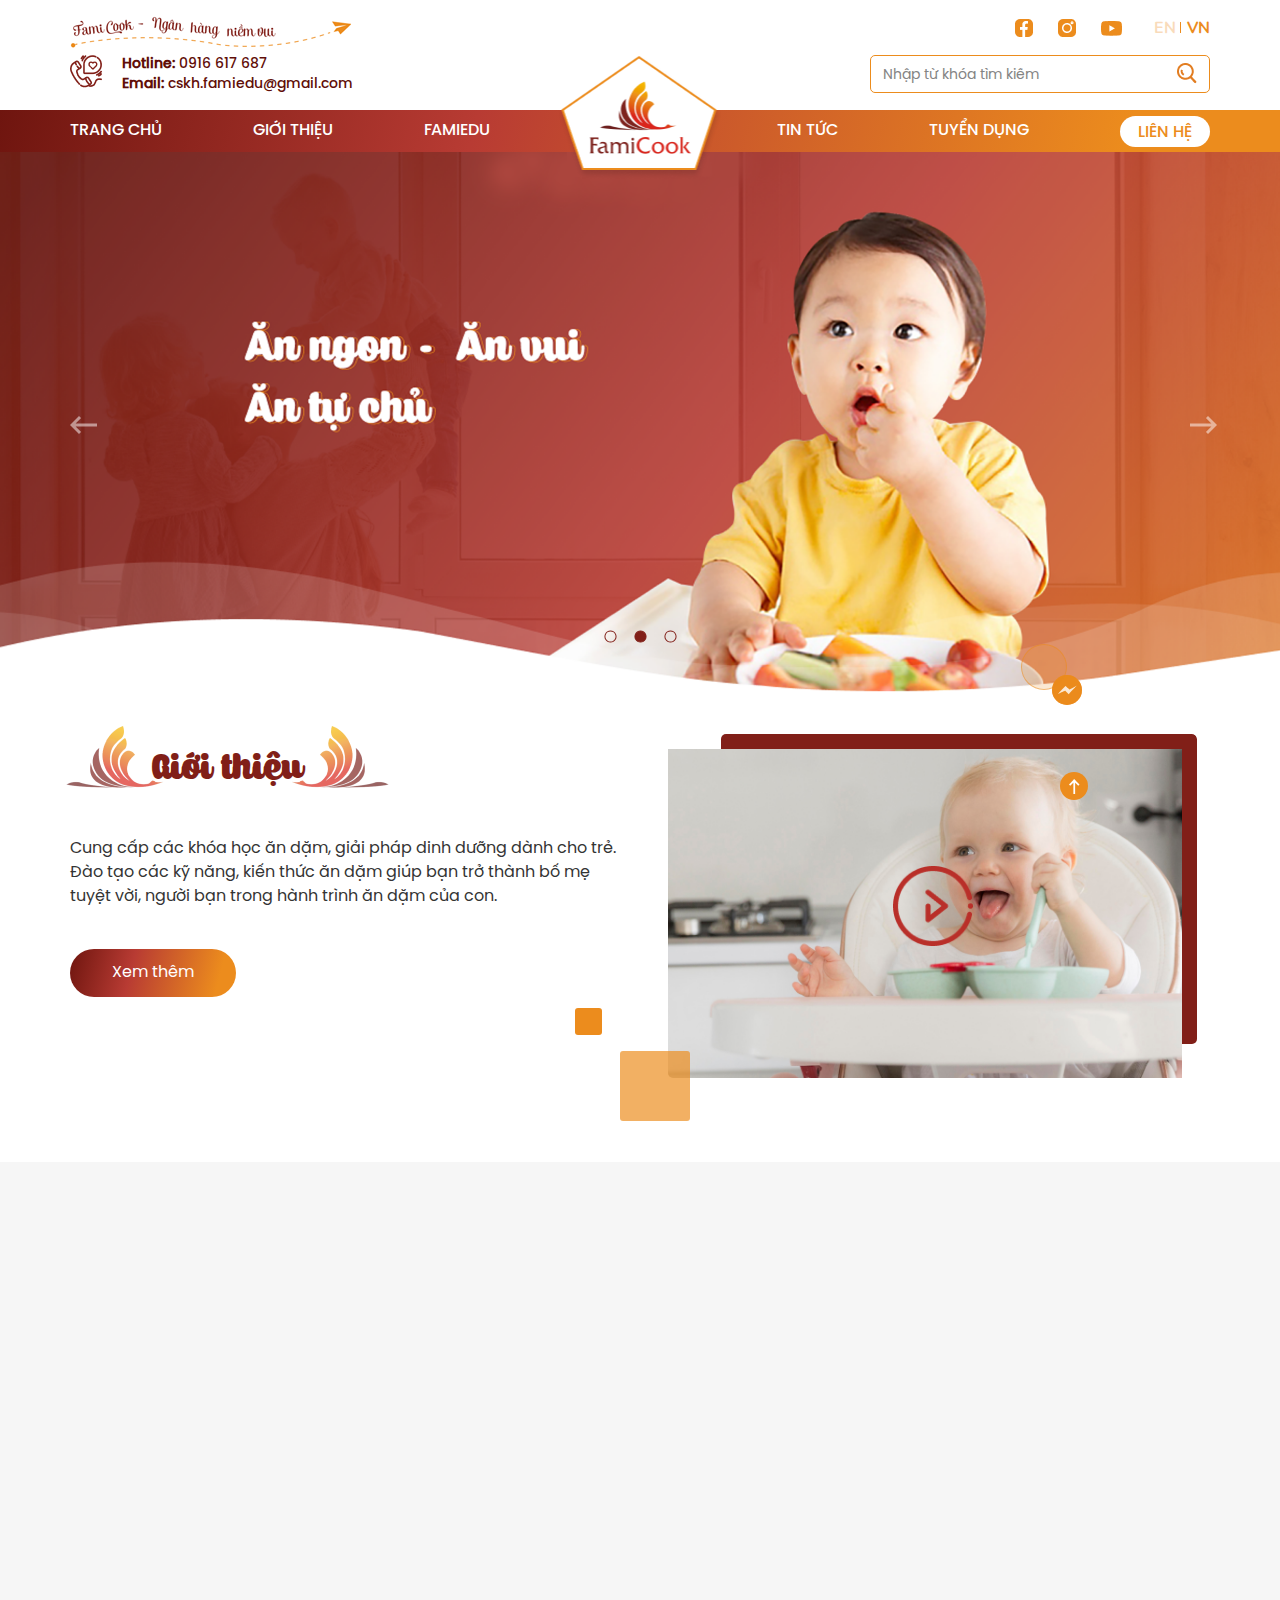
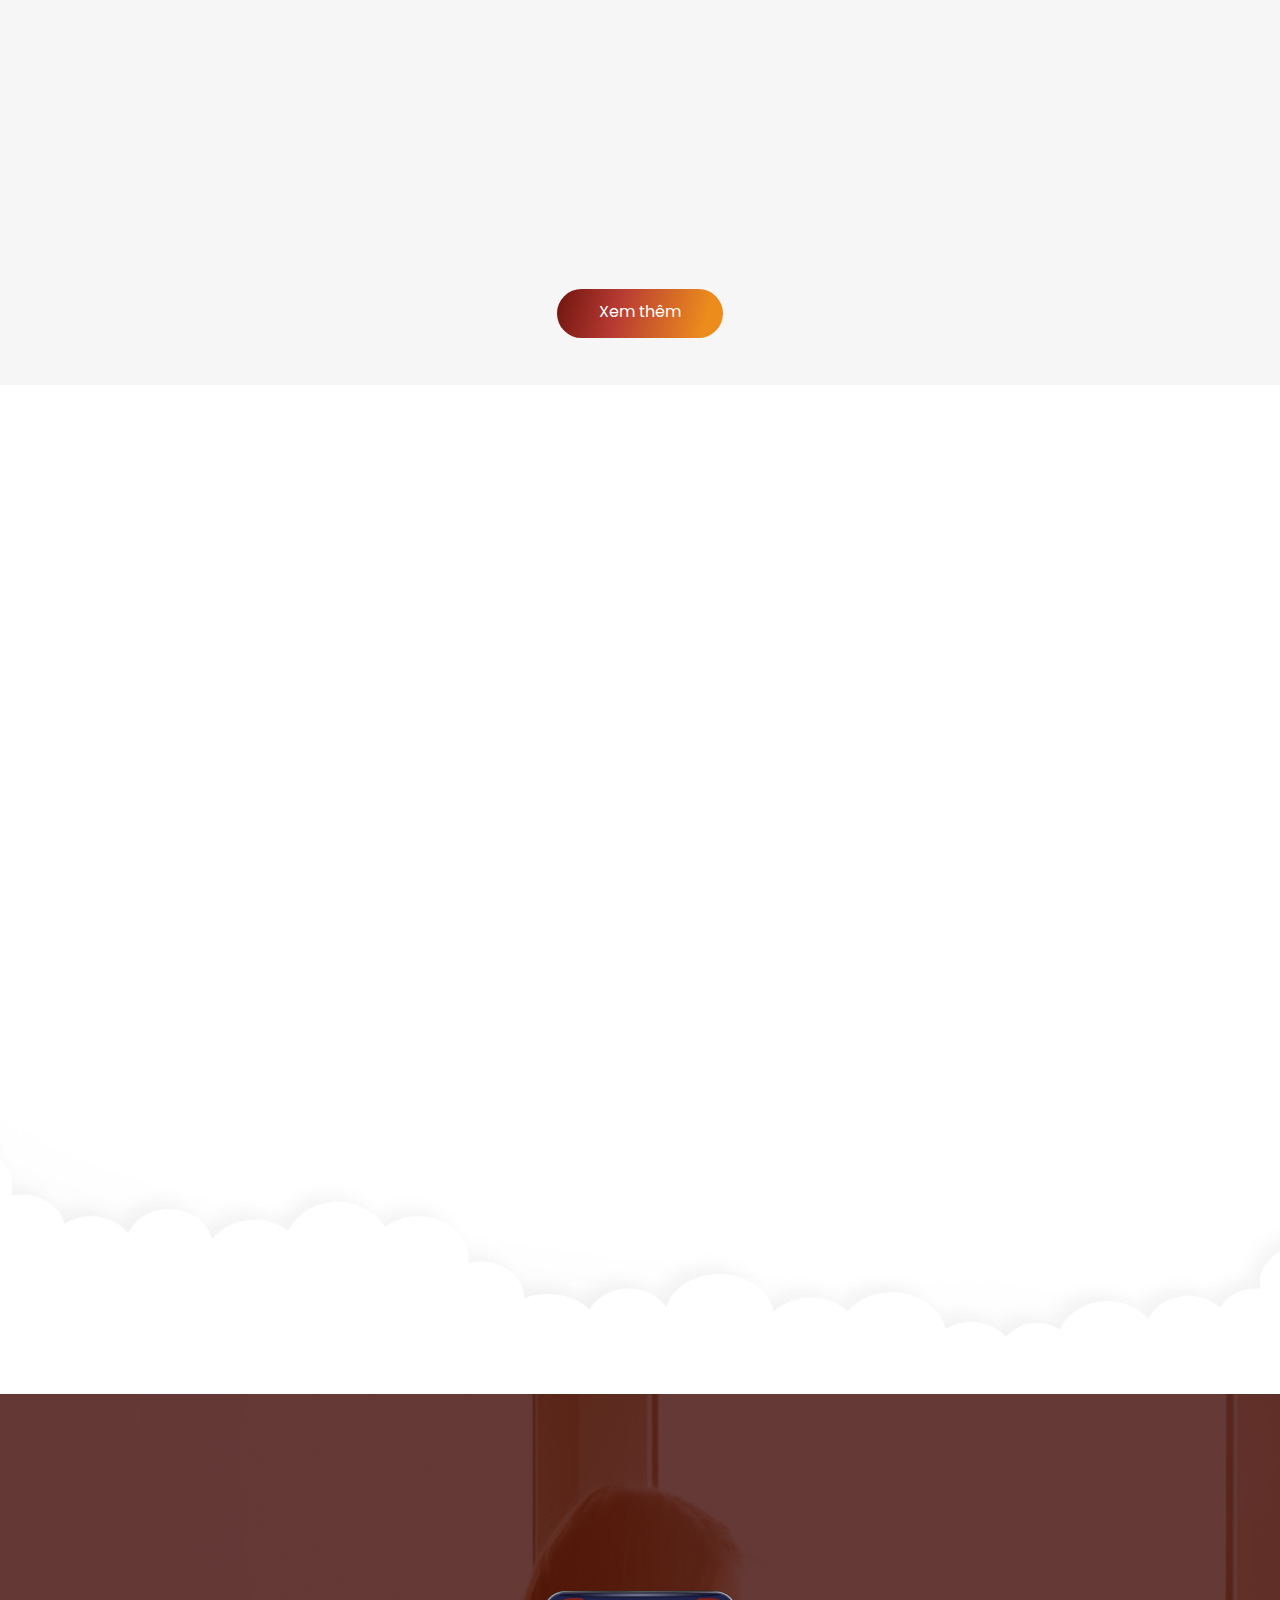
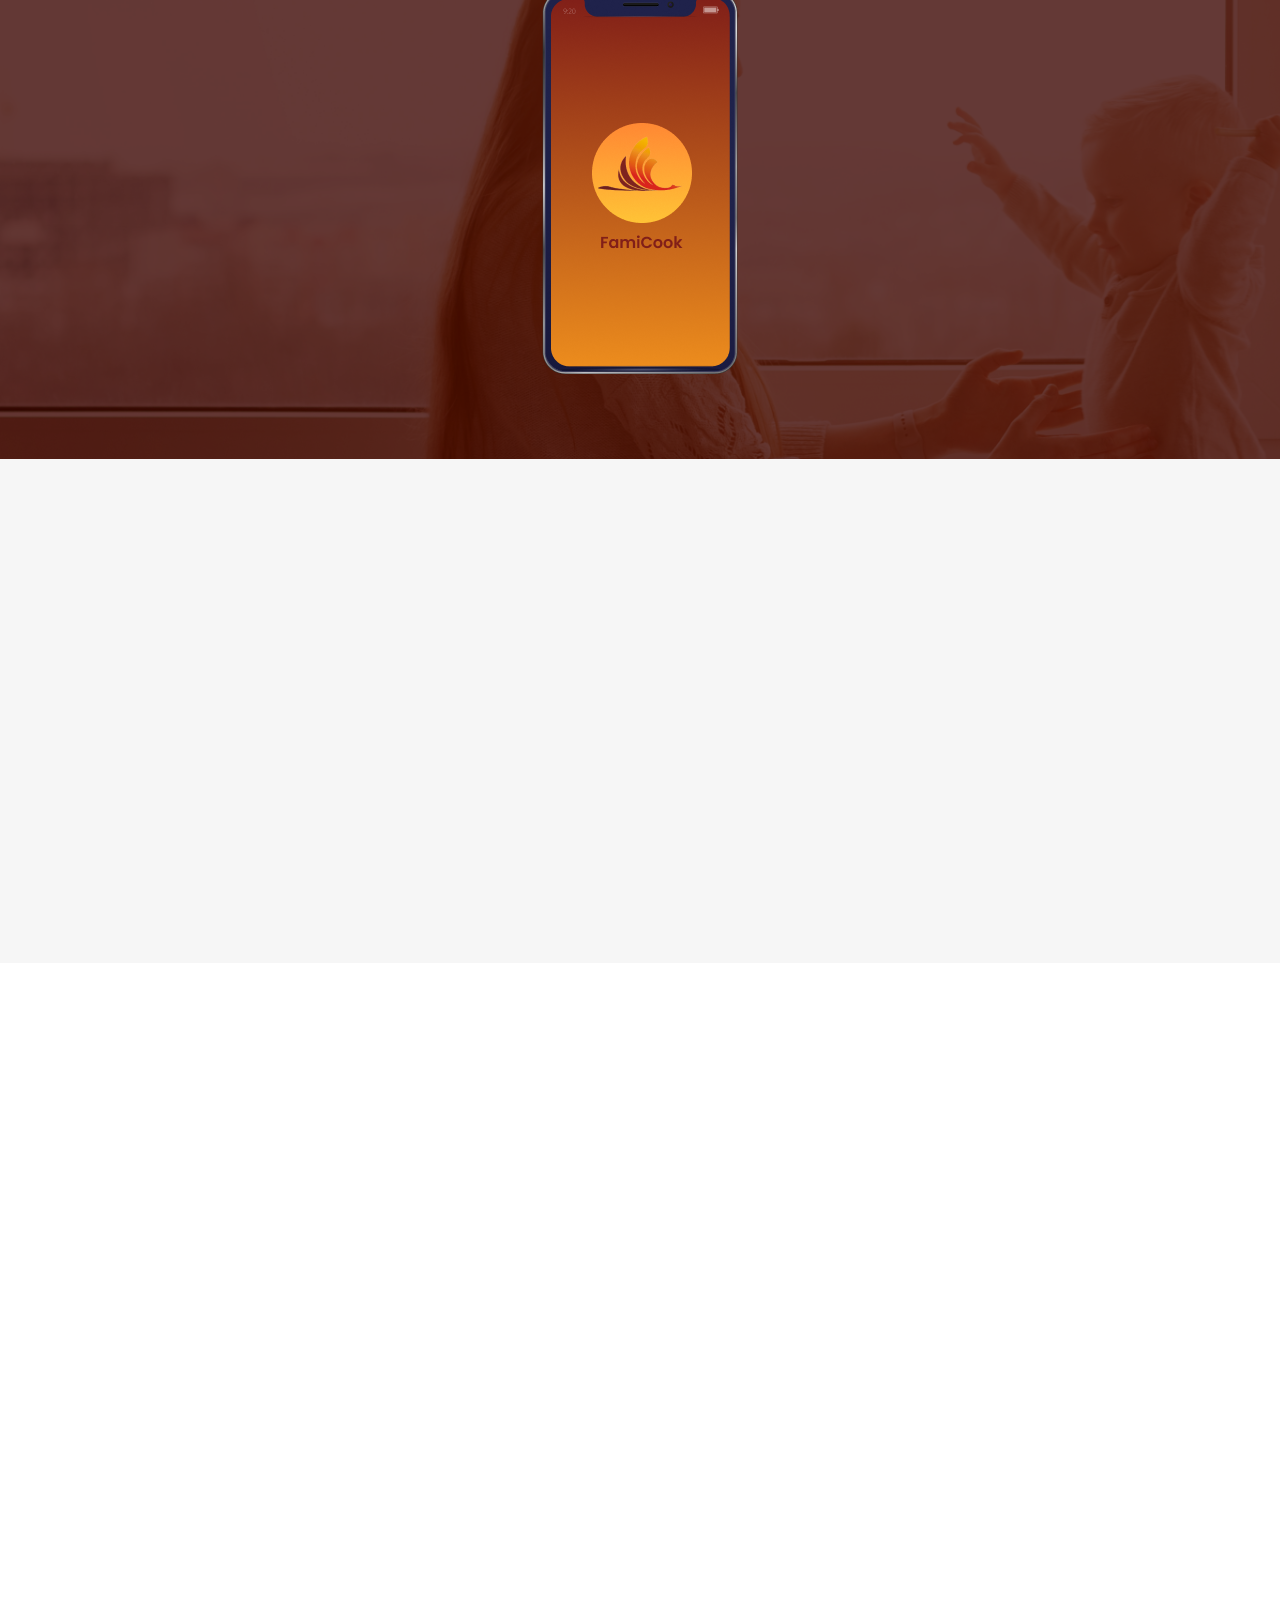
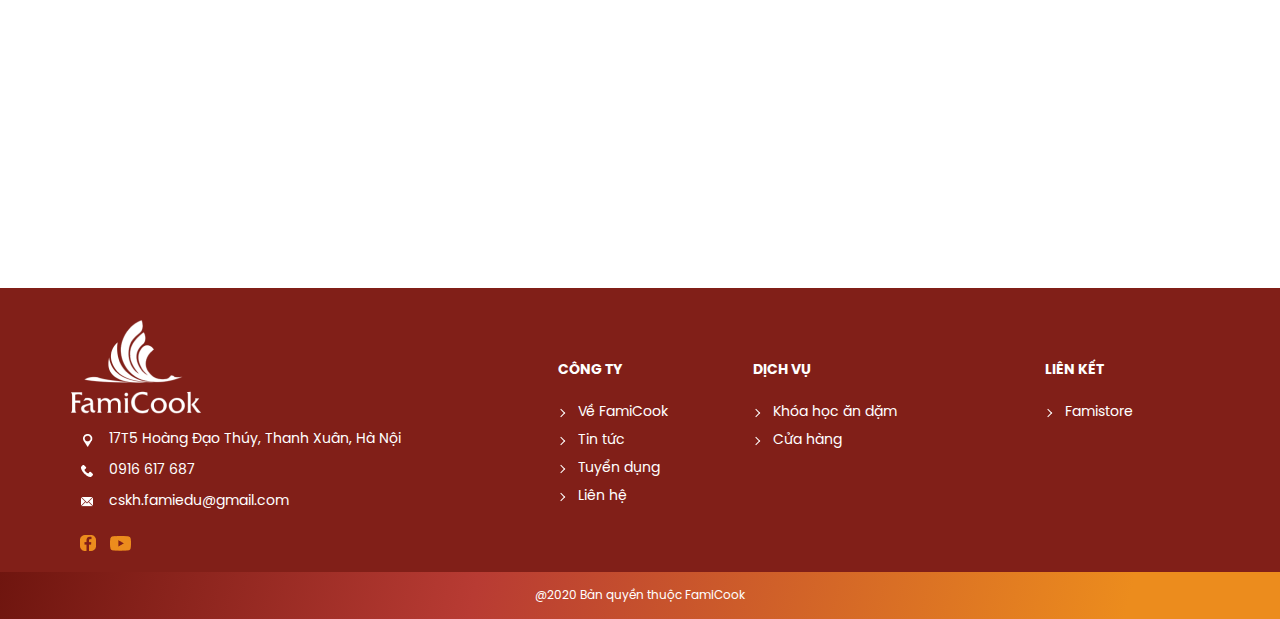
<file: index.html>
<!DOCTYPE html>
<html>
<head>
	<title>Trang chu</title>
    <meta http-equiv="content-type" content="text/html; charset=utf-8">
    <meta http-equiv="X-UA-Compatible" content="IE=edge" >
    <meta name="viewport" content="width=device-width, initial-scale=1.0, user-scalable=no" />
    <meta name="description" content="">
    <meta name="keywords" content="">
    <link href="https://fonts.googleapis.com/css2?family=Nunito:wght@600&display=swap" rel="stylesheet">
    <link rel="stylesheet" type="text/css" href="bootstrap/css/bootstrap.min.css">
    <link rel="stylesheet" type="text/css" href="css/style-tr.css">
    <link rel="stylesheet" type="text/css" href="css/animate.css">
    <link rel="stylesheet" type="text/css" href="css/responsive.css">
    <link rel="stylesheet" type="text/css" href="slick/slick.css">
    <link rel="stylesheet" type="text/css" href="slick/slick-theme.css">
    <script src="js/jquery.min.js" type="text/javascript"></script>
    <script type="text/javascript" src="slick/slick.min.js"></script>
    <script src="bootstrap/js/bootstrap.min.js" type="text/javascript"></script>
</head>
<body>

<header>
    <div class="header-pc">
        <div class="header-top">
            <div class="container container-fluid">
                <div class="row">
                    <div class="top">
                            <div class="col-md-6 col-sm-6 f-left img-header">
                                <div class="left-top">
                                    <img src="images/bg.png" title="">
                                    <p>Fami Cook - Ngân hàng niềm vui</p>
                                </div>
                            </div>
                            <div class="col-md-6 col-sm-6 right-top">
                                <div class="icon-header-right">
                                    <span><a href="" title=""> <img src="images/fb.png"> </a></span>
                                    <span><a href="" title=""> <img src="images/ins.png"></a> </span>
                                    <span><a href="" title=""> <img src="images/youtobe.png"></a> </span>
                                    <span> <a href="#" class="btn-choose btn-en"> EN </a>
                                            <a href="#" class="btn-choose btn-vn btn-active"> vn </a>
                                    </span>
                                </div>
                                
                            </div>
                    </div>
                    <div class="bottom">
                        <div class="col-md-6 col-sm-6 f-left icon-header">
                            <div class="left-bottom">
                                <span> <img src="images/hotline.png" alt=""> </span>
                                <span>
                                    <p><strong>Hotline: </strong>0916 617 687</p>
                                    <p><strong>Email:</strong> cskh.famiedu@gmail.com</p>
                                </span>
                            </div>
                        </div>
                        <div class="col-md-6 col-sm-6 f-right form-search">
                            <form>
                                <input type="text" name="" placeholder="Nhập từ khóa tìm kiếm">
                                <a href="" class="btn btn-search"> <img src="images/search.png" alt=""> </a>
                            </form>
                        </div>
                    </div>
                </div>
            </div>
        </div>
        <div class="header-bottom">
            <div class="container container-fluid">
                <div lang="row">
                    <ul class="main-menu">
                        <li><a href="" title="">TRANG CHỦ</a></li>
                        <li><a href="" title="">GIỚI THIỆU</a></li>
                        <li><a href="" title="">FAMIEDU</a></li>
                        <li class="logo"><a href="" title=""> <img src="images/logo.png" alt=""> </a></li>
                        <li><a href="" title="">TIN TỨC</a></li>
                        <li><a href="" title="">TUYỂN DỤNG</a></li>
                        <li class="btn-lienhe"><a href="" title="">LIÊN HỆ</a></li>
                    </ul>
                </div>
            </div>
        </div>
    </div>
</header>

<div class="slider-page">
    <div class="slide-homepage">
        <div class="item">
            <img src="images/slide1.png" alt="">
        </div>
        <div class="item">
           <img src="images/slide1.png" alt="">
        </div>
        <div class="item">
           <img src="images/slide1.png" alt="">
        </div>
    </div>
</div>

<div class="section-video wow fadeInUp"  data-wow-delay="200ms">
    <div class="container container-fluid">
        <div class="row">
            <div class="col-md-6 col-sm-6 introduce">
                <div class="title-style-1">
                    <h2><span> Giới thiệu </span></h2>
                </div>
                <p class="description-title">Cung cấp các khóa học ăn dặm, giải pháp dinh dưỡng dành cho trẻ. Đào tạo các kỹ năng, kiến thức ăn dặm giúp bạn trở thành bố mẹ tuyệt vời, người bạn trong hành trình ăn dặm của con.</p>
                <div class="btn-famicook">
                    <a href="" class="btn btn-seemore" title=""> Xem thêm </a>
                </div>
            </div>
            <div class="col-md-6 col-sm-6 video-homepage">
                
                    <a href="" title="" class="btn" data-toggle="modal" data-target="#myModal">
                        <div class="img-thumnail">
                            <img src="images/thumnail.png" alt="">
                            <img class="btn-play" alt="" src="images/play-video.png">
                        </div>
                    </a>
               
                <!-- video -->
                      <!-- Modal -->
                      <div class="modal fade" id="myModal" role="dialog">
                        <div class="modal-dialog">
                        
                          <!-- Modal content-->
                          <div class="modal-content">
                            <div class="modal-body">
                                        <iframe width="560" height="315" src="https://www.youtube.com/embed/T1-r_feNNnw" frameborder="0" allow="accelerometer; autoplay; encrypted-media; gyroscope; picture-in-picture" allowfullscreen=""></iframe>
                                    
                            </div>
                            <div class="modal-footer">
                              <button type="button" class="btn btn-default" data-dismiss="modal">Close</button>
                            </div>
                          </div>
                          
                        </div>
                      </div>
                    <!-- video -->
            </div>
        </div>
    </div>
</div>


<div class="section-post-homepage">
    <div class="poster wow bounce" data-wow-delay="200ms">
        <a href="" title=""> <img src="images/poster.png" alt=""> </a>
    </div>
    <div class="container container-fluid">
        <div class="row">
            <div class="title-style-1 style-center padding-top-60  wow fadeInUp" data-wow-delay="200ms">
                <h2><span> Giới thiệu </span></h2>
                <p>Famicook luôn mong muốn cung cấp tới mọi gia đình Việt Nam những giải pháp ăn dặm tốt nhất cho con</p>
            </div>
            <div class="post-page wow fadeInUp" data-wow-delay="200ms">
                <div class="col-md-4 col-sm-4 col-xs-12 post-col">
                    <div class="post-item">
                        <div class="img">
                            <a href="" title=""><img src="images/1.png" alt=""></a>
                            <div class="title">
                                <p>KHÓA HỌC ĂN DẶM BLW</p>
                            </div>
                        </div>
                        <div class="content">
                            <a href="" title=""><p>KHÓA HỌC ĂN DẶM BLW</p>
                                <span>Xem ngay</span>
                            </a>
                        </div>
                    </div>
                </div>
                <div class="col-md-4 col-sm-4 col-xs-12 post-col">
                    <div class="post-item">
                        <div class="img">
                            <a href="" title=""><img src="images/2.png" alt=""></a>
                            <div class="title">
                                <p>KHÓA HỌC ĂN DẶM BLW</p>
                            </div>
                        </div>
                        <div class="content">
                            <a href="" title=""><p>KHÓA HỌC ĂN DẶM BLW</p>
                                <span>Xem ngay</span>
                            </a>
                        </div>
                    </div>
                </div>
                <div class="col-md-4 col-sm-4 col-xs-12 post-col">
                    <div class="post-item">
                        <div class="img">
                            <a href="" title=""><img src="images/3.png" alt=""></a>
                            <div class="title">
                                <p>KHÓA HỌC ĂN DẶM BLW</p>
                            </div>
                        </div>
                        <div class="content">
                            <a href="" title=""><p>KHÓA HỌC ĂN DẶM BLW</p>
                                <span>Xem ngay</span>
                            </a>
                        </div>
                    </div>
                </div>
                <div class="col-md-4 col-sm-4 col-xs-12 post-col">
                    <div class="post-item">
                        <div class="img">
                            <a href="" title=""><img src="images/4.png" alt=""></a>
                            <div class="title">
                                <p>KHÓA HỌC ĂN DẶM BLW</p>
                            </div>
                        </div>
                        <div class="content">
                            <a href="" title=""><p>KHÓA HỌC ĂN DẶM BLW</p>
                                <span>Xem ngay</span>
                            </a>
                        </div>
                    </div>
                </div>
                <div class="col-md-4 col-sm-4 col-xs-12 post-col">
                    <div class="post-item">
                        <div class="img">
                            <a href="" title=""><img src="images/5.png" alt=""></a>
                            <div class="title">
                                <p>KHÓA HỌC ĂN DẶM BLW</p>
                            </div>
                        </div>
                        <div class="content">
                            <a href="" title=""><p>KHÓA HỌC ĂN DẶM BLW</p>
                                <span>Xem ngay</span>
                            </a>
                        </div>
                    </div>
                </div>
                <div class="col-md-4 col-sm-4 col-xs-12 post-col">
                    <div class="post-item">
                        <div class="img">
                            <a href="" title=""><img src="images/6.png" alt=""></a>
                            <div class="title">
                                <p>KHÓA HỌC ĂN DẶM BLW</p>
                            </div>
                        </div>
                        <div class="content">
                            <a href="" title=""><p>KHÓA HỌC ĂN DẶM BLW</p>
                                <span>Xem ngay</span>
                            </a>
                        </div>
                    </div>
                </div>
            </div>
            <div class="btn-famicook style-center">
                <a href="" class="btn btn-seemore" title=""> Xem thêm </a>
            </div>
        </div>
    </div>
    <div class="poster wow bounce" data-wow-delay="200ms">
        <a href="" title=""> <img src="images/poster.png" alt=""> </a>
    </div>
</div>

<div class="section-famishop">
    <div class="container container-fluid">
        <div class="row">
            <div class="title-style-1 style-center padding-top-60 wow fadeInUp" data-wow-delay="200ms">
                <h2><span>Famishop - Đồng hành cùng bữa ăn của con</span></h2>
                <p>Famicook luôn mong muốn cung cấp tới mọi gia đình Việt Nam những giải pháp ăn dặm tốt nhất cho con</p>
            </div>
            <div class="famishop-homepage">
                <div class="col-md-6 col-sm-6 famishop-banner wow bounceInLeft" data-wow-delay="200ms">
                    <div class="img">
                        <a href="" title=""> <img src="images/banner-shop.png" alt=""> </a>
                    </div>
                </div>
                <div class="col-md-6 col-sm-12 fami-style2-text">
                    <div class="item text-1 wow bounceInRight" data-wow-delay="240ms">
                        <div class="text">
                            <p><span>1</span> Cộng đồng ăn dặm lớn nhất cả nước</p>
                        </div>
                    </div>
                    <div class="item text-2 wow bounceInRight" data-wow-delay="260ms">
                        <div class="text">
                            <p><span>2</span> Cộng đồng ăn dặm lớn nhất cả nước</p>
                        </div>
                    </div>
                    <div class="item text-2 wow bounceInRight" data-wow-delay="320ms">
                        <div class="text">
                            <p><span>3</span> Cộng đồng ăn dặm lớn nhất cả nước</p>
                        </div>
                    </div>
                    <div class="item text-2 wow bounceInRight" data-wow-delay="380ms">
                        <div class="text">
                            <p><span>4</span>Chuyên gia dinh dưỡng hàng đầu</p>
                        </div>
                    </div>
                    <div class="item text-2 wow bounceInRight" data-wow-delay="440ms">
                        <div class="text">
                            <p><span>5</span>Đội ngũ CSKH có chứng chỉ từ VDD </p>
                        </div>
                    </div>
                    <div class="item text-2 wow bounceInRight" data-wow-delay="500ms">
                        <div class="text">
                            <p><span>6</span>Chăm sóc khách hàng 24/7</p>
                        </div>
                    </div>
                </div>
                
            </div>
        </div>
    </div>
</div>

<div class="section-linkpage">
    <div class="container">
        <div class="row">
            <div class="link-page">
                <span>
                    <a href="" title="" class=" wow fadeInUp" data-wow-delay="200ms"> <img src="images/img1.png"> 
                    <p>NGÂN HÀNG NIỀM VUI</p></a>
                </span>
                <span>
                    <a href="" class="btn btn-link wow fadeInUp" data-wow-delay="280ms" title="">DỤNG CỤ ĂN DẶM</a>
                </span>
                <span>
                    <a href="" class="btn btn-link wow fadeInUp" data-wow-delay="320ms" title="">THỰC PHẨM ĂN DẶM</a>
                </span>
                <span>
                    <a href="" class="btn btn-link wow fadeInUp" data-wow-delay="400ms" title="">SẢN PHẨM KHÁC</a>
                </span>
            </div>
        </div>
    </div>
</div>

<div class="section-app">
    <div class="container container-fluid">
        <div class="row">
            <div class="title-style-white style-center padding-top-60 wow fadeInUp" data-wow-delay="200ms">
                <h2><span>App FamiCook</span></h2>
                <p>comming soon...</p>
            </div>
            <div class="fami-app">
                <div class="img-app">
                    <img src="images/dt.png" alt="">
                </div>
                <div class="col-md-6 col-sm-6 col-xs-12 box">
                    <div class="item-app wow bounceInLeft" data-wow-delay="200ms">
                        <div class="img">
                           <img src="images/a1.png" alt="">
                        </div>
                        <p>Tham gia khóa học ăn dặm trực tuyến</p>
                    </div>
                </div>
                <div class="col-md-6 col-sm-6 col-xs-12 box">
                    <div class="item-app wow bounceInRight" data-wow-delay="200ms">
                        <div class="img">
                           <img src="images/a2.png" alt="">
                        </div>
                        <p>Tham gia khóa học ăn dặm trực tuyến</p>
                    </div>
                </div>
                <div class="col-md-6 col-sm-6 col-xs-12 box">
                    <div class="item-app wow bounceInLeft" data-wow-delay="200ms">
                        <div class="img">
                           <img src="images/a3.png" alt="">
                        </div>
                        <p>Tham gia khóa học ăn dặm trực tuyến</p>
                    </div>
                </div>
                <div class="col-md-6 col-sm-6 col-xs-12 box">
                    <div class="item-app wow bounceInRight" data-wow-delay="200ms">
                        <div class="img">
                           <img src="images/a4.png" alt="">
                        </div>
                        <p>Tham gia khóa học ăn dặm trực tuyến</p>
                    </div>
                </div> 
                <div class="col-md-6 col-sm-6 col-xs-12 box">
                    <div class="item-app wow bounceInLeft" data-wow-delay="200ms">
                        <div class="img">
                           <img src="images/a5.png" alt="">
                        </div>
                        <p>Tham gia khóa học ăn dặm trực tuyến</p>
                    </div>
                </div>
                <div class="col-md-6 col-sm-6 col-xs-12 box">
                    <div class="item-app wow bounceInRight" data-wow-delay="200ms">
                        <div class="img">
                           <img src="images/a6.png" alt="">
                        </div>
                        <p>Tham gia khóa học ăn dặm trực tuyến</p>
                    </div>
                </div>
                
            </div>
        </div>
    </div>
</div>

<div class="parner">
    <div class="container container-fluid">
        <div class="row">
            <div class="title-style-1 style-center padding-top-60 wow fadeInUp" data-wow-delay="200ms">
                <h2><span>Đối tác tin cậy</span></h2>
                <p>Với thiện chí hợp tác cùng phát triển, FamiCook rất tin tưởng vào sự thành công tốt đẹp và lâu dài trong quá trình hợp tác giữa chúng tôi và Quý đối tác.</p>
            </div>
            <div class="slider-partner wow fadeInUp" data-wow-delay="250ms">
                <div class="item">
                    <img src="images/p1.png" alt="">
                </div>
                <div class="item">
                    <img src="images/p2.png" alt="">
                </div>
                <div class="item">
                    <img src="images/p3.png" alt="">
                </div>
                <div class="item">
                    <img src="images/p4.png" alt="">
                </div>
                <div class="item">
                    <img src="images/p5.png" alt="">
                </div>
                <div class="item">
                    <img src="images/p1.png" alt="">
                </div>
                <div class="item">
                    <img src="images/p2.png" alt="">
                </div>
                <div class="item">
                    <img src="images/p3.png" alt="">
                </div>
                <div class="item">
                    <img src="images/p4.png" alt="">
                </div>
                <div class="item">
                    <img src="images/p5.png" alt="">
                </div>
            </div>
        </div>
    </div>
</div>

<div class="new-fami wow fadeInUp" data-wow-delay="250ms">
    <div class="container container-fluid">
        <div class="row">
            <div class="title-style-1 style-center padding-top-60">
                <h2><span>Tin tức & sự kiện</span></h2>
                <p>Famicook luôn mong muốn cung cấp tới mọi gia đình Việt Nam những giải pháp ăn dặm tốt nhất cho con</p>
            </div>
            <!-- tab -->
            <div class="nav-tabs-news">
                <ul class="nav nav-tabs" id="myTab" role="tablist">
                      <li class="nav-item active">
                        <a class="nav-link" id="home-tab" data-toggle="tab" href="#home" role="tab" aria-controls="home" aria-selected="true">BÁO CHÍ NÓI VỀ CHÚNG TÔI</a>
                      </li>
                      <li class="nav-item">
                        <a class="nav-link" id="profile-tab" data-toggle="tab" href="#profile" role="tab" aria-controls="profile" aria-selected="false"> TUYỂN DỤNG</a>
                      </li>
                </ul>
            </div>
            <div class="tab-content tab-content-news" id="myTabContent">
                  <div class="tab-pane fade show active in" id="home" role="tabpanel" aria-labelledby="home-tab">
                    <div class="your-class">
                        <div class="col-md-4 new-col">
                            <div class="new-item">
                                <div class="img"> <img src="images/n1.png" alt=""> </div>
                                <div class="content-news">
                                    <div class="cate-news"> <a href="" title="">THỰC ĐƠN ĂN DẶM</a> </div>
                                    <div class="title-news">
                                        <h4><a href="" title="">Cá hồi sốt kem món ăn lạ miệng cho cả nhà</a></h4>
                                        <p>Cá hồi chính là nguyên liệu quan trọng nhất, quyết định trực tiếp tới chất lượng của món cá hồi sốt như thế nào...</p>
                                    </div>
                                    <div class="see-detail"> <a href="" title="">Xem chi tiết</a> </div>
                                </div>
                                <div class="date-news">
                                    <p><span>23</span><span>07</span><span>20</span></p>
                                </div>
                            </div>
                        </div>
                    <div class="col-md-4 new-col">
                        <div class="new-item">
                            <div class="img"> <img src="images/n2.png" alt=""> </div>
                            <div class="content-news">
                                <div class="cate-news"> <a href="" title="">THỰC ĐƠN ĂN DẶM</a> </div>
                                <div class="title-news">
                                    <h4><a href="" title="">Cá hồi sốt kem món ăn lạ miệng cho cả nhà</a></h4>
                                    <p>Cá hồi chính là nguyên liệu quan trọng nhất, quyết định trực tiếp tới chất lượng của món cá hồi sốt như thế nào...</p>
                                </div>
                                <div class="see-detail"> <a href="" title="">Xem chi tiết</a> </div>
                            </div>
                            <div class="date-news">
                                <p><span>23</span><span>07</span><span>20</span></p>
                            </div>
                        </div>
                    </div>
                    <div class="col-md-4 new-col">
                        <div class="new-item">
                            <div class="img"> <img src="images/n3.png" alt=""> </div>
                            <div class="content-news">
                                <div class="cate-news"> <a href="" title="">THỰC ĐƠN ĂN DẶM</a> </div>
                                <div class="title-news">
                                    <h4><a href="" title="">Cá hồi sốt kem món ăn lạ miệng cho cả nhà</a></h4>
                                    <p>Cá hồi chính là nguyên liệu quan trọng nhất, quyết định trực tiếp tới chất lượng của món cá hồi sốt như thế nào...</p>
                                </div>
                                <div class="see-detail"> <a href="" title="">Xem chi tiết</a> </div>
                            </div>
                            <div class="date-news">
                                <p><span>23</span><span>07</span><span>20</span></p>
                            </div>
                        </div>
                    </div>
                    <div class="col-md-4 new-col">
                        <div class="new-item">
                            <div class="img"> <img src="images/n1.png" alt=""> </div>
                            <div class="content-news">
                                <div class="cate-news"> <a href="" title="">THỰC ĐƠN ĂN DẶM</a> </div>
                                <div class="title-news">
                                    <h4><a href="" title="">Cá hồi sốt kem món ăn lạ miệng cho cả nhà</a></h4>
                                    <p>Cá hồi chính là nguyên liệu quan trọng nhất, quyết định trực tiếp tới chất lượng của món cá hồi sốt như thế nào...</p>
                                </div>
                                <div class="see-detail"> <a href="" title="">Xem chi tiết</a> </div>
                            </div>
                            <div class="date-news">
                                <p><span>23</span><span>07</span><span>20</span></p>
                            </div>
                        </div>
                    </div>
                    </div>
                  </div>
                  <div class="tab-pane fade" id="profile" role="tabpanel" aria-labelledby="profile-tab">
                    <div class="your-class">
                      <div class="col-md-4 new-col">
                        <div class="new-item">
                            <div class="img"> <img src="images/n1.png" alt=""> </div>
                            <div class="content-news">
                                <div class="cate-news"> <a href="" title="">THỰC ĐƠN ĂN DẶM</a> </div>
                                <div class="title-news">
                                    <h4><a href="" title="">Cá hồi sốt kem món ăn lạ miệng cho cả nhà</a></h4>
                                    <p>Cá hồi chính là nguyên liệu quan trọng nhất, quyết định trực tiếp tới chất lượng của món cá hồi sốt như thế nào...</p>
                                </div>
                                <div class="see-detail"> <a href="" title="">Xem chi tiết</a> </div>
                            </div>
                            <div class="date-news">
                                <p><span>23</span><span>07</span><span>20</span></p>
                            </div>
                        </div>
                    </div>
                    <div class="col-md-4 new-col">
                        <div class="new-item">
                            <div class="img"> <img src="images/n2.png" alt=""> </div>
                            <div class="content-news">
                                <div class="cate-news"> <a href="" title="">THỰC ĐƠN ĂN DẶM</a> </div>
                                <div class="title-news">
                                    <h4><a href="" title="">Cá hồi sốt kem món ăn lạ miệng cho cả nhà</a></h4>
                                    <p>Cá hồi chính là nguyên liệu quan trọng nhất, quyết định trực tiếp tới chất lượng của món cá hồi sốt như thế nào...</p>
                                </div>
                                <div class="see-detail"> <a href="" title="">Xem chi tiết</a> </div>
                            </div>
                            <div class="date-news">
                                <p><span>23</span><span>07</span><span>20</span></p>
                            </div>
                        </div>
                    </div>
                    <div class="col-md-4 new-col">
                        <div class="new-item">
                            <div class="img"> <img src="images/n3.png" alt=""> </div>
                            <div class="content-news">
                                <div class="cate-news"> <a href="" title="">THỰC ĐƠN ĂN DẶM</a> </div>
                                <div class="title-news">
                                    <h4><a href="" title="">Cá hồi sốt kem món ăn lạ miệng cho cả nhà</a></h4>
                                    <p>Cá hồi chính là nguyên liệu quan trọng nhất, quyết định trực tiếp tới chất lượng của món cá hồi sốt như thế nào...</p>
                                </div>
                                <div class="see-detail"> <a href="" title="">Xem chi tiết</a> </div>
                            </div>
                            <div class="date-news">
                                <p><span>23</span><span>07</span><span>20</span></p>
                            </div>
                        </div>
                    </div>
                    <div class="col-md-4 new-col">
                        <div class="new-item">
                            <div class="img"> <img src="images/n1.png" alt=""> </div>
                            <div class="content-news">
                                <div class="cate-news"> <a href="" title="">THỰC ĐƠN ĂN DẶM</a> </div>
                                <div class="title-news">
                                    <h4><a href="" title="">Cá hồi sốt kem món ăn lạ miệng cho cả nhà</a></h4>
                                    <p>Cá hồi chính là nguyên liệu quan trọng nhất, quyết định trực tiếp tới chất lượng của món cá hồi sốt như thế nào...</p>
                                </div>
                                <div class="see-detail"> <a href="" title="">Xem chi tiết</a> </div>
                            </div>
                            <div class="date-news">
                                <p><span>23</span><span>07</span><span>20</span></p>
                            </div>
                        </div>
                    </div>
                    </div>
                  </div>
                  
                  </div>
            </div>
            
            <!-- tab -->
            <div class="btn-famicook style-center">
                <a href="" class="btn btn-seemore" title=""> Xem tất cả </a>
            </div>
        </div>
    </div>
</div>



<footer>
    <div class="footer-pc">
        <div class="footer-top">
            <div class="container container-fluid">
                <div class="row">
                    <div class="col-md-5 col-sm-6">
                        <div class="logo-footer">
                            <img src="images/logo-footer.png" alt="">
                        </div>
                        <ul class="address-footer">
                            <li>
                                <span> <img src="images/f1.png" alt=""> </span>
                                <p>17T5 Hoàng Đạo Thúy, Thanh Xuân, Hà Nội</p>
                            </li>
                            <li>
                                <span> <img src="images/f2.png" alt=""> </span>
                                <p>0916 617 687</p>
                            </li>
                            <li>
                                <span> <img src="images/f3.png" alt=""> </span>
                                <p>cskh.famiedu@gmail.com</p>
                            </li>
                        </ul>
                        <div class="icon-footer">
                            <span><a href="" title=""> <img src="images/fbft.png"> </a></span>
                            <span><a href="" title=""> <img src="images/youtobe.png"></a> </span>
                        </div>
                    </div>
                    <div class="col-md-2 col-sm-6 list-cate-footer">
                        <h4>CÔNG TY </h4>
                        <ul class="list-cate">
                            <li><a href="" title="">Về FamiCook</a></li>
                            <li><a href="" title="">Tin tức </a></li>
                            <li><a href="" title="">Tuyển dụng </a></li>
                            <li><a href="" title="">Liên hệ</a></li>
                        </ul>
                    </div>
                    <div class="col-md-3 col-sm-6 list-cate-footer">
                        <h4>DỊCH VỤ </h4>
                        <ul class="list-cate">
                            <li><a href="" title="">Khóa học ăn dặm</a></li>
                            <li><a href="" title="">Cửa hàng </a></li>
                        </ul>
                    </div>
                    <div class="col-md-2 col-sm-6 list-cate-footer">
                        <h4>LIÊN KẾT </h4>
                        <ul class="list-cate">
                            <li><a href="" title="">Famistore</a></li>
                        </ul>
                    </div>
                </div>
            </div>
        </div>
        <div class="footer-bottom">
            <p>@2020 Bản quyền thuộc FamiCook</p>
        </div>
    </div>
</footer>
<a href="#" class="top-up"><img src="images/top.png"></a>
<a href="#" class="circle zalo-btn"><img src="images/zalo.png"></a>

<script type="text/javascript" src="js/wow.min.js"></script>
<script type="text/javascript" src="js/custrom-tr.js"></script>
</body>
</html>
</file>
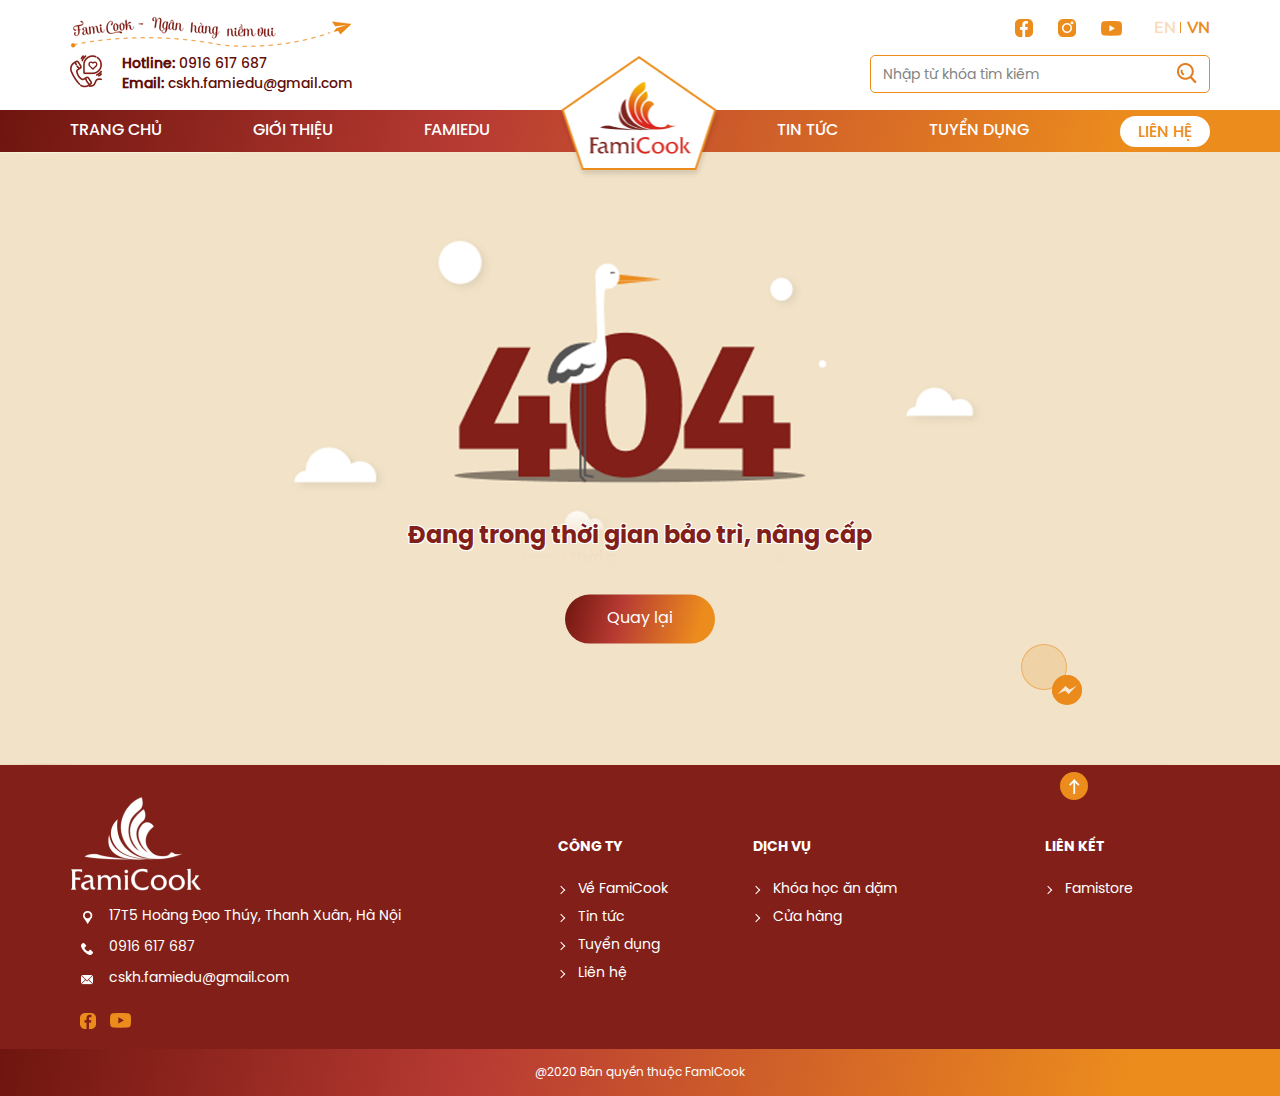
<file: 10_notfound.html>
<!DOCTYPE html>
<html>
<head>
	<title>10 NOT FOUND</title>
    <meta http-equiv="content-type" content="text/html; charset=utf-8">
    <meta http-equiv="X-UA-Compatible" content="IE=edge" >
    <meta name="viewport" content="width=device-width, initial-scale=1.0, user-scalable=no" />
    <meta name="description" content="">
    <meta name="keywords" content="">
    <link href="https://fonts.googleapis.com/css2?family=Nunito:wght@600&display=swap" rel="stylesheet">
    <link rel="stylesheet" type="text/css" href="bootstrap/css/bootstrap.min.css">
    <link rel="stylesheet" type="text/css" href="css/style-tr.css">
    <link rel="stylesheet" type="text/css" href="css/responsive.css">
</head>
<body>

<header>
    <div class="header-pc">
        <div class="header-top">
            <div class="container container-fluid">
                <div class="row">
                    <div class="top">
                            <div class="col-md-6 col-sm-6 f-left img-header">
                                <div class="left-top">
                                    <img src="images/bg.png" title="">
                                    <p>Fami Cook - Ngân hàng niềm vui</p>
                                </div>
                            </div>
                            <div class="col-md-6 col-sm-6 right-top">
                                <div class="icon-header-right">
                                    <span><a href="" title=""> <img src="images/fb.png"> </a></span>
                                    <span><a href="" title=""> <img src="images/ins.png"></a> </span>
                                    <span><a href="" title=""> <img src="images/youtobe.png"></a> </span>
                                    <span> <a href="#" class="btn-choose btn-en"> EN </a>
                                            <a href="#" class="btn-choose btn-vn btn-active"> vn </a>
                                    </span>
                                </div>
                                
                            </div>
                    </div>
                    <div class="bottom">
                        <div class="col-md-6 col-sm-6 f-left icon-header">
                            <div class="left-bottom">
                                <span> <img src="images/hotline.png" alt=""> </span>
                                <span>
                                    <p><strong>Hotline: </strong>0916 617 687</p>
                                    <p><strong>Email:</strong> cskh.famiedu@gmail.com</p>
                                </span>
                            </div>
                        </div>
                        <div class="col-md-6 col-sm-6 f-right form-search">
                            <form>
                                <input type="text" name="" placeholder="Nhập từ khóa tìm kiếm">
                                <a href="" class="btn btn-search"> <img src="images/search.png" alt=""> </a>
                            </form>
                        </div>
                    </div>
                </div>
            </div>
        </div>
        <div class="header-bottom">
            <div class="container container-fluid">
                <div lang="row">
                    <ul class="main-menu">
                        <li><a href="" title="">TRANG CHỦ</a></li>
                        <li><a href="" title="">GIỚI THIỆU</a></li>
                        <li><a href="" title="">FAMIEDU</a></li>
                        <li class="logo"><a href="" title=""> <img src="images/logo.png" alt=""> </a></li>
                        <li><a href="" title="">TIN TỨC</a></li>
                        <li><a href="" title="">TUYỂN DỤNG</a></li>
                        <li class="btn-lienhe"><a href="" title="">LIÊN HỆ</a></li>
                    </ul>
                </div>
            </div>
        </div>
    </div>
</header>

<div class="banner-notfound">
    <div class="img">
        <img src="images/bgnotfound.png" alt="">
    </div>
    <div class="title-banner">
        <p>Đang trong thời gian bảo trì, nâng cấp</p>
        <div class=" btn-famicook">
            <a href="" class="btn btn-seemore btn-notfound" title=""> Quay lại</a>
        </div>
    </div>
</div>

<footer>
    <div class="footer-pc">
        <div class="footer-top">
            <div class="container container-fluid">
                <div class="row">
                    <div class="col-md-5 col-sm-6">
                        <div class="logo-footer">
                            <img src="images/logo-footer.png" alt="">
                        </div>
                        <ul class="address-footer">
                            <li>
                                <span> <img src="images/f1.png" alt=""> </span>
                                <p>17T5 Hoàng Đạo Thúy, Thanh Xuân, Hà Nội</p>
                            </li>
                            <li>
                                <span> <img src="images/f2.png" alt=""> </span>
                                <p>0916 617 687</p>
                            </li>
                            <li>
                                <span> <img src="images/f3.png" alt=""> </span>
                                <p>cskh.famiedu@gmail.com</p>
                            </li>
                        </ul>
                        <div class="icon-footer">
                            <span><a href="" title=""> <img src="images/fbft.png"> </a></span>
                            <span><a href="" title=""> <img src="images/youtobe.png"></a> </span>
                        </div>
                    </div>
                    <div class="col-md-2 col-sm-6 list-cate-footer">
                        <h4>CÔNG TY </h4>
                        <ul class="list-cate">
                            <li><a href="" title="">Về FamiCook</a></li>
                            <li><a href="" title="">Tin tức </a></li>
                            <li><a href="" title="">Tuyển dụng </a></li>
                            <li><a href="" title="">Liên hệ</a></li>
                        </ul>
                    </div>
                    <div class="col-md-3 col-sm-6 list-cate-footer">
                        <h4>DỊCH VỤ </h4>
                        <ul class="list-cate">
                            <li><a href="" title="">Khóa học ăn dặm</a></li>
                            <li><a href="" title="">Cửa hàng </a></li>
                        </ul>
                    </div>
                    <div class="col-md-2 col-sm-6 list-cate-footer">
                        <h4>LIÊN KẾT </h4>
                        <ul class="list-cate">
                            <li><a href="" title="">Famistore</a></li>
                        </ul>
                    </div>
                </div>
            </div>
        </div>
        <div class="footer-bottom">
            <p>@2020 Bản quyền thuộc FamiCook</p>
        </div>
    </div>
</footer>


<a href="#" class="top-up"><img src="images/top.png"></a>
<a href="#" class="circle zalo-btn"><img src="images/zalo.png"></a>
</body>
</html>
</file>
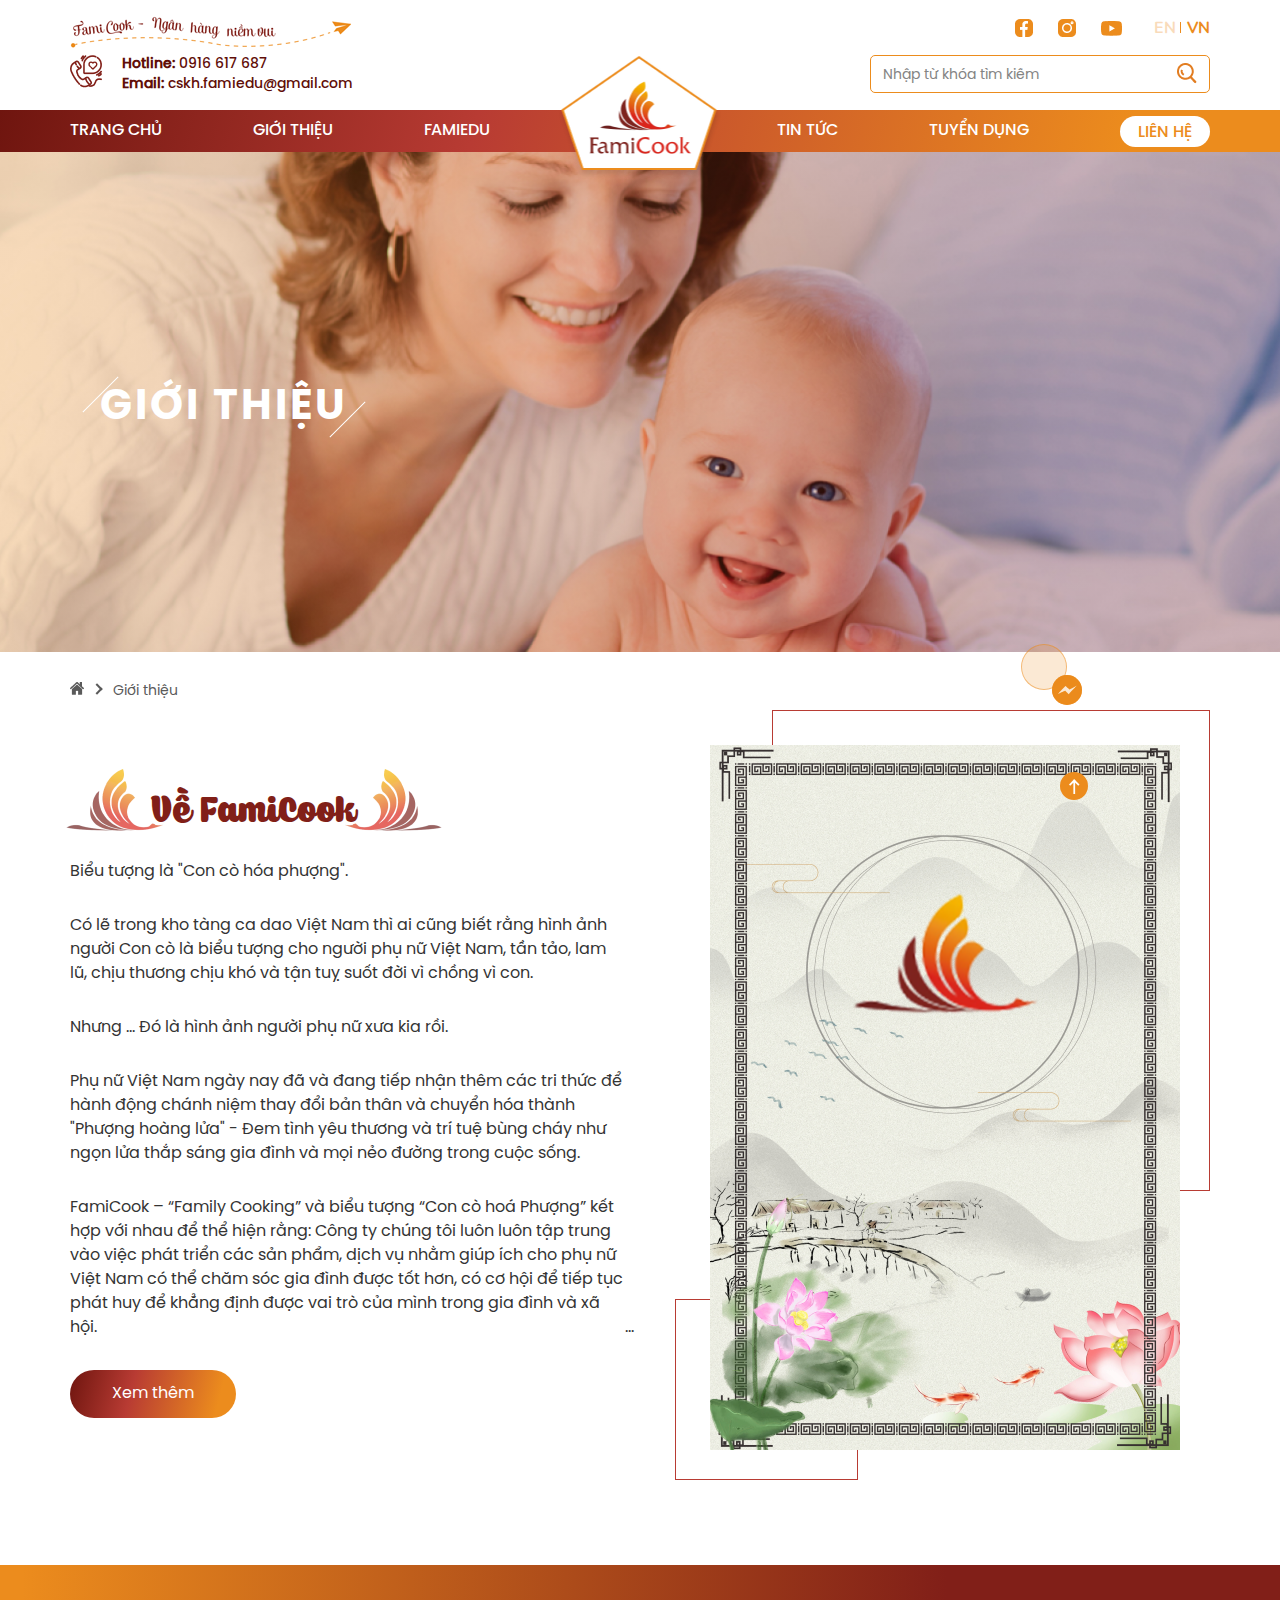
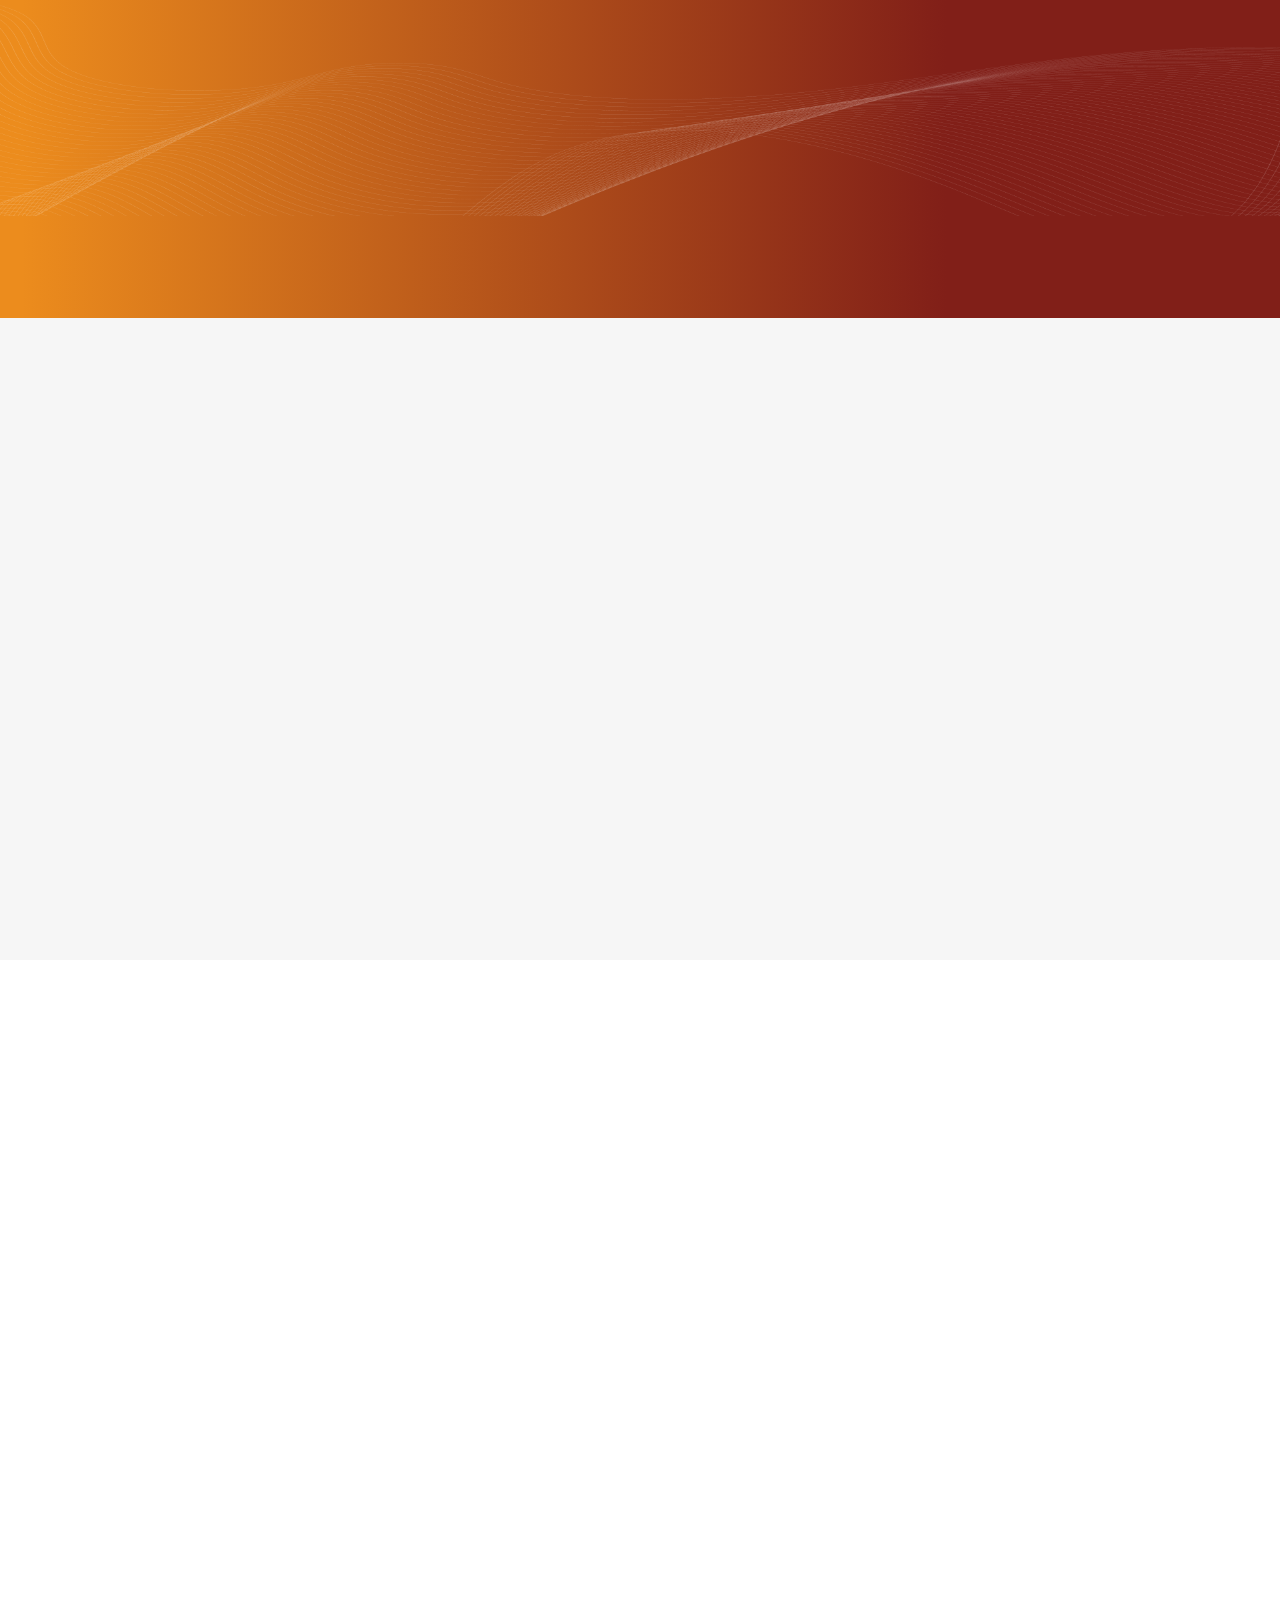
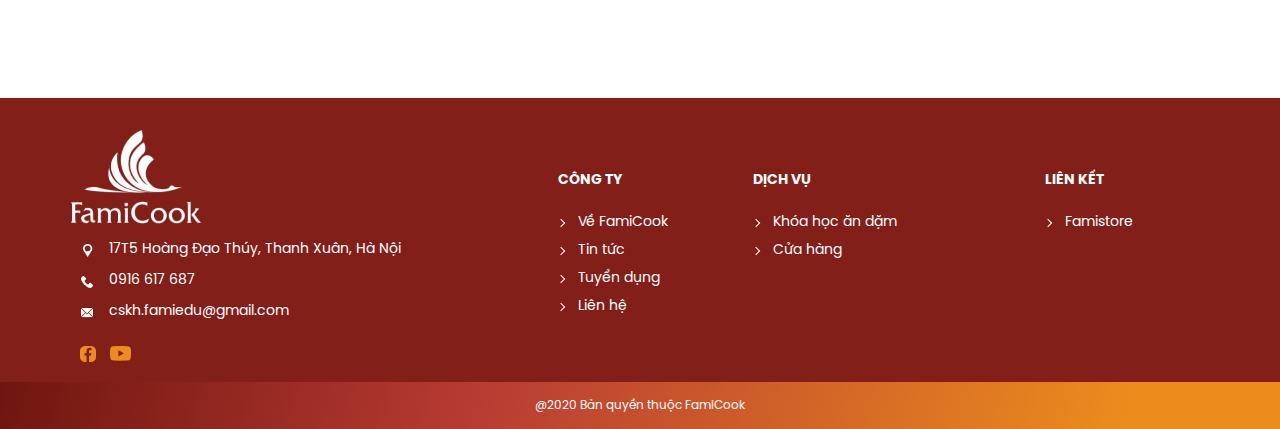
<file: 2_gioithieu.html>
<!DOCTYPE html>
<html>
<head>
	<title>2 - GIOI THIEU</title>
    <meta http-equiv="content-type" content="text/html; charset=utf-8">
    <meta http-equiv="X-UA-Compatible" content="IE=edge" >
    <meta name="viewport" content="width=device-width, initial-scale=1.0, user-scalable=no" />
    <meta name="description" content="">
    <meta name="keywords" content="">
    <link href="https://fonts.googleapis.com/css2?family=Nunito:wght@600&display=swap" rel="stylesheet">
    <link rel="stylesheet" type="text/css" href="bootstrap/css/bootstrap.min.css">
    <link rel="stylesheet" type="text/css" href="css/style-tr.css">
    <link rel="stylesheet" type="text/css" href="css/animate.css">
    <link rel="stylesheet" type="text/css" href="css/responsive.css">
    <link rel="stylesheet" type="text/css" href="slick/slick.css">
    <link rel="stylesheet" type="text/css" href="slick/slick-theme.css">
    <script src="js/jquery.min.js" type="text/javascript"></script>
    <script type="text/javascript" src="slick/slick.min.js"></script>
    <script src="bootstrap/js/bootstrap.min.js" type="text/javascript"></script>
</head>
<body>
<header>
    <div class="header-pc">
        <div class="header-top">
            <div class="container container-fluid">
                <div class="row">
                    <div class="top">
                            <div class="col-md-6 col-sm-6 f-left img-header">
                                <div class="left-top">
                                    <img src="images/bg.png" title="">
                                    <p>Fami Cook - Ngân hàng niềm vui</p>
                                </div>
                            </div>
                            <div class="col-md-6 col-sm-6 right-top">
                                <div class="icon-header-right">
                                    <span><a href="" title=""> <img src="images/fb.png"> </a></span>
                                    <span><a href="" title=""> <img src="images/ins.png"></a> </span>
                                    <span><a href="" title=""> <img src="images/youtobe.png"></a> </span>
                                    <span> <a href="#" class="btn-choose btn-en"> EN </a>
                                            <a href="#" class="btn-choose btn-vn btn-active"> vn </a>
                                    </span>
                                </div>
                                
                            </div>
                    </div>
                    <div class="bottom">
                        <div class="col-md-6 col-sm-6 f-left icon-header">
                            <div class="left-bottom">
                                <span> <img src="images/hotline.png" alt=""> </span>
                                <span>
                                    <p><strong>Hotline: </strong>0916 617 687</p>
                                    <p><strong>Email:</strong> cskh.famiedu@gmail.com</p>
                                </span>
                            </div>
                        </div>
                        <div class="col-md-6 col-sm-6 f-right form-search">
                            <form>
                                <input type="text" name="" placeholder="Nhập từ khóa tìm kiếm">
                                <a href="" class="btn btn-search"> <img src="images/search.png" alt=""> </a>
                            </form>
                        </div>
                    </div>
                </div>
            </div>
        </div>
        <div class="header-bottom">
            <div class="container container-fluid">
                <div lang="row">
                    <ul class="main-menu">
                        <li><a href="" title="">TRANG CHỦ</a></li>
                        <li><a href="" title="">GIỚI THIỆU</a></li>
                        <li><a href="" title="">FAMIEDU</a></li>
                        <li class="logo"><a href="" title=""> <img src="images/logo.png" alt=""> </a></li>
                        <li><a href="" title="">TIN TỨC</a></li>
                        <li><a href="" title="">TUYỂN DỤNG</a></li>
                        <li class="btn-lienhe"><a href="" title="">LIÊN HỆ</a></li>
                    </ul>
                </div>
            </div>
        </div>
    </div>
    <div class="header-mobile">
        <div class="top-mobile">
            <div class="mb-left">
                <span> <img src="images/logomobile.png" alt=""> </span>
                <span>
                    <p>0916 617 687</p>
                </span>
            </div>
            <div class="mb-right">
                <div class="icon-mb-right">
                    <span><a href="" title=""> <img src="images/fb.png"> </a></span>
                    <span><a href="" title=""> <img src="images/ins.png"></a> </span>
                    <span><a href="" title=""> <img src="images/youtobe.png"></a> </span>
                </div>
            </div>
        </div>
        <div class="bottom-mobile">
            <div class="humberger-menu">
                <div class="icon-menu"> <img src="images/humberger.png" alt=""> </div>
                <div class="sub-menu-mb">
                    <ul>
                        <li>  <span><img src="images/logot.png" alt=""></span> <a href="" title="">TRANG CHỦ</a> </li>
                        <li>  <span><img src="images/logot.png" alt=""></span> <a href="" title="">GIỚI THIỆU</a> </li>
                        <li> <span><img src="images/logot.png" alt=""></span><a href="" title="">  FAMIEDU</a> </li>
                        <li> <span><img src="images/logot.png" alt=""></span>  <a href="" title=""> TIN TỨC</a> </li>
                        <li> <span><img src="images/logot.png" alt=""></span> <a href="" title=""> TUYỂN DỤNG</a> </li>
                        <li>  <span><img src="images/logot.png" alt=""></span><a href="" title=""> LIÊN HỆ</a> </li>
                        <li>  <span><img src="images/logot.png" alt=""></span>
                            <span>
                                <a href="" title="" class="active">VIETNAM </a>
                                <a href="" title="">ENGLISH </a> 
                            </span>
                        </li>
                    </ul>
                    
                </div>
            </div>
            <div class="logo-mo">
                <a href="" title=""> <img src="images/logomb.png" alt=""> </a>
            </div>
            <div class="search-mb">
                <div class="img-serach"> <img src="images/lup.png" alt=""> </div>
                <div class="item-search">
                    <form>
                        <input type="text" name="" placeholder="Tìm kiếm">
                        <a href="" title="" class="btn btn-searchmb"> <img src="images/searchmb.png"> </a>
                    </form>
                </div>
            </div>
        </div>
    </div>
</header>
<div class="section-banner-title">
    <div class="img">
        <img src="images/bannergt.png" alt="">
    </div>
    <div class="title-banner">
        <h2><span>GIỚI THIỆU</span></h2>
    </div>
</div>

<div class="breadcrumb-page">
    <div class="container container-fluid">
        <div class="row">
            <ul class="breadcrumb breadcrumb-gt">
                <li> <a href="" title=""> <img src="images/home-icon.png"> </a> </li>
                <li> <a href="" title="">Giới thiệu </a> </li>
            </ul>
        </div>
    </div>
</div>
<div class="about-famicook">
    <div class="container container-fluid">
        <div class="row">
            <div class="col-md-6 col-sm-6 col-xs-12 about-left ">
                <div class="title-style-1">
                    <h2><span>  Về FamiCook </span></h2>
                </div>
                <div class="description-title">
                  <input type="checkbox" id="load-more"/>
                  <p>Biểu tượng là "Con cò hóa phượng".</p>
                  <p>Có lẽ trong kho tàng ca dao Việt Nam thì ai cũng biết rằng hình ảnh người Con cò là biểu tượng cho người phụ nữ Việt Nam, tần tảo, lam lũ, chịu thương chịu khó và tận tuỵ suốt đời vì chồng vì con.</p>
                  <p>Nhưng …</p>
                  <p>Đó là hình ảnh người phụ nữ xưa kia rồi.</p>
                  <p>Phụ nữ Việt Nam ngày nay đã và đang tiếp nhận thêm các tri thức để hành động chánh niệm thay đổi bản thân và chuyển hóa thành "Phượng hoàng lửa" - Đem tình yêu thương và trí tuệ bùng cháy như ngọn lửa thắp sáng gia đình và mọi nẻo đường trong cuộc sống.</p>
                  <p>FamiCook – “Family Cooking” và biểu tượng “Con cò hoá Phượng” kết hợp với nhau để thể hiện rằng: Công ty chúng tôi luôn luôn tập trung vào việc phát triển các sản phẩm, dịch vụ nhằm giúp ích cho phụ nữ Việt Nam có thể chăm sóc gia đình được tốt hơn, có cơ hội để tiếp tục phát huy để khẳng định được vai trò của mình trong gia đình và xã hội.</p>
                  <p>Phụ nữ Việt Nam ngày nay đã và đang tiếp nhận thêm các tri thức để hành động chánh niệm thay đổi bản thân và chuyển hóa thành "Phượng hoàng lửa" - Đem tình yêu thương và trí tuệ bùng cháy như ngọn lửa thắp sáng gia đình và mọi nẻo đường trong cuộc sống.</p>
                  <p>FamiCook – “Family Cooking” </p>
                  <label class="load-more-btn" for="load-more">
                    <div class="btn-famicook unloaded">
                      <span class="btn btn-seemore" title=""> Xem thêm </span>
                    </div>
                    <div class="btn-famicook loaded">
                      <span class="btn btn-seemore" title=""> Thu gon </span>
                    </div>
                    
                  </label>  
                </div>
            </div>
            <div class="col-md-6 col-sm-6 col-xs-12 about-right wow fadeIn" data-wow-delay="280ms">
                <div class="img">
                    <img src="images/about.png" alt="">
                </div>
            </div>
        </div>
    </div>
</div>

<div class="section-info-page">
    <div class="bg-img">
        <img src="images/bgabout.png" alt="">
    </div>
    <div class="container container-fluid">
        <div class="row">
            <div class="info-fw">
                <div class="col-md-4 item wow fadeInUp" data-wow-delay="240ms">
                    <div class="item-fw">
                        <div class="img">
                            <img src="images/fwv.png" alt="">
                            <img src="images/fw1.png" alt="" class="img-hover">
                        </div>
                        <div class="title">
                            <span>Tầm nhìn</span>
                        </div>
                        <div class="description-fw">
                            <p>Trẻ cần được ăn ngon, ăn tốt và ăn vui. FamiCook đang từng bước xây dựng một hệ sinh thái cung cấp từ kiến thước đến dịch vụ, sản phẩm giúp gia đình Việt có những bữa ăn hạnh phúc cùng nhau. </p>
                        </div>
                    </div>
                </div>
                
                <div class="col-md-4 item wow fadeInUp" data-wow-delay="320ms">
                    <div class="item-fw">
                        <div class="img">
                            <img src="images/fw2.png" alt="">
                            <img src="images/fwt.png" alt="" class="img-hover">
                        </div>
                        <div class="title">
                            <span>Sứ mệnh</span>
                        </div>
                        <div class="description-fw">
                            <p>Trao HẠNH PHÚC đến từng bữa ăn gia đình.</p>
                            <p>Famicook luôn mong muốn cung cấp tới mọi gia đình Việt Nam những giải pháp ăn dặm tốt nhất cho con </p>
                        </div>
                    </div>
                </div>
                
                <div class="col-md-4 item wow fadeInUp" data-wow-delay="400ms">
                    <div class="item-fw">
                        <div class="img">
                            <img src="images/fw3.png" alt="">
                            <img src="images/fw3t.png" alt="" class="img-hover">
                        </div>
                        <div class="title">
                            <span>Giá trị cốt lõi</span>
                        </div>
                        <div class="description-fw">
                            <p>Tạo nên những sản phẩm, dịch vụ có chất lượng tối ưu, mang lại sự hài lòng cho khách hàng ở mức độ cao nhất với phương châm:</p>
                            <p class="t-center"><strong>“Nghị lực, Đạo đức, Trí tuệ.”</strong></p>
                        </div>
                    </div>
                </div>
                
            </div>
        </div>
    </div>
</div>

<div class="section-trademark-title">
    <div class="container container-fluid">
        <div class="row">
            <div class="col-md-6  trademark-left wow bounceInRight" data-wow-delay="200ms">
                <div class="title-style-1">
                    <h2><span> Các thương hiệu </span></h2>
                </div>
                <p class="description-title">Với mong muốn đem đến cho thị trường những sản phẩm - dịch vụ theo tiêu chuẩn quốc tế và những kiến thức hữu ích nhất trong lĩnh vực ăn dặm, FamiCook mang tới cho bạn và gia đình nhiều sự lựa chọn</p>
            </div>
            <div class="col-md-6 slider-trademark wow bounceInLeft" data-wow-delay="280ms">
                <div class="item">
                    <div class="logo-img">
                        <img src="images/s1.png" alt="">
                    </div>
                    <div class="logo-img">
                        <img src="images/s2.png" alt="">
                    </div>
                </div>
                <div class="item">
                    <div class="logo-img">
                        <img src="images/s3.png" alt="">
                    </div>
                    <div class="logo-img">
                        <img src="images/s1.png" alt="">
                    </div>
                </div>
                <div class="item">
                    <div class="logo-img">
                        <img src="images/s1.png" alt="">
                    </div>
                    <div class="logo-img">
                        <img src="images/s2.png" alt="">
                    </div>
                </div>
                <div class="item">
                    <div class="logo-img">
                        <img src="images/s3.png" alt="">
                    </div>
                    <div class="logo-img">
                        <img src="images/s1.png" alt="">
                    </div>
                </div>
                <div class="item">
                    <div class="logo-img">
                        <img src="images/s1.png" alt="">
                    </div>
                    <div class="logo-img">
                        <img src="images/s2.png" alt="">
                    </div>
                </div>
                <div class="item">
                    <div class="logo-img">
                        <img src="images/s3.png" alt="">
                    </div>
                    <div class="logo-img">
                        <img src="images/s1.png" alt="">
                    </div>
                </div>
            </div>
        </div>
    </div>
</div>
<div class="section-famishop">
    <div class="container container-fluid">
        <div class="row">
            <div class="title-style-1 style-center padding-top-60 wow bounce" data-wow-delay="200ms">
                <h2><span>Năng lực hợp tác</span></h2>
            </div>
            <div class="fami-style1">
                <div class="col-md-6 col-sm-12 famishop-banner wow bounceInLeft" data-wow-delay="200ms">
                    <div class="img">
                        <a href="" title=""> <img src="images/banner-shop1.png" alt=""> </a>
                    </div>
                </div>
                <div class="col-md-6 col-sm-12 fami-style1-text">
                    <div class="item item2 text-1 wow bounceInRight" data-wow-delay="200ms">
                        <div class="text">
                            <p><span>1</span><strong>Quảng bá thương hiệu</strong> trên các kênh của FamiCook</p>
                        </div>
                    </div>
                    <div class="item item2  text-2 wow bounceInRight" data-wow-delay="250ms">
                        <div class="text">
                            <p><span>2</span><strong>Tăng tương tác</strong> theo những mục tiêu mà đối tác hướng đến</p>
                        </div>
                    </div>
                    <div class="item item2  text-2 wow bounceInRight" data-wow-delay="300ms">
                        <div class="text">
                            <p><span>3</span><strong>Tăng doanh thu</strong> thông qua các hoạt động quảng bá</p>
                        </div>
                    </div>
                    <div class="item item2  text-2 wow bounceInRight" data-wow-delay="350ms">
                        <div class="text">
                            <p><span>4</span><strong>Cộng đồng khách hàng</strong> tiềm năng lớn giúp truyền tải thông điệp ấn tượng, trọn vẹn </p>
                        </div>
                    </div>
                    <div class="item item2  text-2 wow bounceInRight" data-wow-delay="400ms">
                        <div class="text">
                            <p><span>5</span><strong>Xây dựng hình ảnh uy tín</strong> mang niềm tin tới khách hàng thông qua sản phẩm & sự kiện</p>
                        </div>
                    </div>
                    <div class="item item2  text-2 wow bounceInRight" data-wow-delay="450ms">
                        <div class="text">
                            <p><span>6</span><strong>Tiết kiệm ngân sách</strong> rất nhiều so với việc đổ tiền cho quảng cáo trên các nền tảng </p>
                        </div>
                    </div>
                </div>
            </div>
            
        </div>
    </div>
</div>
<footer>
    <div class="footer-pc">
        <div class="footer-top">
            <div class="container container-fluid">
                <div class="row">
                    <div class="col-md-5 col-sm-6">
                        <div class="logo-footer">
                            <img src="images/logo-footer.png" alt="">
                        </div>
                        <ul class="address-footer">
                            <li>
                                <span> <img src="images/f1.png" alt=""> </span>
                                <p>17T5 Hoàng Đạo Thúy, Thanh Xuân, Hà Nội</p>
                            </li>
                            <li>
                                <span> <img src="images/f2.png" alt=""> </span>
                                <p>0916 617 687</p>
                            </li>
                            <li>
                                <span> <img src="images/f3.png" alt=""> </span>
                                <p>cskh.famiedu@gmail.com</p>
                            </li>
                        </ul>
                        <div class="icon-footer">
                            <span><a href="" title=""> <img src="images/fbft.png"> </a></span>
                            <span><a href="" title=""> <img src="images/youtobe.png"></a> </span>
                        </div>
                    </div>
                    <div class="col-md-2 col-sm-6 list-cate-footer">
                        <h4>CÔNG TY </h4>
                        <ul class="list-cate">
                            <li><a href="" title="">Về FamiCook</a></li>
                            <li><a href="" title="">Tin tức </a></li>
                            <li><a href="" title="">Tuyển dụng </a></li>
                            <li><a href="" title="">Liên hệ</a></li>
                        </ul>
                    </div>
                    <div class="col-md-3 col-sm-6 list-cate-footer">
                        <h4>DỊCH VỤ </h4>
                        <ul class="list-cate">
                            <li><a href="" title="">Khóa học ăn dặm</a></li>
                            <li><a href="" title="">Cửa hàng </a></li>
                        </ul>
                    </div>
                    <div class="col-md-2 col-sm-6 list-cate-footer">
                        <h4>LIÊN KẾT </h4>
                        <ul class="list-cate">
                            <li><a href="" title="">Famistore</a></li>
                        </ul>
                    </div>
                </div>
            </div>
        </div>
        <div class="footer-bottom">
            <p>@2020 Bản quyền thuộc FamiCook</p>
        </div>
    </div>
</footer>

<a href="#" class="top-up"><img src="images/top.png"></a>
<a href="#" class="circle zalo-btn"><img src="images/zalo.png"></a>
<!-- <div class="chat-element">
    <span class="close"> X </span>
    <div class="chat-box">
        <div class="c-admin content-chat">
            <span> <img src="images/user.png" alt=""> </span>
            <p>Hello</p>
        </div>
        <div class="c-user content-chat">
            <span> <img src="images/user.png" alt=""> </span>
            <p>Hi</p>
        </div>
    </div>
    <div class="form-chat">
        <form>
            <span> <input type="text" placeholder="Nhập nội dung ..."> </span>
            <a href="javascript:;"> <img src="images/gui.png" alt=""> </a>
        </form>
    </div>
</div> -->




<script type="text/javascript" src="js/wow.min.js"></script>
<script type="text/javascript" src="js/custrom-tr.js"></script>
</body>
</html>
</file>
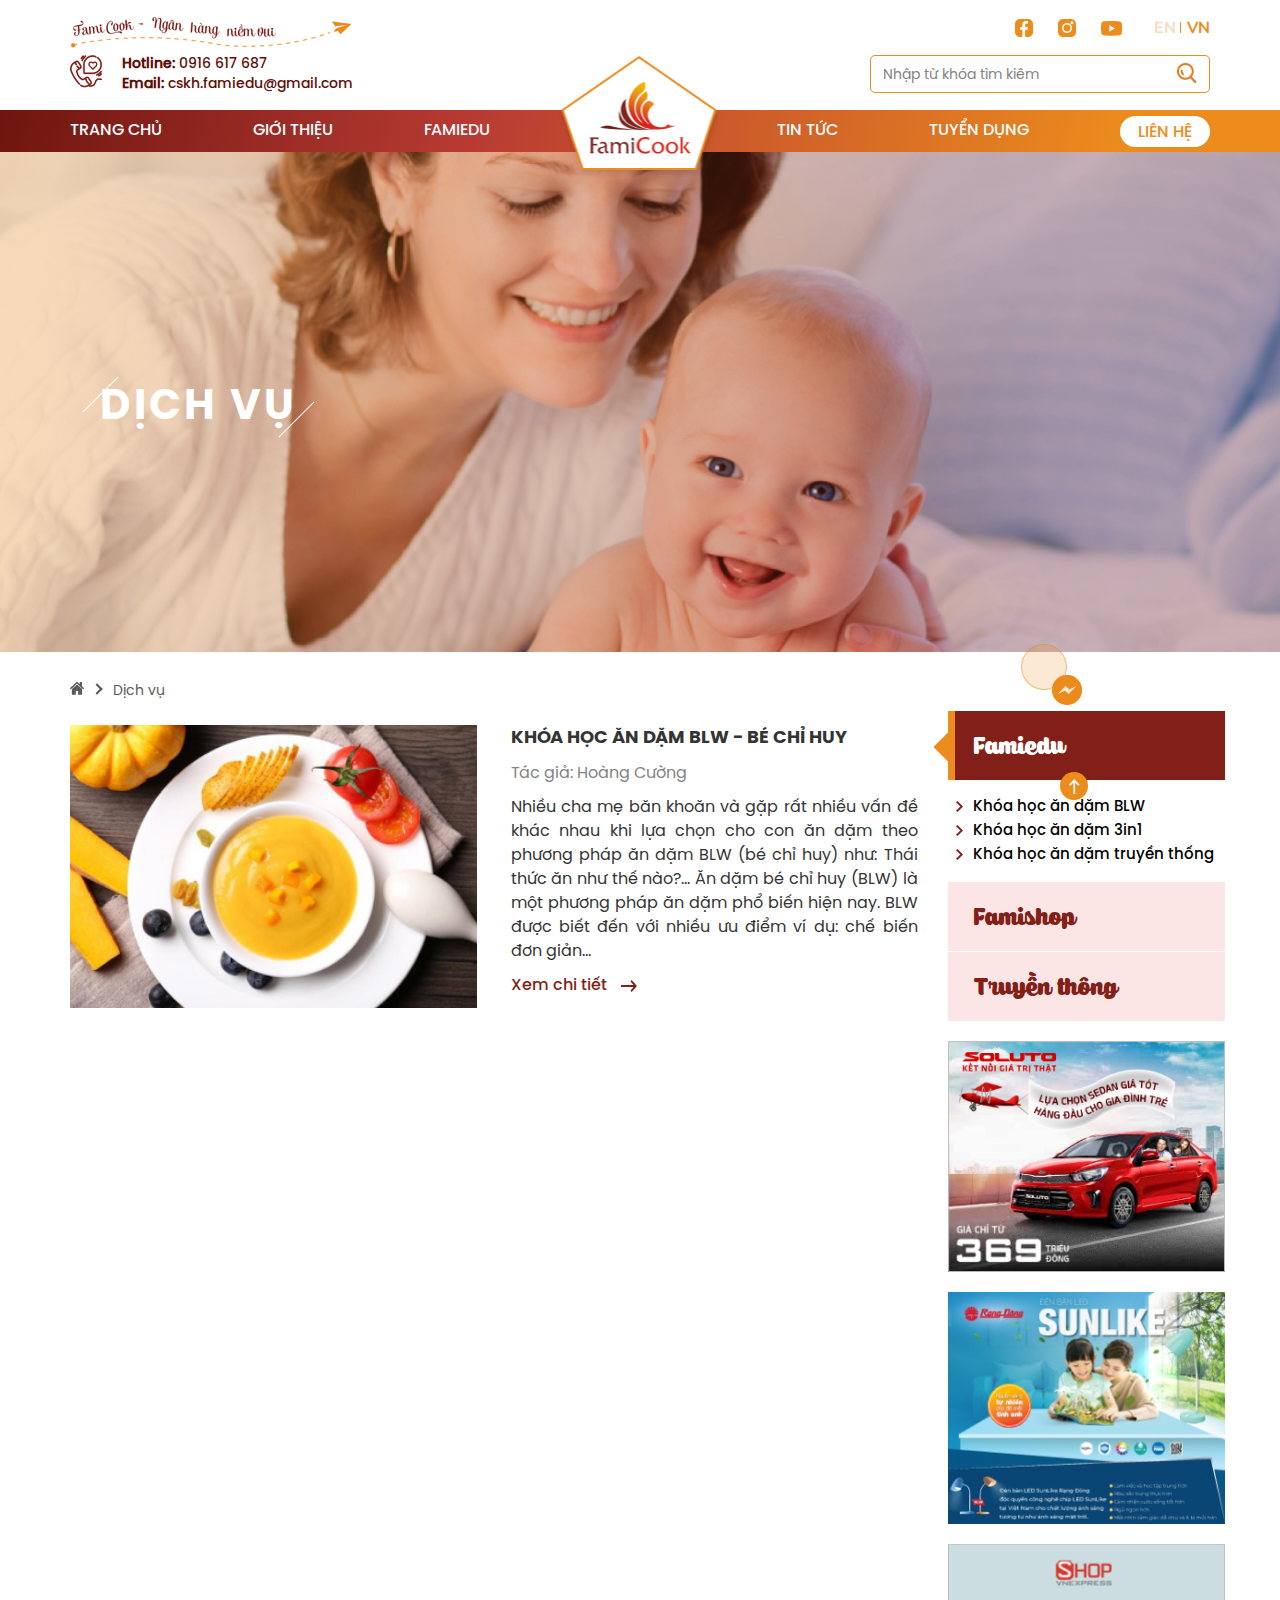
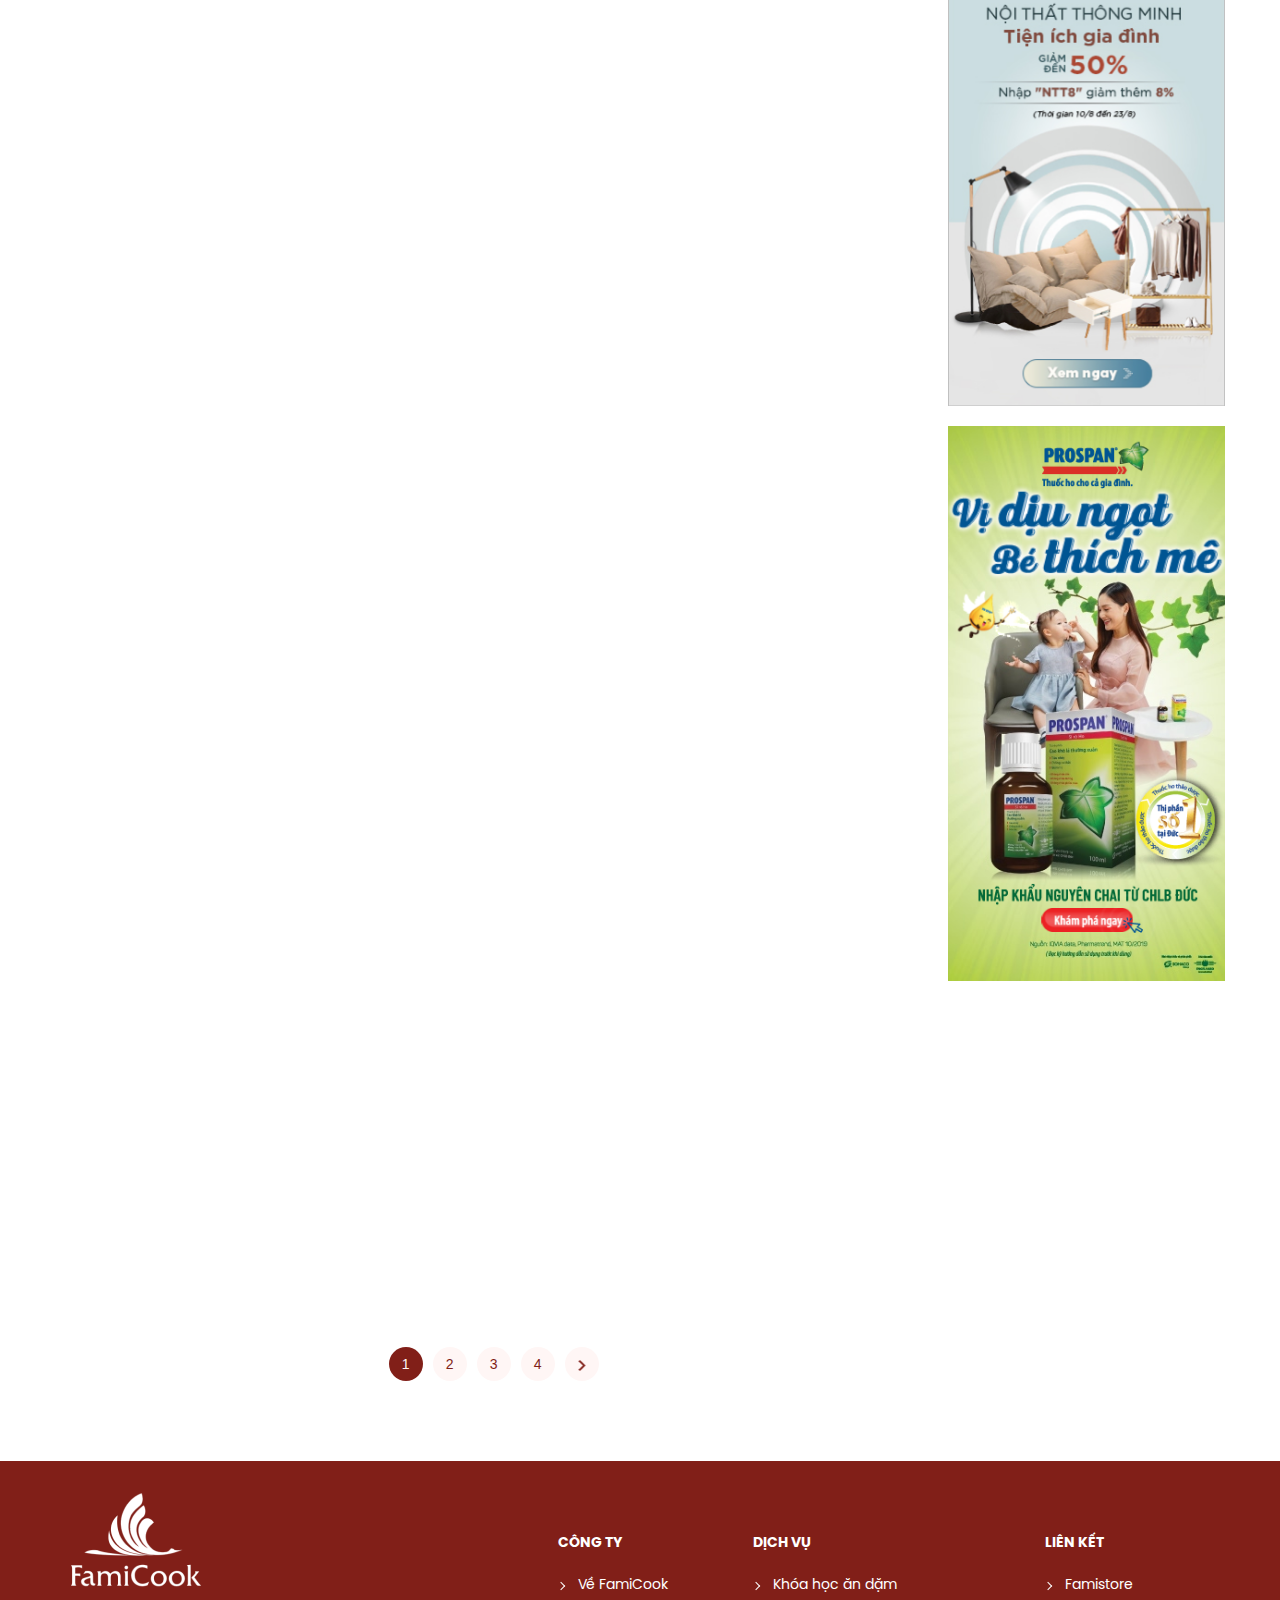
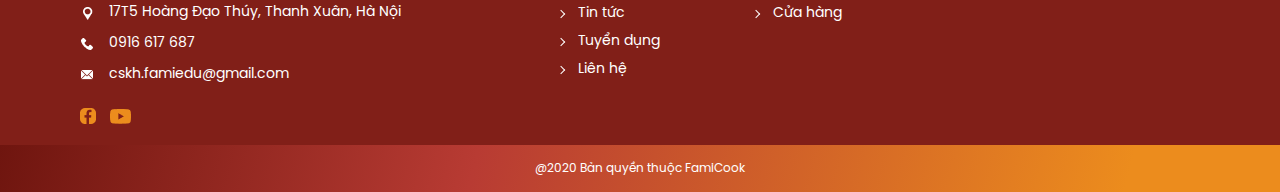
<file: 3_dichvu.html>
<!DOCTYPE html>
<html>
<head>
	<title>3 - DICH VU</title>
    <meta http-equiv="content-type" content="text/html; charset=utf-8">
    <meta http-equiv="X-UA-Compatible" content="IE=edge" >
    <meta name="viewport" content="width=device-width, initial-scale=1.0, user-scalable=no" />
    <meta name="description" content="">
    <meta name="keywords" content="">
    <link href="https://fonts.googleapis.com/css2?family=Nunito:wght@600&display=swap" rel="stylesheet">
    <link rel="stylesheet" type="text/css" href="bootstrap/css/bootstrap.min.css">
    <link rel="stylesheet" type="text/css" href="css/style-tr.css">
    <link rel="stylesheet" type="text/css" href="css/animate.css">
    <link rel="stylesheet" type="text/css" href="css/responsive.css">
    <link rel="stylesheet" type="text/css" href="slick/slick.css">
    <link rel="stylesheet" type="text/css" href="slick/slick-theme.css">
    <script src="js/jquery.min.js" type="text/javascript"></script>
    <script type="text/javascript" src="slick/slick.min.js"></script>
    <script src="bootstrap/js/bootstrap.min.js" type="text/javascript"></script>
</head>
<body>
<header>
    <div class="header-pc">
        <div class="header-top">
            <div class="container container-fluid">
                <div class="row">
                    <div class="top">
                            <div class="col-md-6 col-sm-6 f-left img-header">
                                <div class="left-top">
                                    <img src="images/bg.png" title="">
                                    <p>Fami Cook - Ngân hàng niềm vui</p>
                                </div>
                            </div>
                            <div class="col-md-6 col-sm-6 right-top">
                                <div class="icon-header-right">
                                    <span><a href="" title=""> <img src="images/fb.png"> </a></span>
                                    <span><a href="" title=""> <img src="images/ins.png"></a> </span>
                                    <span><a href="" title=""> <img src="images/youtobe.png"></a> </span>
                                    <span> <a href="#" class="btn-choose btn-en"> EN </a>
                                            <a href="#" class="btn-choose btn-vn btn-active"> vn </a>
                                    </span>
                                </div>
                                
                            </div>
                    </div>
                    <div class="bottom">
                        <div class="col-md-6 col-sm-6 f-left icon-header">
                            <div class="left-bottom">
                                <span> <img src="images/hotline.png" alt=""> </span>
                                <span>
                                    <p><strong>Hotline: </strong>0916 617 687</p>
                                    <p><strong>Email:</strong> cskh.famiedu@gmail.com</p>
                                </span>
                            </div>
                        </div>
                        <div class="col-md-6 col-sm-6 f-right form-search">
                            <form>
                                <input type="text" name="" placeholder="Nhập từ khóa tìm kiếm">
                                <a href="" class="btn btn-search"> <img src="images/search.png" alt=""> </a>
                            </form>
                        </div>
                    </div>
                </div>
            </div>
        </div>
        <div class="header-bottom">
            <div class="container container-fluid">
                <div lang="row">
                    <ul class="main-menu">
                        <li><a href="" title="">TRANG CHỦ</a></li>
                        <li><a href="" title="">GIỚI THIỆU</a></li>
                        <li><a href="" title="">FAMIEDU</a></li>
                        <li class="logo"><a href="" title=""> <img src="images/logo.png" alt=""> </a></li>
                        <li><a href="" title="">TIN TỨC</a></li>
                        <li><a href="" title="">TUYỂN DỤNG</a></li>
                        <li class="btn-lienhe"><a href="" title="">LIÊN HỆ</a></li>
                    </ul>
                </div>
            </div>
        </div>
    </div>
</header>
<div class="section-banner-title">
    <div class="img">
        <img src="images/bannergt.png" alt="">
    </div>
    <div class="title-banner">
        <h2><span>DỊCH VỤ</span></h2>
    </div>
</div>
<div class="breadcrumb-page">
    <div class="container">
        <div class="row">
            <ul class="breadcrumb breadcrumb-gt">
                <li> <a href="" title=""> <img src="images/home-icon.png"> </a> </li>
                <li> <a href="" title="">Dịch vụ </a> </li>
            </ul>
        </div>
    </div>
</div>

<div class="section-service">
    <div class="container">
        <div class="row">
            <div class="col-md-9 service-left">
                <div class="service-post wow fadeInUp" data-wow-delay="200ms">
                    <div class="img">
                        <a href="" title=""> <img src="images/1.png" alt=""> </a>
                    </div>
                    <div class="content">
                        <h4> <a href="" title="">KHÓA HỌC ĂN DẶM BLW - BÉ CHỈ HUY</a> </h4>
                        <p class="author-service">Tác giả: Hoàng Cường</p>
                        <p class="description-service">Nhiều cha mẹ băn khoăn và gặp rất nhiều vấn đề khác nhau khi lựa chọn cho con ăn dặm theo phương pháp ăn dặm BLW (bé chỉ huy) như: Thái thức ăn như thế nào?... Ăn dặm bé chỉ huy (BLW) là một phương pháp ăn dặm phổ biến hiện nay. BLW được biết đến với nhiều ưu điểm ví dụ: chế biến đơn giản...</p>
                        <p> <a href="" title="" class="btn-detail">Xem chi tiết <img src="images/ser1.png" alt=""> </a> </p>
                    </div>
                </div>
                <div class="service-post wow fadeInUp" data-wow-delay="200ms">
                    <div class="img">
                        <a href="" title=""> <img src="images/2.png" alt=""> </a>
                    </div>
                    <div class="content">
                        <h4> <a href="" title="">KHÓA HỌC ĂN DẶM BLW - BÉ CHỈ HUY</a> </h4>
                        <p class="author-service">Tác giả: Hoàng Cường</p>
                        <p class="description-service">Nhiều cha mẹ băn khoăn và gặp rất nhiều vấn đề khác nhau khi lựa chọn cho con ăn dặm theo phương pháp ăn dặm BLW (bé chỉ huy) như: Thái thức ăn như thế nào?... Ăn dặm bé chỉ huy (BLW) là một phương pháp ăn dặm phổ biến hiện nay. BLW được biết đến với nhiều ưu điểm ví dụ: chế biến đơn giản...</p>
                        <p> <a href="" title="" class="btn-detail">Xem chi tiết <img src="images/ser1.png" alt=""> </a> </p>
                    </div>
                </div>
                <div class="service-post wow fadeInUp" data-wow-delay="200ms">
                    <div class="img">
                        <a href="" title=""> <img src="images/3.png" alt=""> </a>
                    </div>
                    <div class="content">
                        <h4> <a href="" title="">KHÓA HỌC ĂN DẶM BLW - BÉ CHỈ HUY</a> </h4>
                        <p class="author-service">Tác giả: Hoàng Cường</p>
                        <p class="description-service">Nhiều cha mẹ băn khoăn và gặp rất nhiều vấn đề khác nhau khi lựa chọn cho con ăn dặm theo phương pháp ăn dặm BLW (bé chỉ huy) như: Thái thức ăn như thế nào?... Ăn dặm bé chỉ huy (BLW) là một phương pháp ăn dặm phổ biến hiện nay. BLW được biết đến với nhiều ưu điểm ví dụ: chế biến đơn giản...</p>
                        <p> <a href="" title="" class="btn-detail">Xem chi tiết <img src="images/ser1.png" alt=""> </a> </p>
                    </div>
                </div>
                <div class="service-post wow fadeInUp" data-wow-delay="200ms">
                    <div class="img">
                        <a href="" title=""> <img src="images/4.png" alt=""> </a>
                    </div>
                    <div class="content">
                        <h4> <a href="" title="">KHÓA HỌC ĂN DẶM BLW - BÉ CHỈ HUY</a> </h4>
                        <p class="author-service">Tác giả: Hoàng Cường</p>
                        <p class="description-service">Nhiều cha mẹ băn khoăn và gặp rất nhiều vấn đề khác nhau khi lựa chọn cho con ăn dặm theo phương pháp ăn dặm BLW (bé chỉ huy) như: Thái thức ăn như thế nào?... Ăn dặm bé chỉ huy (BLW) là một phương pháp ăn dặm phổ biến hiện nay. BLW được biết đến với nhiều ưu điểm ví dụ: chế biến đơn giản...</p>
                        <p> <a href="" title="" class="btn-detail">Xem chi tiết <img src="images/ser1.png" alt=""> </a> </p>
                    </div>
                </div>
                <div class="service-post wow fadeInUp" data-wow-delay="200ms">
                    <div class="img">
                        <a href="" title=""> <img src="images/5.png" alt=""> </a>
                    </div>
                    <div class="content">
                        <h4> <a href="" title="">KHÓA HỌC ĂN DẶM BLW - BÉ CHỈ HUY</a> </h4>
                        <p class="author-service">Tác giả: Hoàng Cường</p>
                        <p class="description-service">Nhiều cha mẹ băn khoăn và gặp rất nhiều vấn đề khác nhau khi lựa chọn cho con ăn dặm theo phương pháp ăn dặm BLW (bé chỉ huy) như: Thái thức ăn như thế nào?... Ăn dặm bé chỉ huy (BLW) là một phương pháp ăn dặm phổ biến hiện nay. BLW được biết đến với nhiều ưu điểm ví dụ: chế biến đơn giản...</p>
                        <p> <a href="" title="" class="btn-detail">Xem chi tiết <img src="images/ser1.png" alt=""> </a> </p>
                    </div>
                </div>
                <div class="service-post wow fadeInUp" data-wow-delay="200ms">
                    <div class="img">
                        <a href="" title=""> <img src="images/6.png" alt=""> </a>
                    </div>
                    <div class="content">
                        <h4> <a href="" title="">KHÓA HỌC ĂN DẶM BLW - BÉ CHỈ HUY</a> </h4>
                        <p class="author-service">Tác giả: Hoàng Cường</p>
                        <p class="description-service">Nhiều cha mẹ băn khoăn và gặp rất nhiều vấn đề khác nhau khi lựa chọn cho con ăn dặm theo phương pháp ăn dặm BLW (bé chỉ huy) như: Thái thức ăn như thế nào?... Ăn dặm bé chỉ huy (BLW) là một phương pháp ăn dặm phổ biến hiện nay. BLW được biết đến với nhiều ưu điểm ví dụ: chế biến đơn giản...</p>
                        <p> <a href="" title="" class="btn-detail">Xem chi tiết <img src="images/ser1.png" alt=""> </a> </p>
                    </div>
                </div>
                <div class="service-post wow fadeInUp" data-wow-delay="200ms">
                    <div class="img">
                        <a href="" title=""> <img src="images/2.png" alt=""> </a>
                    </div>
                    <div class="content">
                        <h4> <a href="" title="">KHÓA HỌC ĂN DẶM BLW - BÉ CHỈ HUY</a> </h4>
                        <p class="author-service">Tác giả: Hoàng Cường</p>
                        <p class="description-service">Nhiều cha mẹ băn khoăn và gặp rất nhiều vấn đề khác nhau khi lựa chọn cho con ăn dặm theo phương pháp ăn dặm BLW (bé chỉ huy) như: Thái thức ăn như thế nào?... Ăn dặm bé chỉ huy (BLW) là một phương pháp ăn dặm phổ biến hiện nay. BLW được biết đến với nhiều ưu điểm ví dụ: chế biến đơn giản...</p>
                        <p> <a href="" title="" class="btn-detail">Xem chi tiết <img src="images/ser1.png" alt=""> </a> </p>
                    </div>
                </div>
                <div class="pagination-clean">
                    <ul>
                        <li class="active-pagination"> <a href="" title=""> 1 </a> </li>
                        <li class=""> <a href="" title=""> 2 </a> </li>
                        <li class=""> <a href="" title=""> 3 </a> </li>
                        <li class=""> <a href="" title=""> 4 </a> </li>
                        <li class=""> <a href="" title=""> <img src="images/pagination-icon.png" alt=""> </a> </li>
                    </ul>
                </div>
            </div>
            <div class="col-md-3 service-right">
                <div class="sidebar-service wow fadeInUp" data-wow-delay="200ms">
                    <div class="cate-service">
                        <div class="cate-item">
                            <div class="title-service active"><a href="" title="" class="btn">Famiedu</a></div>
                                <ul class="service-submenu">
                                  <li><a href="5_tintuc.html" title="" class="">Khóa học ăn dặm BLW</a></li>
                                  <li><a href="3_dichvu.html" title="" class="">Khóa học ăn dặm 3in1</a></li>
                                  <li><a href="4_chitietdichvu.html" title="" class="">Khóa học ăn dặm truyền thống</a></li>
                                </ul>
                        </div>
                        <div class="cate-item">
                            <div class="title-service"><a href="" title="" class="btn">Famishop</a></div>
                            
                        </div>
                        <div class="cate-item">
                            <div class="title-service"><a href="" title="" class="btn">Truyền thông</a></div>
                            
                        </div>
                    </div>
                    <div class="img-service">
                        <a href="" title=""> <img src="images/bs1.png" alt=""> </a>
                    </div>
                    <div class="img-service">
                        <a href="" title=""> <img src="images/bs2.png" alt=""> </a>
                    </div>
                    <div class="img-service">
                        <a href="" title=""> <img src="images/bs3.png" alt=""> </a>
                    </div>
                    <div class="img-service">
                        <a href="" title=""> <img src="images/bs4.png" alt=""> </a>
                    </div>
                </div>
            </div>
        </div>
    </div>
</div>

<footer>
    <div class="footer-pc">
        <div class="footer-top">
            <div class="container container-fluid">
                <div class="row">
                    <div class="col-md-5 col-sm-6">
                        <div class="logo-footer">
                            <img src="images/logo-footer.png" alt="">
                        </div>
                        <ul class="address-footer">
                            <li>
                                <span> <img src="images/f1.png" alt=""> </span>
                                <p>17T5 Hoàng Đạo Thúy, Thanh Xuân, Hà Nội</p>
                            </li>
                            <li>
                                <span> <img src="images/f2.png" alt=""> </span>
                                <p>0916 617 687</p>
                            </li>
                            <li>
                                <span> <img src="images/f3.png" alt=""> </span>
                                <p>cskh.famiedu@gmail.com</p>
                            </li>
                        </ul>
                        <div class="icon-footer">
                            <span><a href="" title=""> <img src="images/fbft.png"> </a></span>
                            <span><a href="" title=""> <img src="images/youtobe.png"></a> </span>
                        </div>
                    </div>
                    <div class="col-md-2 col-sm-6 list-cate-footer">
                        <h4>CÔNG TY </h4>
                        <ul class="list-cate">
                            <li><a href="" title="">Về FamiCook</a></li>
                            <li><a href="" title="">Tin tức </a></li>
                            <li><a href="" title="">Tuyển dụng </a></li>
                            <li><a href="" title="">Liên hệ</a></li>
                        </ul>
                    </div>
                    <div class="col-md-3 col-sm-6 list-cate-footer">
                        <h4>DỊCH VỤ </h4>
                        <ul class="list-cate">
                            <li><a href="" title="">Khóa học ăn dặm</a></li>
                            <li><a href="" title="">Cửa hàng </a></li>
                        </ul>
                    </div>
                    <div class="col-md-2 col-sm-6 list-cate-footer">
                        <h4>LIÊN KẾT </h4>
                        <ul class="list-cate">
                            <li><a href="" title="">Famistore</a></li>
                        </ul>
                    </div>
                </div>
            </div>
        </div>
        <div class="footer-bottom">
            <p>@2020 Bản quyền thuộc FamiCook</p>
        </div>
    </div>
</footer>

<a href="#" class="top-up"><img src="images/top.png"></a>
<a href="#" class="circle zalo-btn"><img src="images/zalo.png"></a>





<script type="text/javascript" src="js/wow.min.js"></script>
<script type="text/javascript" src="js/custrom-tr.js"></script>
</body>
</html>
</file>
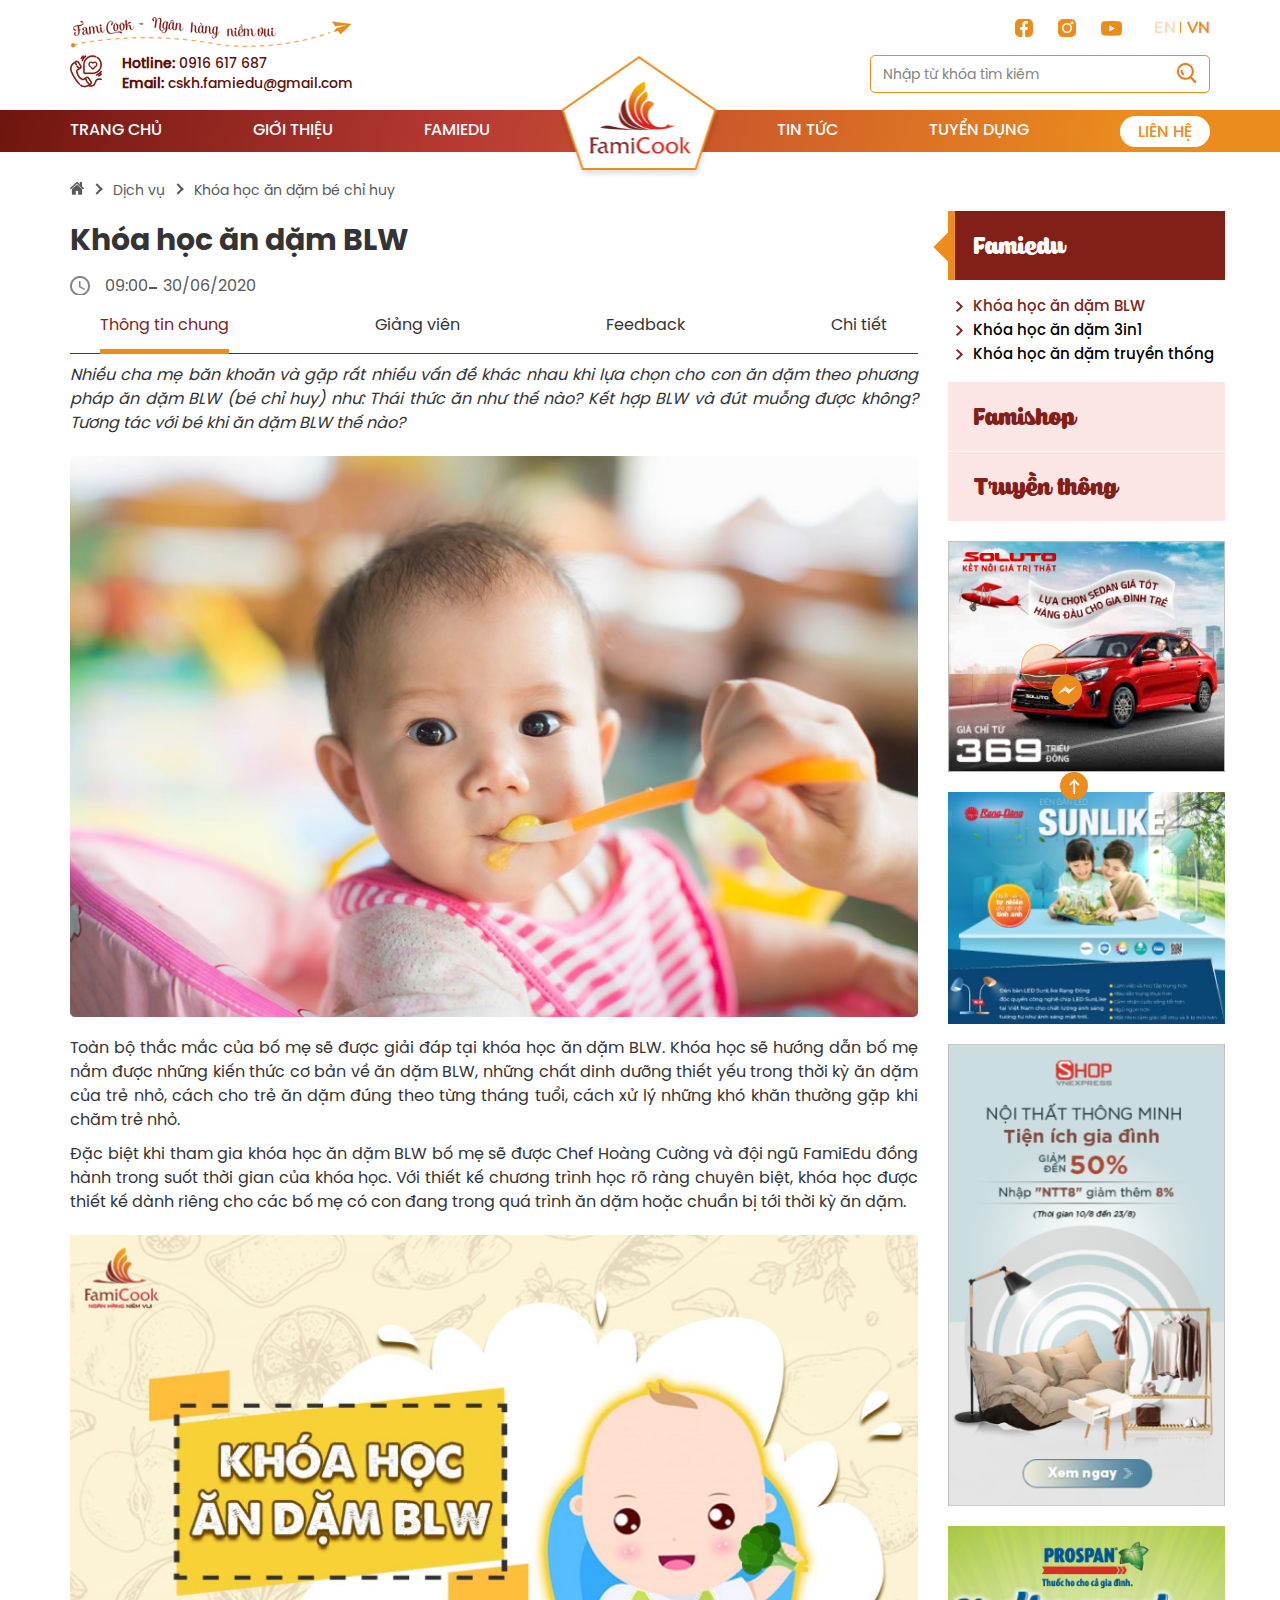
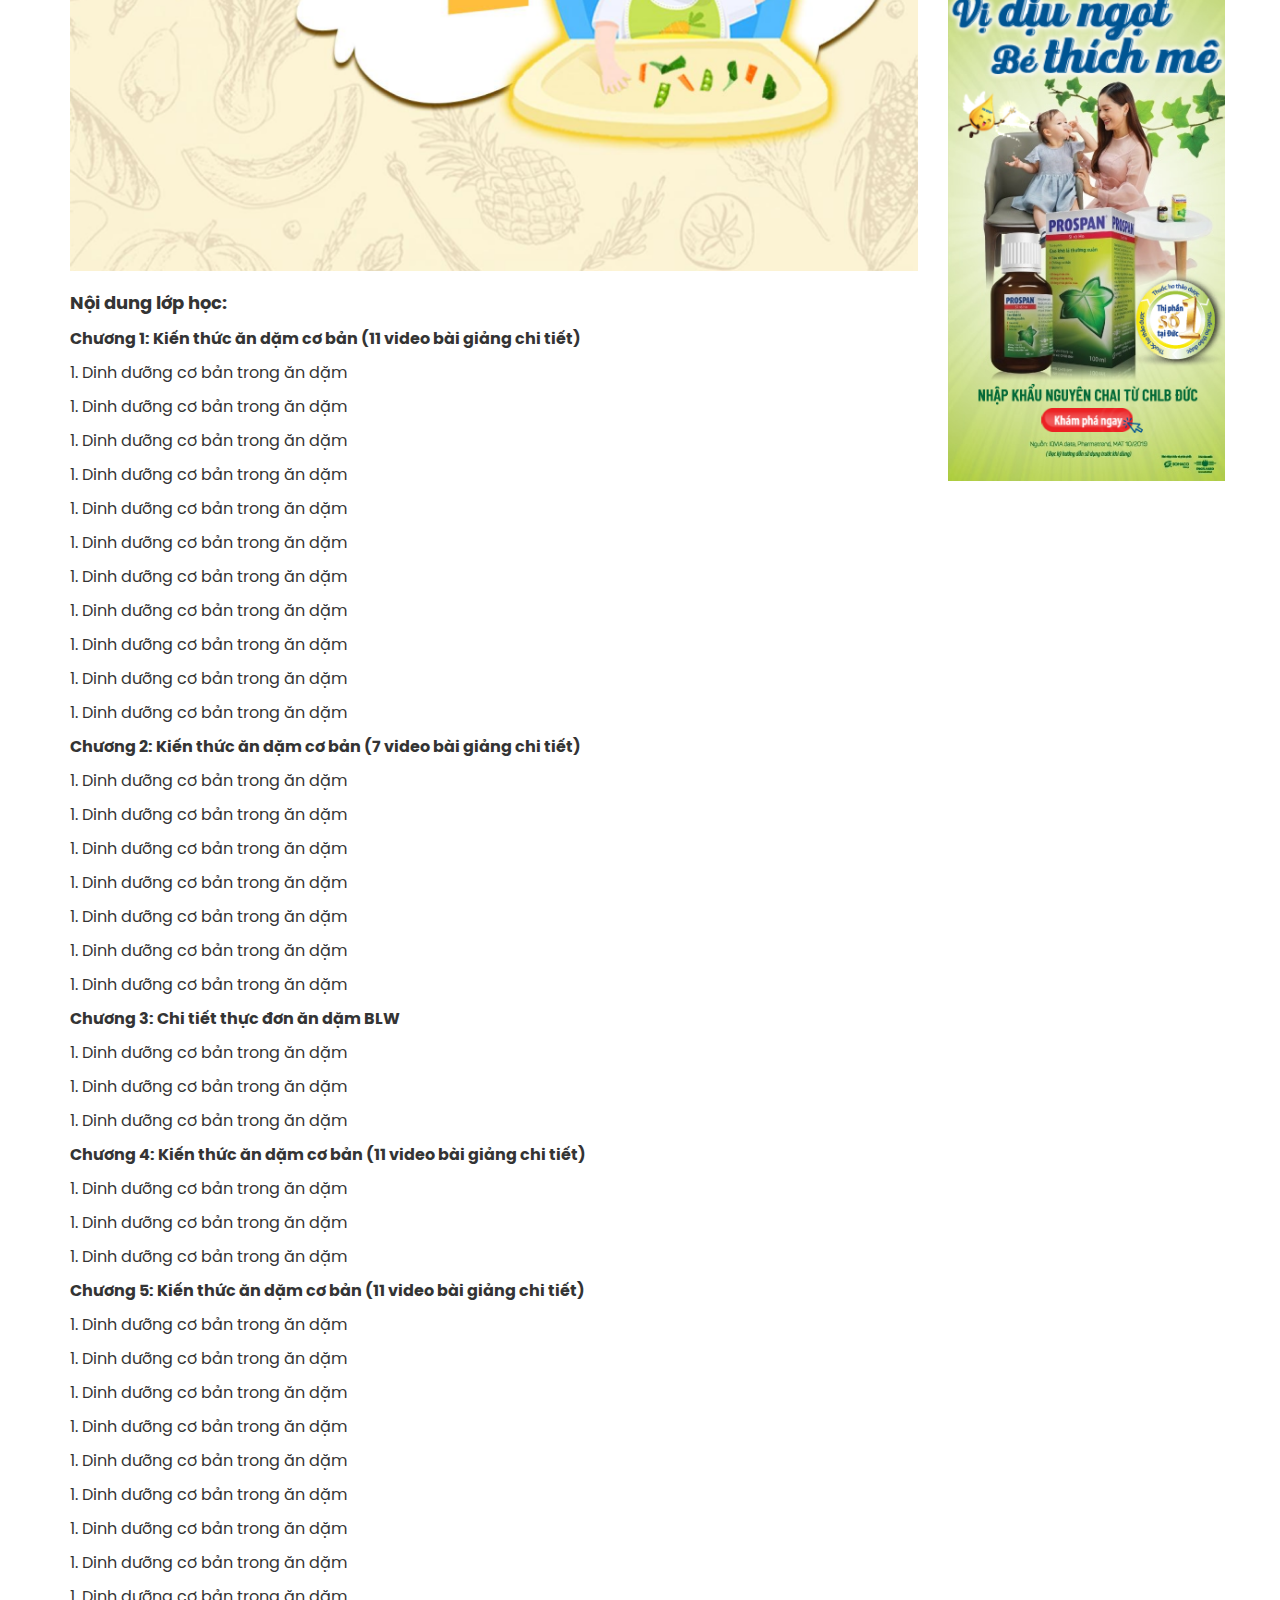
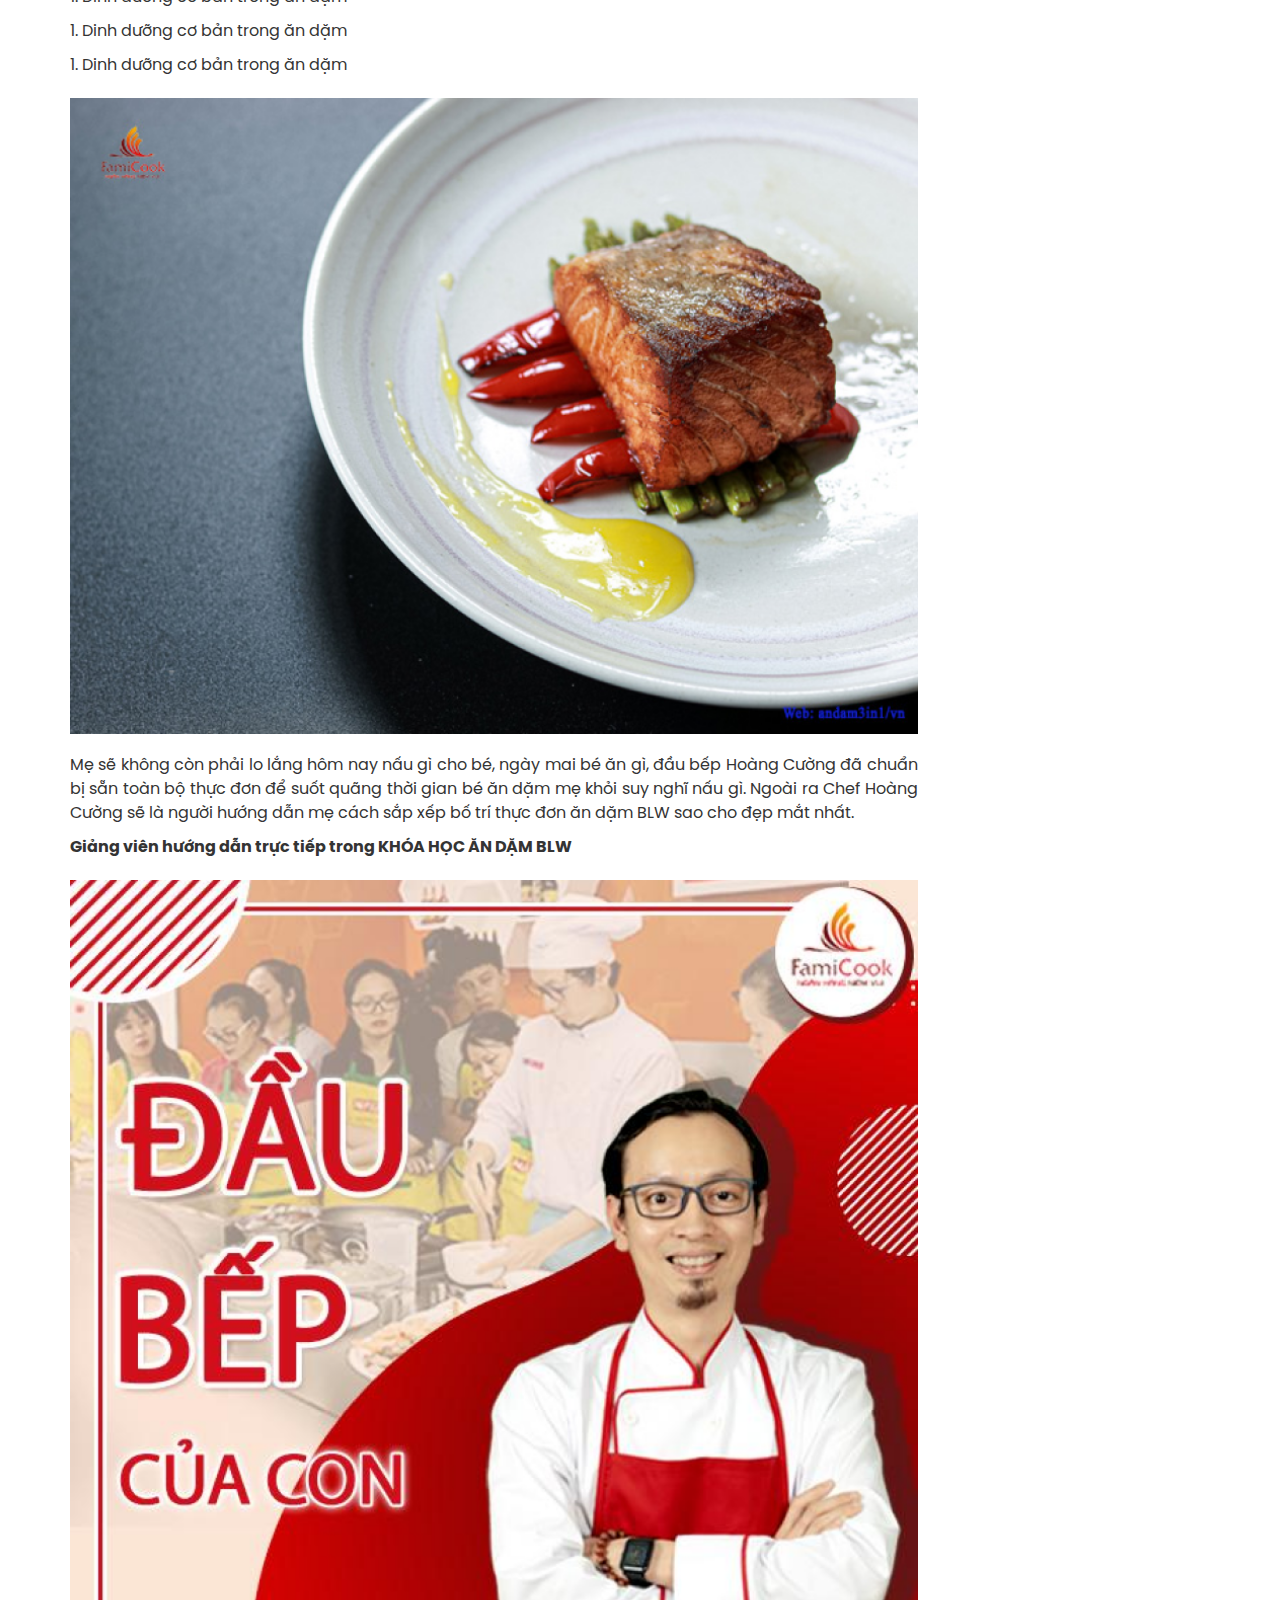
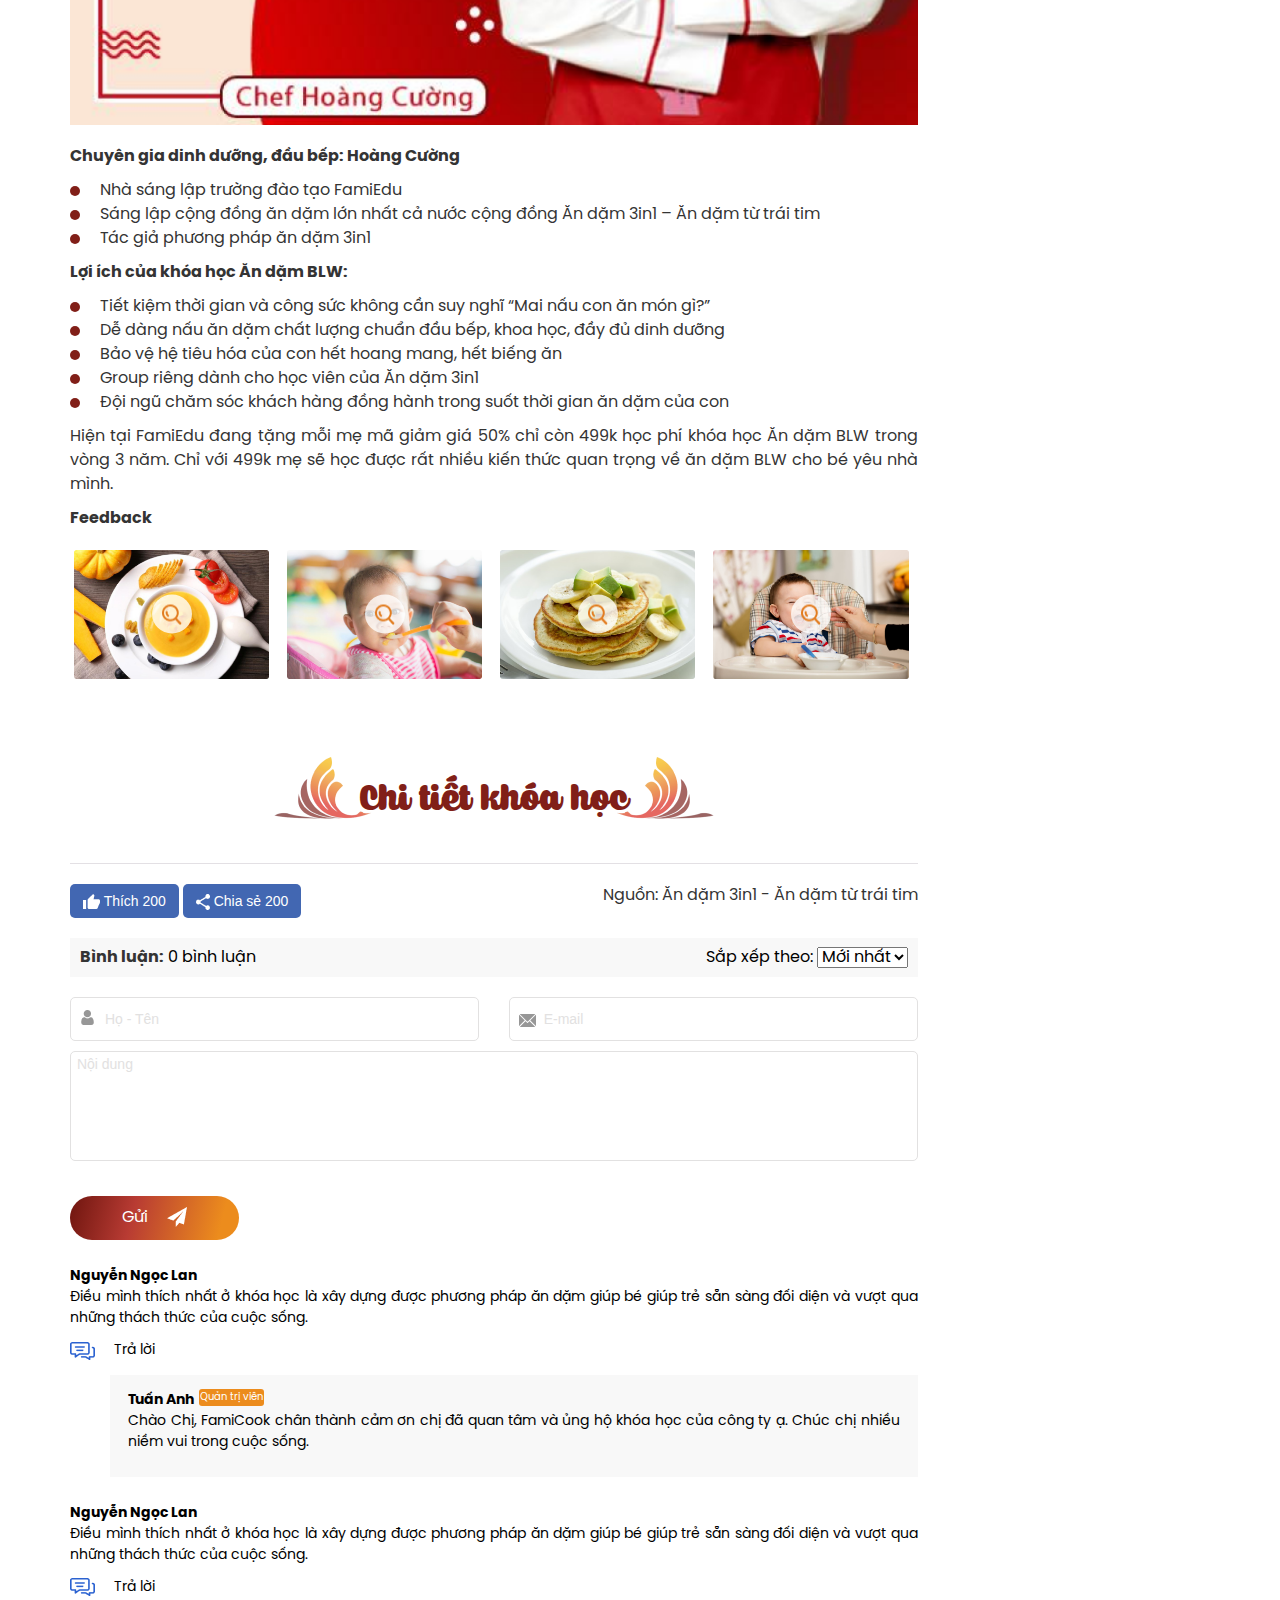
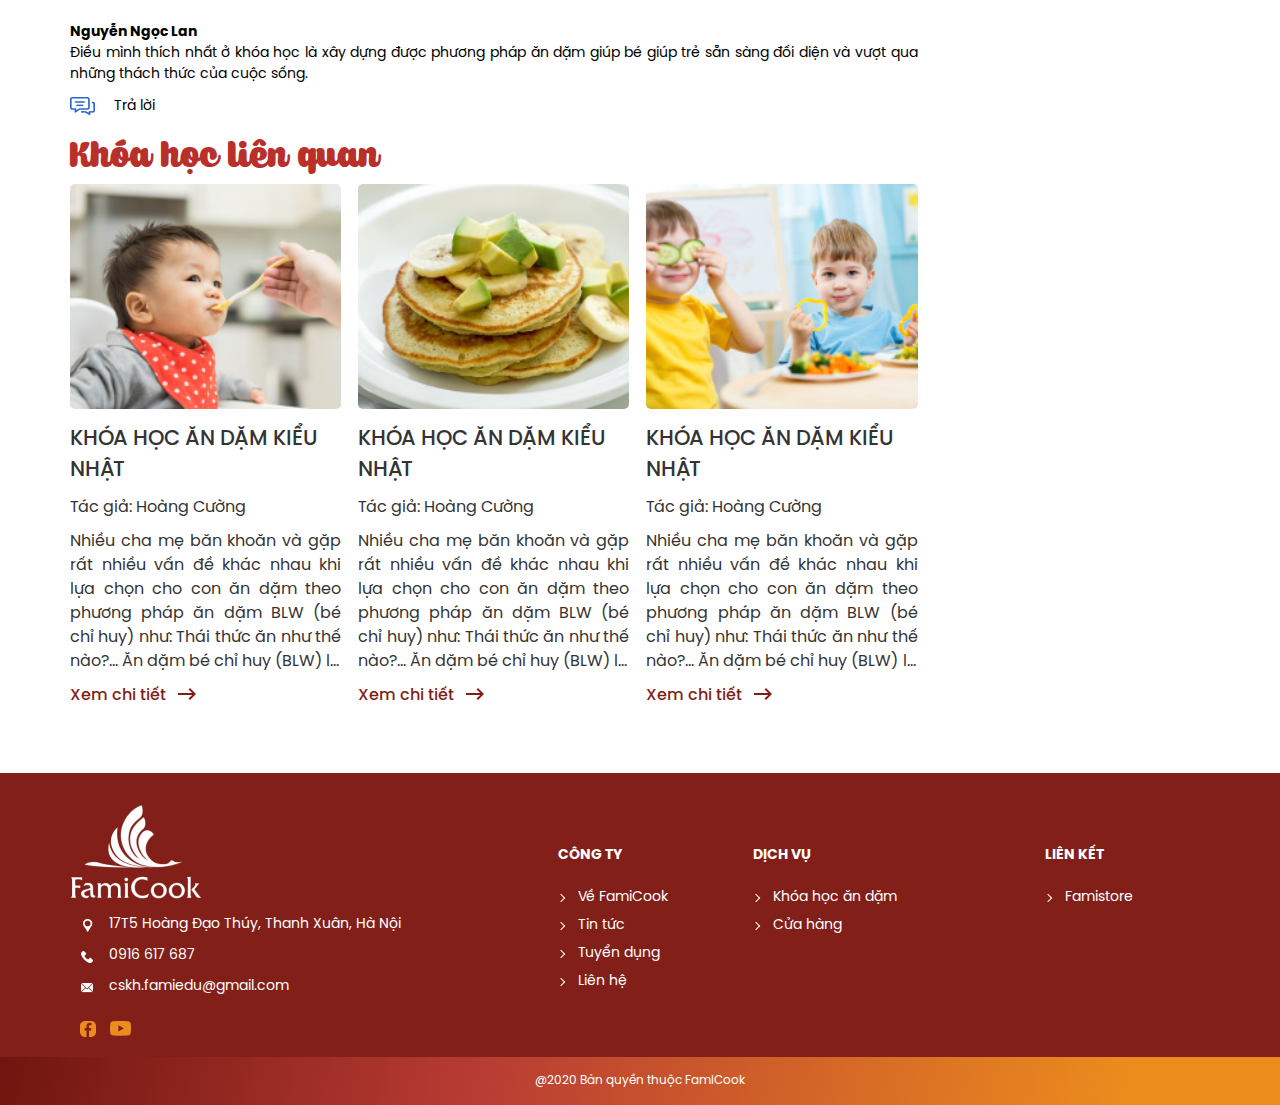
<file: 4_chitietdichvu.html>
<!DOCTYPE html>
<html>
<head>
	<title>4 - CHI TIET DICH VU</title>
    <meta http-equiv="content-type" content="text/html; charset=utf-8">
    <meta http-equiv="X-UA-Compatible" content="IE=edge" >
    <meta name="viewport" content="width=device-width, initial-scale=1.0, user-scalable=no" />
    <meta name="description" content="">
    <meta name="keywords" content="">
    <link href="https://fonts.googleapis.com/css2?family=Nunito:wght@600&display=swap" rel="stylesheet">
    <link rel="stylesheet" type="text/css" href="bootstrap/css/bootstrap.min.css">
    <link rel="stylesheet" type="text/css" href="css/style-tr.css">
    <link rel="stylesheet" type="text/css" href="css/animate.css">
    <link rel="stylesheet" type="text/css" href="css/responsive.css">
    <link rel="stylesheet" type="text/css" href="slick/slick.css">
    <link rel="stylesheet" type="text/css" href="slick/slick-theme.css">    
    <script src="js/jquery.min.js" type="text/javascript"></script>
    <script src="bootstrap/js/bootstrap.min.js" type="text/javascript"></script>
    
</head>
<body>
<header>
    <div class="header-pc">
        <div class="header-top">
            <div class="container container-fluid">
                <div class="row">
                    <div class="top">
                            <div class="col-md-6 col-sm-6 f-left img-header">
                                <div class="left-top">
                                    <img src="images/bg.png" title="">
                                    <p>Fami Cook - Ngân hàng niềm vui</p>
                                </div>
                            </div>
                            <div class="col-md-6 col-sm-6 right-top">
                                <div class="icon-header-right">
                                    <span><a href="" title=""> <img src="images/fb.png"> </a></span>
                                    <span><a href="" title=""> <img src="images/ins.png"></a> </span>
                                    <span><a href="" title=""> <img src="images/youtobe.png"></a> </span>
                                    <span> <a href="#" class="btn-choose btn-en"> EN </a>
                                            <a href="#" class="btn-choose btn-vn btn-active"> vn </a>
                                    </span>
                                </div>
                                
                            </div>
                    </div>
                    <div class="bottom">
                        <div class="col-md-6 col-sm-6 f-left icon-header">
                            <div class="left-bottom">
                                <span> <img src="images/hotline.png" alt=""> </span>
                                <span>
                                    <p><strong>Hotline: </strong>0916 617 687</p>
                                    <p><strong>Email:</strong> cskh.famiedu@gmail.com</p>
                                </span>
                            </div>
                        </div>
                        <div class="col-md-6 col-sm-6 f-right form-search">
                            <form>
                                <input type="text" name="" placeholder="Nhập từ khóa tìm kiếm">
                                <a href="" class="btn btn-search"> <img src="images/search.png" alt=""> </a>
                            </form>
                        </div>
                    </div>
                </div>
            </div>
        </div>
        <div class="header-bottom">
            <div class="container container-fluid">
                <div lang="row">
                    <ul class="main-menu">
                        <li><a href="" title="">TRANG CHỦ</a></li>
                        <li><a href="" title="">GIỚI THIỆU</a></li>
                        <li><a href="" title="">FAMIEDU</a></li>
                        <li class="logo"><a href="" title=""> <img src="images/logo.png" alt=""> </a></li>
                        <li><a href="" title="">TIN TỨC</a></li>
                        <li><a href="" title="">TUYỂN DỤNG</a></li>
                        <li class="btn-lienhe"><a href="" title="">LIÊN HỆ</a></li>
                    </ul>
                </div>
            </div>
        </div>
    </div>
</header>

<div class="breadcrumb-page">
    <div class="container">
        <div class="row">
            <ul class="breadcrumb breadcrumb-gt">
                <li> <a href="" title=""> <img src="images/home-icon.png"> </a> </li>
                <li> <a href="" title="">Dịch vụ </a> </li>
                <li class="active"> <a href="" title="">Khóa học ăn dặm bé chỉ huy </a> </li>
            </ul>
        </div>
    </div>
</div>

<div class="section-service">
    <div class="container">
        <div class="row">
            <div class="col-md-9 service-left wow fadeInUp" data-wow-delay="200ms">
                <div class="service-detail">
                    <div class="title-detail">
                        <h2>Khóa học ăn dặm BLW</h2>
                        <div class="date-dervice">
                            <div class="img"><img src="images/dh.png" alt=""></div>
                            <span class="time">09:00 </span>
                            <span class="date">30/06/2020 </span>
                        </div>
                    </div>
                    <div class="list-choose">
                        <ul>
                            <li> <a href="#thongtinchung" title="" class="active"> Thông tin chung </a> </li>
                            <li> <a href="#giangvien" title="" class=""> Giảng viên </a> </li>
                            <li> <a href="#feedback" title="" class="">  Feedback  </a> </li>
                            <li> <a href="#chitietkhoahoc" title="" class=""> Chi tiết </a> </li>
                        </ul>
                    </div>
                    <div id="thongtinchung">
                        <p class="des-detail">Nhiều cha mẹ băn khoăn và gặp rất nhiều vấn đề khác nhau khi lựa chọn cho con ăn dặm theo phương pháp ăn dặm BLW (bé chỉ huy) như: Thái thức ăn như thế nào? Kết hợp BLW và đút muỗng được không? Tương tác với bé khi ăn dặm BLW thế nào? </p>
                        <div class="img-detail"><img src="images/tt1.png" alt=""></div>
                        <p>
                            Toàn bộ thắc mắc của bố mẹ sẽ được giải đáp tại khóa học ăn dặm BLW. Khóa học sẽ hướng dẫn bố mẹ nắm được những kiến thức cơ bản về ăn dặm BLW, những chất dinh dưỡng thiết yếu trong thời kỳ ăn dặm của trẻ nhỏ, cách cho trẻ ăn dặm đúng theo từng tháng tuổi, cách xử lý những khó khăn thường gặp khi chăm trẻ nhỏ.
                        </p>
                        <p>
                            Đặc biệt khi tham gia khóa học ăn dặm BLW bố mẹ sẽ được Chef Hoàng Cường và đội ngũ FamiEdu đồng hành trong suốt thời gian của khóa học. Với thiết kế chương trình học rõ ràng chuyên biệt, khóa học được thiết kế dành riêng cho các bố mẹ có con đang trong quá trình ăn dặm hoặc chuẩn bị tới thời kỳ ăn dặm.
                        </p>
                        <div class="img-detail"><img src="images/tt2.png" alt=""></div>
                    </div>
                    <div id="chitiet">
                        <h5>  Nội dung lớp học: </h5>
                        <p><strong>Chương 1: Kiến thức ăn dặm cơ bản (11 video bài giảng chi tiết)</strong></p>
                        <p>1. Dinh dưỡng cơ bản trong ăn dặm</p>
                        <p>1. Dinh dưỡng cơ bản trong ăn dặm</p>
                        <p>1. Dinh dưỡng cơ bản trong ăn dặm</p>
                        <p>1. Dinh dưỡng cơ bản trong ăn dặm</p>
                        <p>1. Dinh dưỡng cơ bản trong ăn dặm</p>
                        <p>1. Dinh dưỡng cơ bản trong ăn dặm</p>
                        <p>1. Dinh dưỡng cơ bản trong ăn dặm</p>
                        <p>1. Dinh dưỡng cơ bản trong ăn dặm</p>
                        <p>1. Dinh dưỡng cơ bản trong ăn dặm</p>
                        <p>1. Dinh dưỡng cơ bản trong ăn dặm</p>
                        <p>1. Dinh dưỡng cơ bản trong ăn dặm</p>
                        <p><strong>Chương 2: Kiến thức ăn dặm cơ bản (7 video bài giảng chi tiết)</strong></p>
                        <p>1. Dinh dưỡng cơ bản trong ăn dặm</p>
                        <p>1. Dinh dưỡng cơ bản trong ăn dặm</p>
                        <p>1. Dinh dưỡng cơ bản trong ăn dặm</p>
                        <p>1. Dinh dưỡng cơ bản trong ăn dặm</p>
                        <p>1. Dinh dưỡng cơ bản trong ăn dặm</p>
                        <p>1. Dinh dưỡng cơ bản trong ăn dặm</p>
                        <p>1. Dinh dưỡng cơ bản trong ăn dặm</p>
                        <p><strong>Chương 3: Chi tiết thực đơn ăn dặm BLW</strong></p>
                        <p>1. Dinh dưỡng cơ bản trong ăn dặm</p>
                        <p>1. Dinh dưỡng cơ bản trong ăn dặm</p>
                        <p>1. Dinh dưỡng cơ bản trong ăn dặm</p>
                        <p><strong>Chương 4: Kiến thức ăn dặm cơ bản (11 video bài giảng chi tiết)</strong></p>
                        <p>1. Dinh dưỡng cơ bản trong ăn dặm</p>
                        <p>1. Dinh dưỡng cơ bản trong ăn dặm</p>
                        <p>1. Dinh dưỡng cơ bản trong ăn dặm</p>
                        <p><strong>Chương 5: Kiến thức ăn dặm cơ bản (11 video bài giảng chi tiết)</strong></p>
                        <p>1. Dinh dưỡng cơ bản trong ăn dặm</p>
                        <p>1. Dinh dưỡng cơ bản trong ăn dặm</p>
                        <p>1. Dinh dưỡng cơ bản trong ăn dặm</p>
                        <p>1. Dinh dưỡng cơ bản trong ăn dặm</p>
                        <p>1. Dinh dưỡng cơ bản trong ăn dặm</p>
                        <p>1. Dinh dưỡng cơ bản trong ăn dặm</p>
                        <p>1. Dinh dưỡng cơ bản trong ăn dặm</p>
                        <p>1. Dinh dưỡng cơ bản trong ăn dặm</p>
                        <p>1. Dinh dưỡng cơ bản trong ăn dặm</p>
                        <p>1. Dinh dưỡng cơ bản trong ăn dặm</p>
                        <p>1. Dinh dưỡng cơ bản trong ăn dặm</p>
                        <div class="img-detail"><img src="images/tt3.png" alt=""></div>
                        <p>Mẹ sẽ không còn phải lo lắng hôm nay nấu gì cho bé, ngày mai bé ăn gì, đầu bếp Hoàng Cường đã chuẩn bị sẵn toàn bộ thực đơn để suốt quãng thời gian bé ăn dặm mẹ khỏi suy nghĩ nấu gì. Ngoài ra Chef Hoàng Cường sẽ là người hướng dẫn mẹ cách sắp xếp bố trí thực đơn ăn dặm BLW sao cho đẹp mắt nhất.</p>
                    </div>
                    <div id="giangvien">
                        <p><strong> Giảng viên hướng dẫn trực tiếp trong KHÓA HỌC ĂN DẶM BLW</strong></p>
                        <div class="img-detail"><img src="images/tt4.png" alt=""></div>
                        <p><strong> Chuyên gia dinh dưỡng, đầu bếp: Hoàng Cường</strong></p>
                        <ul class="list-gv">
                            <li>Nhà sáng lập trường đào tạo FamiEdu</li>
                            <li>Sáng lập cộng đồng ăn dặm lớn nhất cả nước cộng đồng Ăn dặm 3in1 – Ăn dặm từ trái tim</li>
                            <li>Tác giả phương pháp ăn dặm 3in1</li>
                        </ul>
                        <p><strong>  Lợi ích của khóa học Ăn dặm BLW:</strong></p>
                        <ul class="list-gv">
                            <li>Tiết kiệm thời gian và công sức không cần suy nghĩ “Mai nấu con ăn món gì?”</li>
                            <li>Dễ dàng nấu ăn dặm chất lượng chuẩn đầu bếp, khoa học, đầy đủ dinh dưỡng</li>
                            <li> Bảo vệ hệ tiêu hóa của con hết hoang mang, hết biếng ăn</li>
                            <li> Group riêng dành cho học viên của Ăn dặm 3in1</li>
                            <li>Đội ngũ chăm sóc khách hàng đồng hành trong suốt thời gian ăn dặm của con </li>
                        </ul>
                        <p> Hiện tại FamiEdu đang tặng mỗi mẹ mã giảm giá 50% chỉ còn 499k học phí khóa học Ăn dặm BLW trong vòng 3 năm. Chỉ với 499k mẹ sẽ học được rất nhiều kiến thức quan trọng về ăn dặm BLW cho bé yêu nhà mình.</p>
                    </div>
                    <div id="feedback">
                        <p><strong> Feedback</strong></p>
                        
                        <div class="gallery-feedback"> 
                            <ul class="list-inline thumbnail-box">
                                <li><a href="#myGallery"data-slide-to="0"><img class="img-thumbnail" src="images/1.png" data-toggle="modal" data-target="#myimg"></a></li>
                                <li><a href="#myGallery" data-slide-to="1"><img class="img-thumbnail" src="images/2.png" data-toggle="modal" data-target="#myimg"></a></li>
                                <li><a href="#myGallery" data-slide-to="2"><img class="img-thumbnail" src="images/3.png" data-toggle="modal" data-target="#myimg"></a></li>
                                <li><a href="#myGallery" data-slide-to="3"><img class="img-thumbnail" src="images/4.png" data-toggle="modal" data-target="#myimg"></a></li>
                            </ul>
                            
                            <!--modal body-->
                          <div class="modal fade" id="myimg" tabindex="-1" role="dialog" aria-labelledby="myModalLabel" aria-hidden="true">
                            <div class="modal-dialog">
                              <div class="modal-content">
                                <div class="modal-header">
                                  <button type="button" class="close" data-dismiss="modal" title="Close">
                                  <span class="glyphicon glyphicon-remove"></span></button>
                                </div>
                                <div class="modal-body">
                                  <div id="myGallery" class="carousel slide" data-interval="false">
                                    <div class="carousel-inner">
                                      <div class="item active">
                                        <img src="images/1.png" alt="">
                                      </div>
                                      <div class="item">
                                        <img src="images/2.png" alt="">
                                      </div>
                                      <div class="item">
                                        <img src="images/3.png" alt="">
                                      </div>
                                      <div class="item">
                                        <img src="images/4.png" alt="">
                                      </div>
                                      <div class="item">
                                        <img src="images/5.png" alt="">
                                      </div>
                                      <div class="item active">
                                        <img src="images/6.png" alt="">
                                      </div>
                                      <div class="item">
                                        <img src="images/bs1.png" alt="">
                                      </div>
                                      <div class="item">
                                        <img src="images/bs2.png" alt="">
                                      </div>
                                      <div class="item">
                                        <img src="images/cahoi.png" alt="">
                                      </div>
                                    </div>
                                    <a class="left carousel-control" href="#myGallery" role="button" data-slide="prev">
                                    <span class="glyphicon glyphicon-chevron-left"></span></a> 
                                    <a class="right carousel-control" href="#myGallery" role="button" data-slide="next">
                                    <span class="glyphicon glyphicon-chevron-right"></span></a>
                                  </div>
                                </div>
                              </div>
                            </div>
                          </div>
                        </div>

                    </div>
                    
                    <div class="title-style-1 style-center padding-top-60" id="chitietkhoahoc">
                        <a href="" title=""><h2><span>  Chi tiết khóa học</span></h2></a>
                    </div>
                    <!-- like -->
                    <div class="like-detail">
                        <div class="btn-box">
                            <a href="" class="btn btn-like" title=""><img src="images/like.png" alt=""> Thích 200</a>
                            <a href="" class="btn btn-like" title=""><img src="images/share.png" alt=""> Chia sẻ 200</a>
                        </div>
                        <p><a href="" title=""> Nguồn: Ăn dặm 3in1 - Ăn dặm từ trái tim</a></p>
                    </div>
                    <!-- binh luan -->
                    <div class="comment-detail">
                        <div class="number-cmt">
                            <p><strong>Bình luận:</strong> 0 bình luận</p>
                            <div class="select-comt">
                                <p>Sắp xếp theo:
                                    <span>
                                        <select>
                                            <option>Mới nhất</option>
                                             <option>Cũ hơn</option>
                                        </select>
                                    </span>
                                </p>
                            </div>
                        </div>
                    </div>
                    <!-- form -->
                    <form class="cmt-form">
                        <div class="col-md-6 cmt-input name-cmt">
                            <input type="text" name="" placeholder=" Họ - Tên">
                        </div>
                        <div class="col-md-6 cmt-input mail-cmt">
                            <input type="text" name="" placeholder=" E-mail">
                        </div>
                        <div class="col-md-12 cmt-input-full nd-cmt">
                            <textarea placeholder=" Nội dung"></textarea>
                        </div>
                        <div class=" btn-famicook">
                            <a href="" class="btn btn-seemore btn btn-gui" title="">Gửi <img src="images/gui.png"> </a>
                        </div>
                    </form>
                    <!-- comment list -->
                    <div class="cmt-list">
                        <div class="comment-box">
                            <div class="user">
                                <div class="name-user"><a href="" title=""> Nguyễn Ngọc Lan</a></div>
                                <div class="cmt"><p> Điều mình thích nhất ở khóa học là xây dựng được phương pháp ăn dặm giúp bé giúp trẻ sẵn sàng đối diện và vượt qua những thách thức của cuộc sống.</p></div>
                                <div class="btn-cmt"><a href="" title=""><img src="images/traloi.png" alt=""></a> <a href="" title="">Trả lời</a> </div>
                            </div>
                            <div class="admin-cmt">
                                <div class="name-admin"><a href="" title="">Tuấn Anh</a></div>
                                <div class="cmt"><p>Chào Chị, FamiCook chân thành cảm ơn chị đã quan tâm và ủng hộ khóa học của công ty ạ. Chúc chị nhiều niềm vui trong cuộc sống.</p></div>
                            </div>
                        </div>
                        <div class="comment-box">
                            <div class="user">
                                <div class="name-user"><a href="" title=""> Nguyễn Ngọc Lan</a></div>
                                <div class="cmt"><p> Điều mình thích nhất ở khóa học là xây dựng được phương pháp ăn dặm giúp bé giúp trẻ sẵn sàng đối diện và vượt qua những thách thức của cuộc sống.</p></div>
                                <div class="btn-cmt"><a href="" title=""><img src="images/traloi.png" alt=""></a> <a href="" title="">Trả lời</a> </div>
                            </div>
                        </div>
                        <div class="comment-box">
                            <div class="user">
                                <div class="name-user"><a href="" title=""> Nguyễn Ngọc Lan</a></div>
                                <div class="cmt"><p> Điều mình thích nhất ở khóa học là xây dựng được phương pháp ăn dặm giúp bé giúp trẻ sẵn sàng đối diện và vượt qua những thách thức của cuộc sống.</p></div>
                                <div class="btn-cmt"><a href="" title=""><img src="images/traloi.png" alt=""></a> <a href="" title="">Trả lời</a> </div>
                            </div>
                        </div>
                    </div>
                    <!-- khoa hoc lien quan -->
                    <div class="title-style-2">
                        <h2><span> Khóa học liên quan</span></h2>
                    </div>
                   <div class="khoahoc">
                        <div class="new-col">
                            <div class="new-item">
                                <div class="img"> <img src="images/l1.png" alt=""> </div>
                                <div class="content-news">
                                    <div class="title-news">
                                        <h4><a href="" title="">KHÓA HỌC ĂN DẶM KIỂU NHẬT</a></h4>
                                        <p class="author-service">Tác giả: Hoàng Cường</p>
                                        <p class="description-service">Nhiều cha mẹ băn khoăn và gặp rất nhiều vấn đề khác nhau khi lựa chọn cho con ăn dặm theo phương pháp ăn dặm BLW (bé chỉ huy) như: Thái thức ăn như thế nào?... Ăn dặm bé chỉ huy (BLW) là một phương pháp ăn dặm phổ biến hiện nay. BLW được biết đến với nhiều ưu điểm ví dụ: chế biến đơn giản...</p>
                                    </div>
                                    <div class="see-detail"> <a href="" title="">Xem chi tiết</a> </div>
                                </div>
                            </div>
                        </div>
                        <div class="new-col">
                            <div class="new-item">
                                <div class="img"> <img src="images/l2.png" alt=""> </div>
                                <div class="content-news">
                                    <div class="title-news">
                                        <h4><a href="" title="">KHÓA HỌC ĂN DẶM KIỂU NHẬT</a></h4>
                                        <p class="author-service">Tác giả: Hoàng Cường</p>
                                        <p class="description-service">Nhiều cha mẹ băn khoăn và gặp rất nhiều vấn đề khác nhau khi lựa chọn cho con ăn dặm theo phương pháp ăn dặm BLW (bé chỉ huy) như: Thái thức ăn như thế nào?... Ăn dặm bé chỉ huy (BLW) là một phương pháp ăn dặm phổ biến hiện nay. BLW được biết đến với nhiều ưu điểm ví dụ: chế biến đơn giản...</p>
                                    </div>
                                    <div class="see-detail"> <a href="" title="">Xem chi tiết</a> </div>
                                </div>
                            </div>
                        </div>
                        <div class="new-col">
                            <div class="new-item">
                                <div class="img"> <img src="images/l3.png" alt=""> </div>
                                <div class="content-news">
                                    <div class="title-news">
                                        <h4><a href="" title="">KHÓA HỌC ĂN DẶM KIỂU NHẬT</a></h4>
                                        <p class="author-service">Tác giả: Hoàng Cường</p>
                                        <p class="description-service">Nhiều cha mẹ băn khoăn và gặp rất nhiều vấn đề khác nhau khi lựa chọn cho con ăn dặm theo phương pháp ăn dặm BLW (bé chỉ huy) như: Thái thức ăn như thế nào?... Ăn dặm bé chỉ huy (BLW) là một phương pháp ăn dặm phổ biến hiện nay. BLW được biết đến với nhiều ưu điểm ví dụ: chế biến đơn giản...</p>
                                    </div>
                                    <div class="see-detail"> <a href="" title="">Xem chi tiết</a> </div>
                                </div>
                            </div>
                        </div>
                    </div>




                </div>
            </div>
            <div class="col-md-3 service-right">
                <div class="sidebar-service wow fadeInUp" data-wow-delay="200ms">
                    <div class="cate-service">
                        <div class="cate-item">
                            <div class="title-service active"><a href="" title="" class="btn">Famiedu</a></div>
                                <ul class="service-submenu">
                                  <li><a href="5_tintuc.html" title="" class="cate-active">Khóa học ăn dặm BLW</a></li>
                                  <li><a href="3_dichvu.html" title="" class="">Khóa học ăn dặm 3in1</a></li>
                                  <li><a href="4_chitietdichvu.html" title="" class="">Khóa học ăn dặm truyền thống</a></li>
                                </ul>
                        </div>
                        <div class="cate-item">
                            <div class="title-service"><a href="" title="" class="btn">Famishop</a></div>
                            
                        </div>
                        <div class="cate-item">
                            <div class="title-service"><a href="" title="" class="btn">Truyền thông</a></div>
                            
                        </div>
                    </div>
                    <div class="img-service">
                        <a href="" title=""> <img src="images/bs1.png" alt=""> </a>
                    </div>
                    
                    <div class="img-service">
                        <a href="" title=""> <img src="images/bs2.png" alt=""> </a>
                    </div>
                    <div class="img-service">
                        <a href="" title=""> <img src="images/bs3.png" alt=""> </a>
                    </div>
                    <div class="img-service">
                        <a href="" title=""> <img src="images/bs4.png" alt=""> </a>
                    </div>
                </div>
            </div>
        </div>
    </div>
</div>

<footer>
    <div class="footer-pc">
        <div class="footer-top">
            <div class="container container-fluid">
                <div class="row">
                    <div class="col-md-5 col-sm-6">
                        <div class="logo-footer">
                            <img src="images/logo-footer.png" alt="">
                        </div>
                        <ul class="address-footer">
                            <li>
                                <span> <img src="images/f1.png" alt=""> </span>
                                <p>17T5 Hoàng Đạo Thúy, Thanh Xuân, Hà Nội</p>
                            </li>
                            <li>
                                <span> <img src="images/f2.png" alt=""> </span>
                                <p>0916 617 687</p>
                            </li>
                            <li>
                                <span> <img src="images/f3.png" alt=""> </span>
                                <p>cskh.famiedu@gmail.com</p>
                            </li>
                        </ul>
                        <div class="icon-footer">
                            <span><a href="" title=""> <img src="images/fbft.png"> </a></span>
                            <span><a href="" title=""> <img src="images/youtobe.png"></a> </span>
                        </div>
                    </div>
                    <div class="col-md-2 col-sm-6 list-cate-footer">
                        <h4>CÔNG TY </h4>
                        <ul class="list-cate">
                            <li><a href="" title="">Về FamiCook</a></li>
                            <li><a href="" title="">Tin tức </a></li>
                            <li><a href="" title="">Tuyển dụng </a></li>
                            <li><a href="" title="">Liên hệ</a></li>
                        </ul>
                    </div>
                    <div class="col-md-3 col-sm-6 list-cate-footer">
                        <h4>DỊCH VỤ </h4>
                        <ul class="list-cate">
                            <li><a href="" title="">Khóa học ăn dặm</a></li>
                            <li><a href="" title="">Cửa hàng </a></li>
                        </ul>
                    </div>
                    <div class="col-md-2 col-sm-6 list-cate-footer">
                        <h4>LIÊN KẾT </h4>
                        <ul class="list-cate">
                            <li><a href="" title="">Famistore</a></li>
                        </ul>
                    </div>
                </div>
            </div>
        </div>
        <div class="footer-bottom">
            <p>@2020 Bản quyền thuộc FamiCook</p>
        </div>
    </div>
</footer>

<a href="#" class="top-up"><img src="images/top.png"></a>
<a href="#" class="circle zalo-btn"><img src="images/zalo.png"></a>




<script type="text/javascript" src="slick/slick.min.js"></script>
<script type="text/javascript" src="js/wow.min.js"></script>
<script type="text/javascript" src="js/custrom-tr.js"></script>
</body>
</html>
</file>
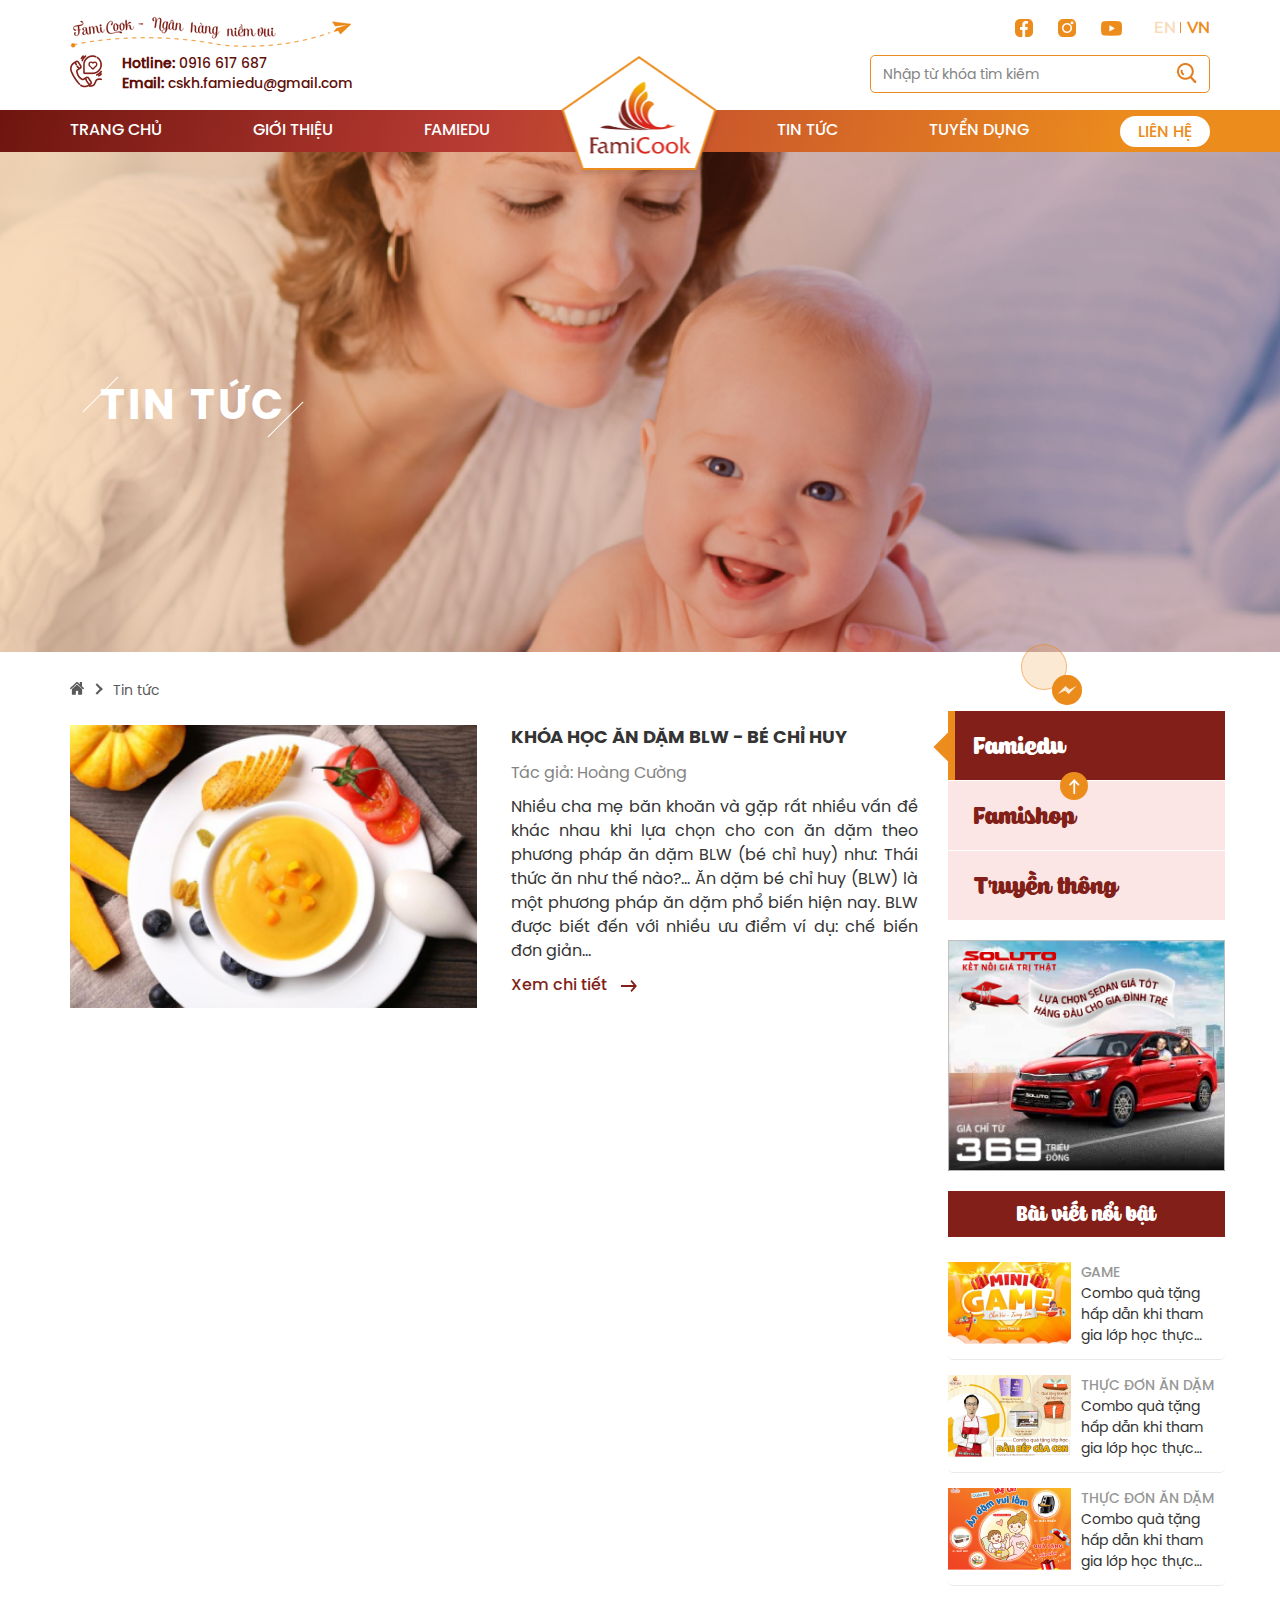
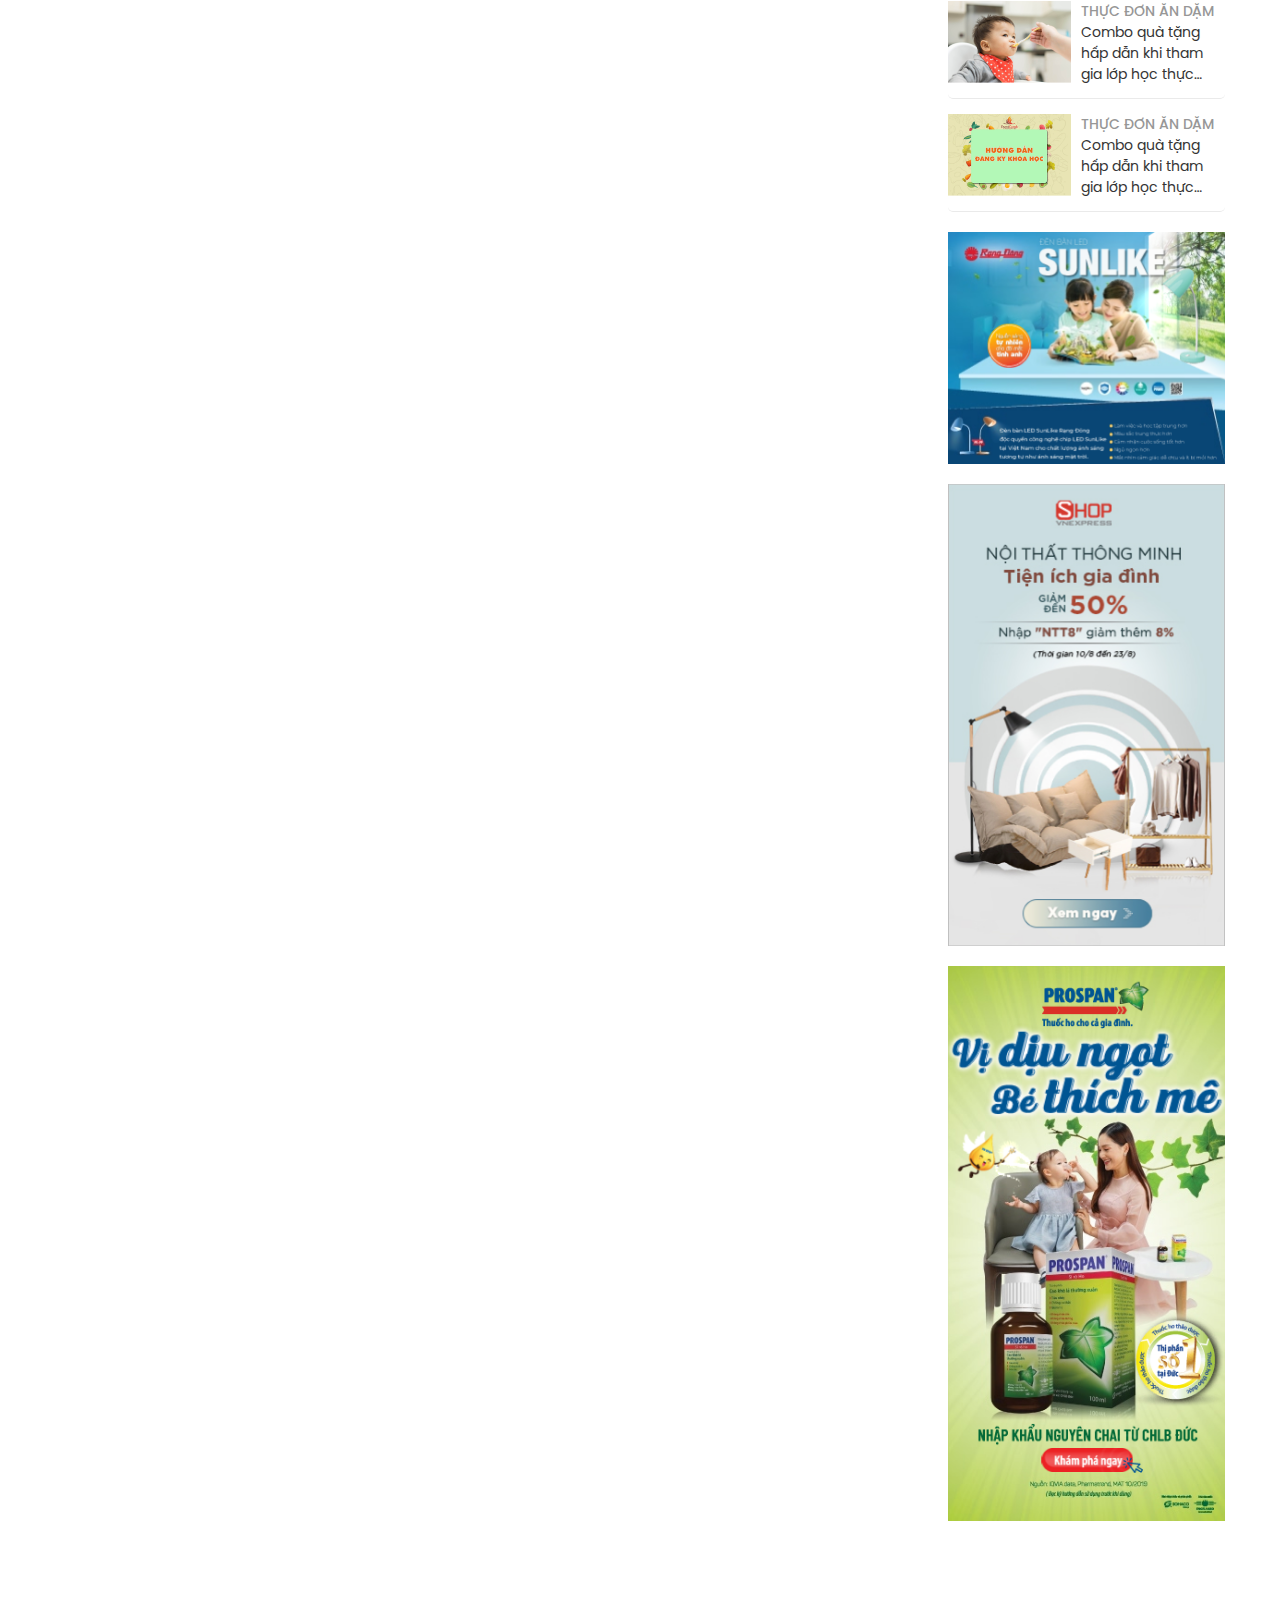
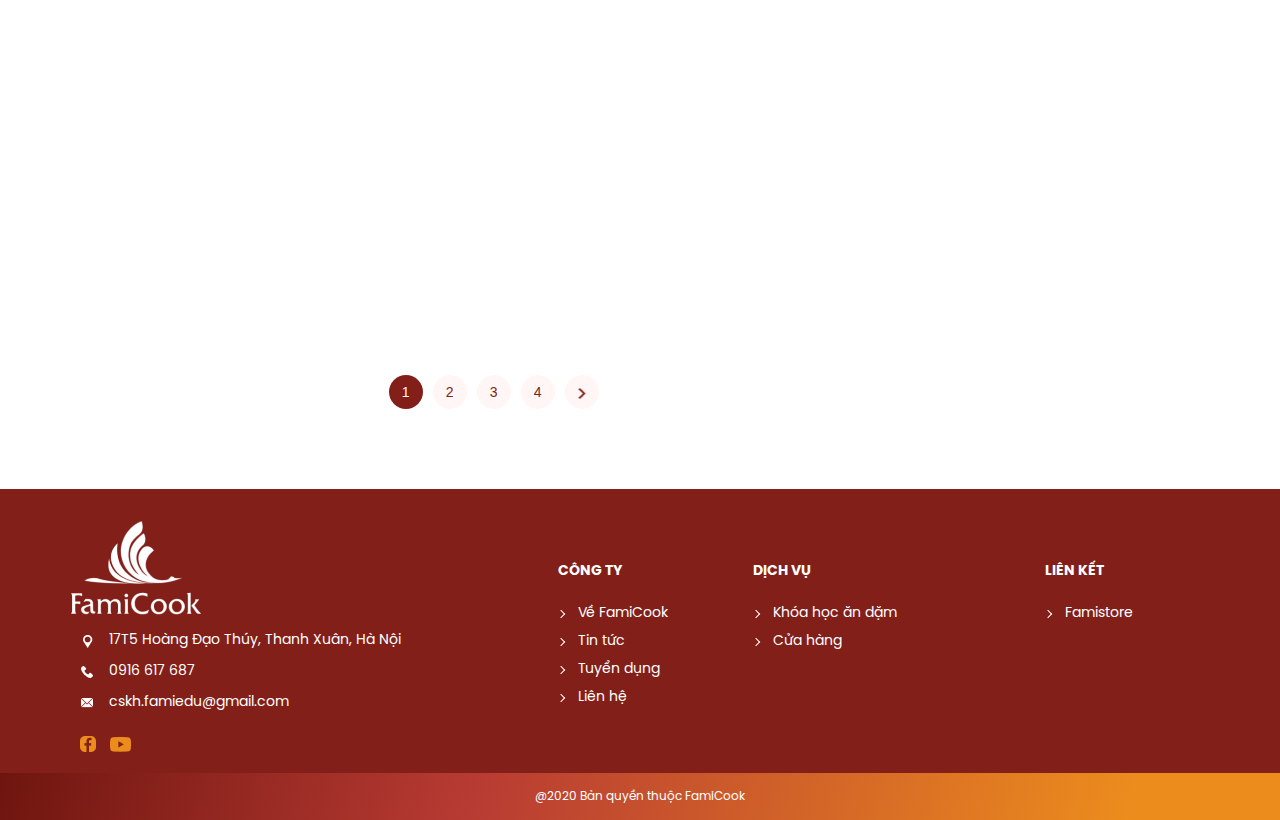
<file: 5_tintuc.html>
<!DOCTYPE html>
<html>
<head>
	<title>5 - TIN TUC</title>
    <meta http-equiv="content-type" content="text/html; charset=utf-8">
    <meta http-equiv="X-UA-Compatible" content="IE=edge" >
    <meta name="viewport" content="width=device-width, initial-scale=1.0, user-scalable=no" />
    <meta name="description" content="">
    <meta name="keywords" content="">
    <link href="https://fonts.googleapis.com/css2?family=Nunito:wght@600&display=swap" rel="stylesheet">
    <link rel="stylesheet" type="text/css" href="bootstrap/css/bootstrap.min.css">
    <link rel="stylesheet" type="text/css" href="css/style-tr.css">
    <link rel="stylesheet" type="text/css" href="css/animate.css">
    <link rel="stylesheet" type="text/css" href="css/responsive.css">
    <link rel="stylesheet" type="text/css" href="slick/slick.css">
    <link rel="stylesheet" type="text/css" href="slick/slick-theme.css">
    <script src="js/jquery.min.js" type="text/javascript"></script>
    <script type="text/javascript" src="slick/slick.min.js"></script>
    <script src="bootstrap/js/bootstrap.min.js" type="text/javascript"></script>
</head>
<body>
<header>
    <div class="header-pc">
        <div class="header-top">
            <div class="container container-fluid">
                <div class="row">
                    <div class="top">
                            <div class="col-md-6 col-sm-6 f-left img-header">
                                <div class="left-top">
                                    <img src="images/bg.png" title="">
                                    <p>Fami Cook - Ngân hàng niềm vui</p>
                                </div>
                            </div>
                            <div class="col-md-6 col-sm-6 right-top">
                                <div class="icon-header-right">
                                    <span><a href="" title=""> <img src="images/fb.png"> </a></span>
                                    <span><a href="" title=""> <img src="images/ins.png"></a> </span>
                                    <span><a href="" title=""> <img src="images/youtobe.png"></a> </span>
                                    <span> <a href="#" class="btn-choose btn-en"> EN </a>
                                            <a href="#" class="btn-choose btn-vn btn-active"> vn </a>
                                    </span>
                                </div>
                                
                            </div>
                    </div>
                    <div class="bottom">
                        <div class="col-md-6 col-sm-6 f-left icon-header">
                            <div class="left-bottom">
                                <span> <img src="images/hotline.png" alt=""> </span>
                                <span>
                                    <p><strong>Hotline: </strong>0916 617 687</p>
                                    <p><strong>Email:</strong> cskh.famiedu@gmail.com</p>
                                </span>
                            </div>
                        </div>
                        <div class="col-md-6 col-sm-6 f-right form-search">
                            <form>
                                <input type="text" name="" placeholder="Nhập từ khóa tìm kiếm">
                                <a href="" class="btn btn-search"> <img src="images/search.png" alt=""> </a>
                            </form>
                        </div>
                    </div>
                </div>
            </div>
        </div>
        <div class="header-bottom">
            <div class="container container-fluid">
                <div lang="row">
                    <ul class="main-menu">
                        <li><a href="" title="">TRANG CHỦ</a></li>
                        <li><a href="" title="">GIỚI THIỆU</a></li>
                        <li><a href="" title="">FAMIEDU</a></li>
                        <li class="logo"><a href="" title=""> <img src="images/logo.png" alt=""> </a></li>
                        <li><a href="" title="">TIN TỨC</a></li>
                        <li><a href="" title="">TUYỂN DỤNG</a></li>
                        <li class="btn-lienhe"><a href="" title="">LIÊN HỆ</a></li>
                    </ul>
                </div>
            </div>
        </div>
    </div>
</header>
<div class="section-banner-title">
    <div class="img">
        <img src="images/bannergt.png" alt="">
    </div>
    <div class="title-banner">
        <h2><span>TIN TỨC</span></h2>
    </div>
</div>
<div class="breadcrumb-page">
    <div class="container">
        <div class="row">
            <ul class="breadcrumb breadcrumb-gt">
                <li> <a href="" title=""> <img src="images/home-icon.png"> </a> </li>
                <li> <a href="" title="">Tin tức </a> </li>
            </ul>
        </div>
    </div>
</div>

<div class="section-service">
    <div class="container">
        <div class="row">
            <div class="col-md-9 service-left">
                <div class="service-post wow fadeInUp" data-wow-delay="200ms">
                    <div class="img">
                        <a href="" title=""> <img src="images/1.png" alt=""> </a>
                    </div>
                    <div class="content">
                        <h4> <a href="" title="">KHÓA HỌC ĂN DẶM BLW - BÉ CHỈ HUY</a> </h4>
                        <p class="author-service">Tác giả: Hoàng Cường</p>
                        <p class="description-service">Nhiều cha mẹ băn khoăn và gặp rất nhiều vấn đề khác nhau khi lựa chọn cho con ăn dặm theo phương pháp ăn dặm BLW (bé chỉ huy) như: Thái thức ăn như thế nào?... Ăn dặm bé chỉ huy (BLW) là một phương pháp ăn dặm phổ biến hiện nay. BLW được biết đến với nhiều ưu điểm ví dụ: chế biến đơn giản...</p>
                        <p> <a href="" title="" class="btn-detail">Xem chi tiết <img src="images/ser1.png" alt=""> </a> </p>
                    </div>
                </div>
                <div class="service-post wow fadeInUp" data-wow-delay="200ms">
                    <div class="img">
                        <a href="" title=""> <img src="images/2.png" alt=""> </a>
                    </div>
                    <div class="content">
                        <h4> <a href="" title="">KHÓA HỌC ĂN DẶM BLW - BÉ CHỈ HUY</a> </h4>
                        <p class="author-service">Tác giả: Hoàng Cường</p>
                        <p class="description-service">Nhiều cha mẹ băn khoăn và gặp rất nhiều vấn đề khác nhau khi lựa chọn cho con ăn dặm theo phương pháp ăn dặm BLW (bé chỉ huy) như: Thái thức ăn như thế nào?... Ăn dặm bé chỉ huy (BLW) là một phương pháp ăn dặm phổ biến hiện nay. BLW được biết đến với nhiều ưu điểm ví dụ: chế biến đơn giản...</p>
                        <p> <a href="" title="" class="btn-detail">Xem chi tiết <img src="images/ser1.png" alt=""> </a> </p>
                    </div>
                </div>
                <div class="service-post wow fadeInUp" data-wow-delay="200ms">
                    <div class="img">
                        <a href="" title=""> <img src="images/3.png" alt=""> </a>
                    </div>
                    <div class="content">
                        <h4> <a href="" title="">KHÓA HỌC ĂN DẶM BLW - BÉ CHỈ HUY</a> </h4>
                        <p class="author-service">Tác giả: Hoàng Cường</p>
                        <p class="description-service">Nhiều cha mẹ băn khoăn và gặp rất nhiều vấn đề khác nhau khi lựa chọn cho con ăn dặm theo phương pháp ăn dặm BLW (bé chỉ huy) như: Thái thức ăn như thế nào?... Ăn dặm bé chỉ huy (BLW) là một phương pháp ăn dặm phổ biến hiện nay. BLW được biết đến với nhiều ưu điểm ví dụ: chế biến đơn giản...</p>
                        <p> <a href="" title="" class="btn-detail">Xem chi tiết <img src="images/ser1.png" alt=""> </a> </p>
                    </div>
                </div>
                <div class="service-post wow fadeInUp" data-wow-delay="200ms">
                    <div class="img">
                        <a href="" title=""> <img src="images/4.png" alt=""> </a>
                    </div>
                    <div class="content">
                        <h4> <a href="" title="">KHÓA HỌC ĂN DẶM BLW - BÉ CHỈ HUY</a> </h4>
                        <p class="author-service">Tác giả: Hoàng Cường</p>
                        <p class="description-service">Nhiều cha mẹ băn khoăn và gặp rất nhiều vấn đề khác nhau khi lựa chọn cho con ăn dặm theo phương pháp ăn dặm BLW (bé chỉ huy) như: Thái thức ăn như thế nào?... Ăn dặm bé chỉ huy (BLW) là một phương pháp ăn dặm phổ biến hiện nay. BLW được biết đến với nhiều ưu điểm ví dụ: chế biến đơn giản...</p>
                        <p> <a href="" title="" class="btn-detail">Xem chi tiết <img src="images/ser1.png" alt=""> </a> </p>
                    </div>
                </div>
                <div class="service-post wow fadeInUp" data-wow-delay="200ms">
                    <div class="img">
                        <a href="" title=""> <img src="images/5.png" alt=""> </a>
                    </div>
                    <div class="content">
                        <h4> <a href="" title="">KHÓA HỌC ĂN DẶM BLW - BÉ CHỈ HUY</a> </h4>
                        <p class="author-service">Tác giả: Hoàng Cường</p>
                        <p class="description-service">Nhiều cha mẹ băn khoăn và gặp rất nhiều vấn đề khác nhau khi lựa chọn cho con ăn dặm theo phương pháp ăn dặm BLW (bé chỉ huy) như: Thái thức ăn như thế nào?... Ăn dặm bé chỉ huy (BLW) là một phương pháp ăn dặm phổ biến hiện nay. BLW được biết đến với nhiều ưu điểm ví dụ: chế biến đơn giản...</p>
                        <p> <a href="" title="" class="btn-detail">Xem chi tiết <img src="images/ser1.png" alt=""> </a> </p>
                    </div>
                </div>
                <div class="service-post wow fadeInUp" data-wow-delay="200ms">
                    <div class="img">
                        <a href="" title=""> <img src="images/6.png" alt=""> </a>
                    </div>
                    <div class="content">
                        <h4> <a href="" title="">KHÓA HỌC ĂN DẶM BLW - BÉ CHỈ HUY</a> </h4>
                        <p class="author-service">Tác giả: Hoàng Cường</p>
                        <p class="description-service">Nhiều cha mẹ băn khoăn và gặp rất nhiều vấn đề khác nhau khi lựa chọn cho con ăn dặm theo phương pháp ăn dặm BLW (bé chỉ huy) như: Thái thức ăn như thế nào?... Ăn dặm bé chỉ huy (BLW) là một phương pháp ăn dặm phổ biến hiện nay. BLW được biết đến với nhiều ưu điểm ví dụ: chế biến đơn giản...</p>
                        <p> <a href="" title="" class="btn-detail">Xem chi tiết <img src="images/ser1.png" alt=""> </a> </p>
                    </div>
                </div>
                <div class="service-post wow fadeInUp" data-wow-delay="200ms">
                    <div class="img">
                        <a href="" title=""> <img src="images/2.png" alt=""> </a>
                    </div>
                    <div class="content">
                        <h4> <a href="" title="">KHÓA HỌC ĂN DẶM BLW - BÉ CHỈ HUY</a> </h4>
                        <p class="author-service">Tác giả: Hoàng Cường</p>
                        <p class="description-service">Nhiều cha mẹ băn khoăn và gặp rất nhiều vấn đề khác nhau khi lựa chọn cho con ăn dặm theo phương pháp ăn dặm BLW (bé chỉ huy) như: Thái thức ăn như thế nào?... Ăn dặm bé chỉ huy (BLW) là một phương pháp ăn dặm phổ biến hiện nay. BLW được biết đến với nhiều ưu điểm ví dụ: chế biến đơn giản...</p>
                        <p> <a href="" title="" class="btn-detail">Xem chi tiết <img src="images/ser1.png" alt=""> </a> </p>
                    </div>
                </div>
                <div class="service-post wow fadeInUp" data-wow-delay="200ms">
                    <div class="img">
                        <a href="" title=""> <img src="images/6.png" alt=""> </a>
                    </div>
                    <div class="content">
                        <h4> <a href="" title="">KHÓA HỌC ĂN DẶM BLW - BÉ CHỈ HUY</a> </h4>
                        <p class="author-service">Tác giả: Hoàng Cường</p>
                        <p class="description-service">Nhiều cha mẹ băn khoăn và gặp rất nhiều vấn đề khác nhau khi lựa chọn cho con ăn dặm theo phương pháp ăn dặm BLW (bé chỉ huy) như: Thái thức ăn như thế nào?... Ăn dặm bé chỉ huy (BLW) là một phương pháp ăn dặm phổ biến hiện nay. BLW được biết đến với nhiều ưu điểm ví dụ: chế biến đơn giản...</p>
                        <p> <a href="" title="" class="btn-detail">Xem chi tiết <img src="images/ser1.png" alt=""> </a> </p>
                    </div>
                </div>
                <div class="service-post wow fadeInUp" data-wow-delay="200ms">
                    <div class="img">
                        <a href="" title=""> <img src="images/2.png" alt=""> </a>
                    </div>
                    <div class="content">
                        <h4> <a href="" title="">KHÓA HỌC ĂN DẶM BLW - BÉ CHỈ HUY</a> </h4>
                        <p class="author-service">Tác giả: Hoàng Cường</p>
                        <p class="description-service">Nhiều cha mẹ băn khoăn và gặp rất nhiều vấn đề khác nhau khi lựa chọn cho con ăn dặm theo phương pháp ăn dặm BLW (bé chỉ huy) như: Thái thức ăn như thế nào?... Ăn dặm bé chỉ huy (BLW) là một phương pháp ăn dặm phổ biến hiện nay. BLW được biết đến với nhiều ưu điểm ví dụ: chế biến đơn giản...</p>
                        <p> <a href="" title="" class="btn-detail">Xem chi tiết <img src="images/ser1.png" alt=""> </a> </p>
                    </div>
                </div>
                <div class="pagination-clean">
                    <ul>
                        <li class="active-pagination"> <a href="" title=""> 1 </a> </li>
                        <li class=""> <a href="" title=""> 2 </a> </li>
                        <li class=""> <a href="" title=""> 3 </a> </li>
                        <li class=""> <a href="" title=""> 4 </a> </li>
                        <li  class="active-next"> <a href="" title=""> <img src="images/pagination-icon.png" alt=""> </a> </li>
                    </ul>
                </div>
            </div>
            <div class="col-md-3 service-right">
                <div class="sidebar-service wow fadeInUp" data-wow-delay="200ms">
                    <div class="cate-service">
                        <div class="cate-item">
                          <div class="title-service active"><a href="" title="" class="btn">Famiedu</a></div>
                            
                        </div>
                        <div class="cate-item">
                        <div class="title-service"><a href="" title="" class="btn">Famishop</a></div>
                            
                        </div>
                        <div class="cate-item">
                          <div class="title-service"><a href="" title="" class="btn">Truyền thông</a></div>
                            
                        </div>
                    </div>
                    <div class="img-service">
                        <a href="" title=""> <img src="images/bs1.png" alt=""> </a>
                    </div>
                    <div class="news-sidebar">
                        <div class="title-news-sb">
                            <h2>Bài viết nổi bật</h2>
                        </div>
                        <div class="post-sb">
                            <div class="img">
                                <a href="" title=""> <img src="images/GAME.png" alt=""> </a>
                            </div>
                            <div class="content">
                                <div class="cate-news"> <a href="" title="" tabindex="0">GAME</a> </div>
                                <h4> <a href="" title="">Combo quà tặng hấp dẫn khi tham gia lớp học thực hành FamiEdu</a> </h4>
                            </div>
                        </div>
                        <div class="post-sb">
                            <div class="img">
                                <a href="" title=""> <img src="images/GAME2.png" alt=""> </a>
                            </div>
                            <div class="content">
                                <div class="cate-news"> <a href="" title="" tabindex="0">THỰC ĐƠN ĂN DẶM</a> </div>
                                <h4> <a href="" title="">Combo quà tặng hấp dẫn khi tham gia lớp học thực hành FamiEdu</a> </h4>
                            </div>
                        </div>
                        <div class="post-sb">
                            <div class="img">
                                <a href="" title=""> <img src="images/GAME3.png" alt=""> </a>
                            </div>
                            <div class="content">
                                <div class="cate-news"> <a href="" title="" tabindex="0">THỰC ĐƠN ĂN DẶM</a> </div>
                                <h4> <a href="" title="">Combo quà tặng hấp dẫn khi tham gia lớp học thực hành FamiEdu</a> </h4>
                            </div>
                        </div>
                        <div class="post-sb">
                            <div class="img">
                                <a href="" title=""> <img src="images/GAME4.png" alt=""> </a>
                            </div>
                            <div class="content">
                                <div class="cate-news"> <a href="" title="" tabindex="0">THỰC ĐƠN ĂN DẶM</a> </div>
                                <h4> <a href="" title="">Combo quà tặng hấp dẫn khi tham gia lớp học thực hành FamiEdu</a> </h4>
                            </div>
                        </div>
                        <div class="post-sb">
                            <div class="img">
                                <a href="" title=""> <img src="images/GAME5.png" alt=""> </a>
                            </div>
                            <div class="content">
                                <div class="cate-news"> <a href="" title="" tabindex="0">THỰC ĐƠN ĂN DẶM</a> </div>
                                <h4> <a href="" title="">Combo quà tặng hấp dẫn khi tham gia lớp học thực hành FamiEdu</a> </h4>
                            </div>
                        </div>
                    </div>
                    <div class="img-service">
                        <a href="" title=""> <img src="images/bs2.png" alt=""> </a>
                    </div>
                    <div class="img-service">
                        <a href="" title=""> <img src="images/bs3.png" alt=""> </a>
                    </div>
                    <div class="img-service">
                        <a href="" title=""> <img src="images/bs4.png" alt=""> </a>
                    </div>
                </div>
            </div>
        </div>
    </div>
</div>

<footer>
    <div class="footer-pc">
        <div class="footer-top">
            <div class="container container-fluid">
                <div class="row">
                    <div class="col-md-5 col-sm-6">
                        <div class="logo-footer">
                            <img src="images/logo-footer.png" alt="">
                        </div>
                        <ul class="address-footer">
                            <li>
                                <span> <img src="images/f1.png" alt=""> </span>
                                <p>17T5 Hoàng Đạo Thúy, Thanh Xuân, Hà Nội</p>
                            </li>
                            <li>
                                <span> <img src="images/f2.png" alt=""> </span>
                                <p>0916 617 687</p>
                            </li>
                            <li>
                                <span> <img src="images/f3.png" alt=""> </span>
                                <p>cskh.famiedu@gmail.com</p>
                            </li>
                        </ul>
                        <div class="icon-footer">
                            <span><a href="" title=""> <img src="images/fbft.png"> </a></span>
                            <span><a href="" title=""> <img src="images/youtobe.png"></a> </span>
                        </div>
                    </div>
                    <div class="col-md-2 col-sm-6 list-cate-footer">
                        <h4>CÔNG TY </h4>
                        <ul class="list-cate">
                            <li><a href="" title="">Về FamiCook</a></li>
                            <li><a href="" title="">Tin tức </a></li>
                            <li><a href="" title="">Tuyển dụng </a></li>
                            <li><a href="" title="">Liên hệ</a></li>
                        </ul>
                    </div>
                    <div class="col-md-3 col-sm-6 list-cate-footer">
                        <h4>DỊCH VỤ </h4>
                        <ul class="list-cate">
                            <li><a href="" title="">Khóa học ăn dặm</a></li>
                            <li><a href="" title="">Cửa hàng </a></li>
                        </ul>
                    </div>
                    <div class="col-md-2 col-sm-6 list-cate-footer">
                        <h4>LIÊN KẾT </h4>
                        <ul class="list-cate">
                            <li><a href="" title="">Famistore</a></li>
                        </ul>
                    </div>
                </div>
            </div>
        </div>
        <div class="footer-bottom">
            <p>@2020 Bản quyền thuộc FamiCook</p>
        </div>
    </div>
</footer>


<a href="#" class="top-up"><img src="images/top.png"></a>
<a href="#" class="circle zalo-btn"><img src="images/zalo.png"></a>





<script type="text/javascript" src="js/wow.min.js"></script>
<script type="text/javascript" src="js/custrom-tr.js"></script>
</body>
</html>
</file>
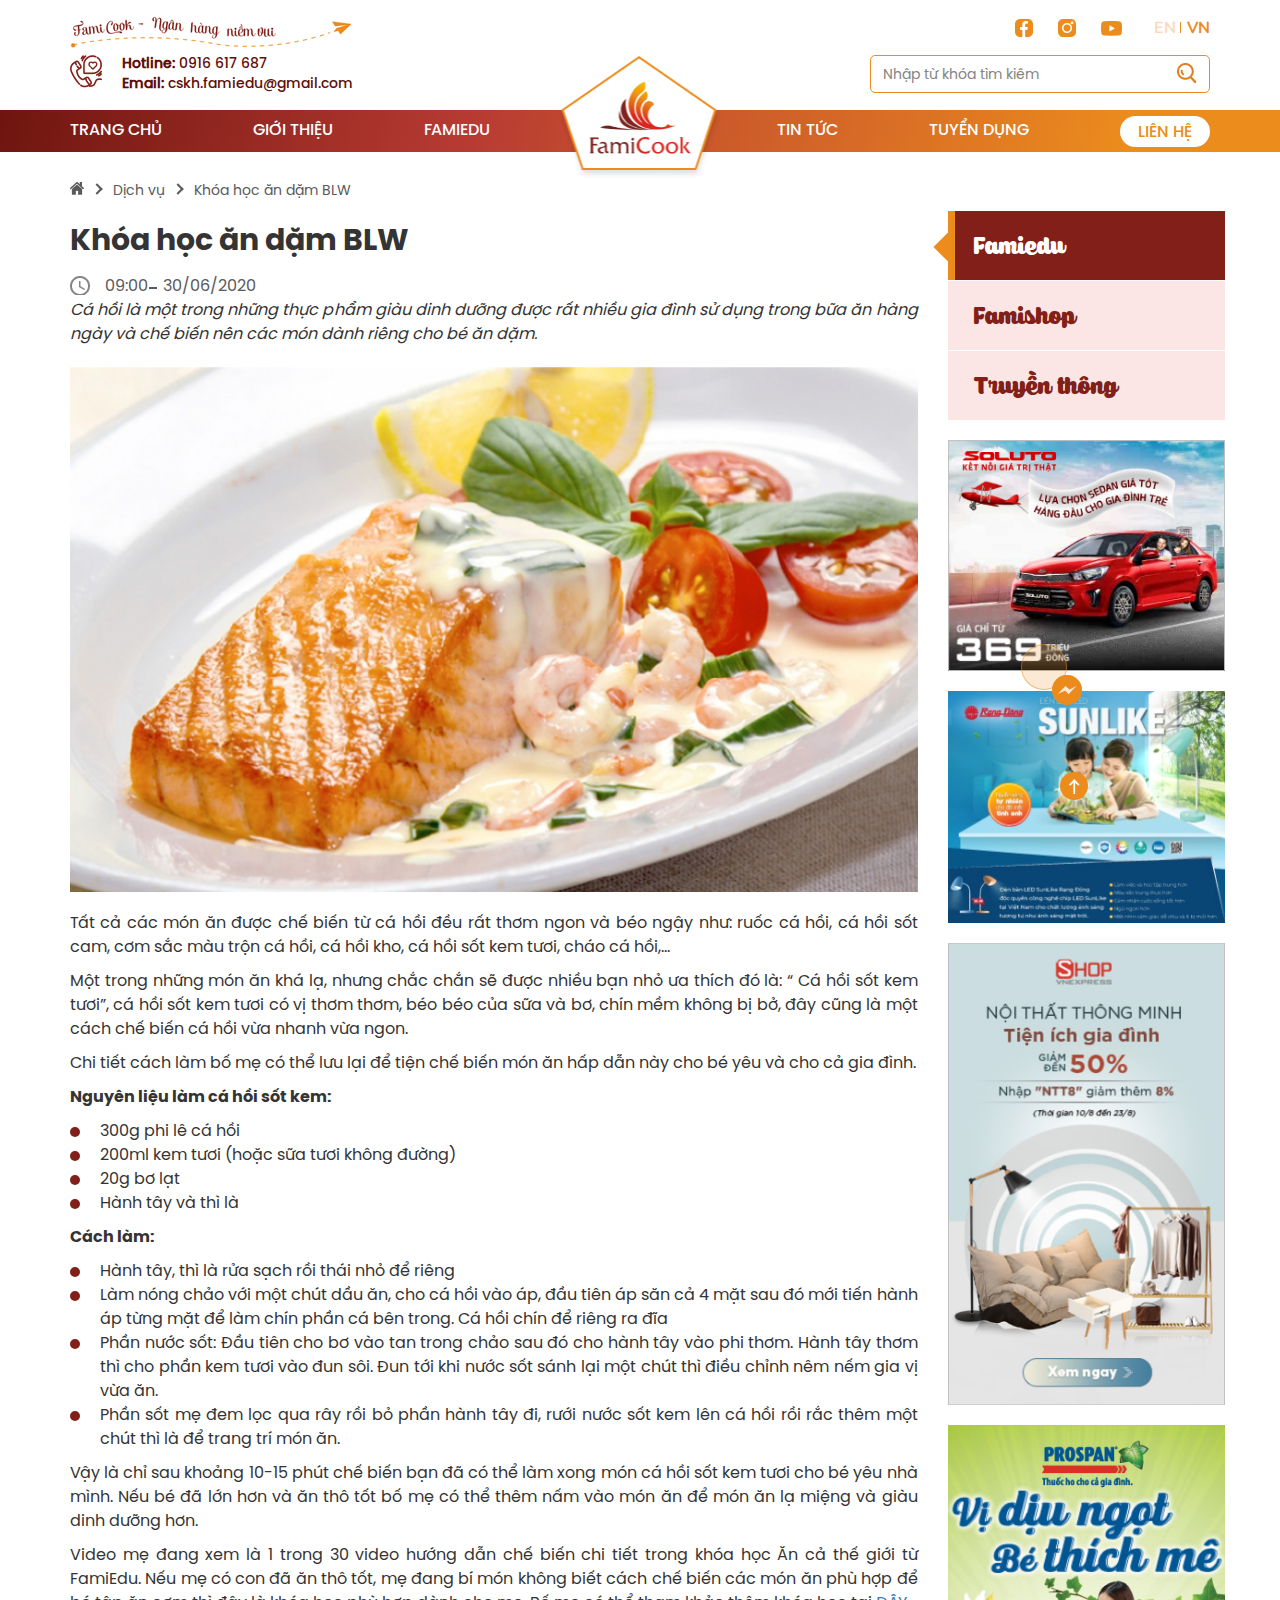
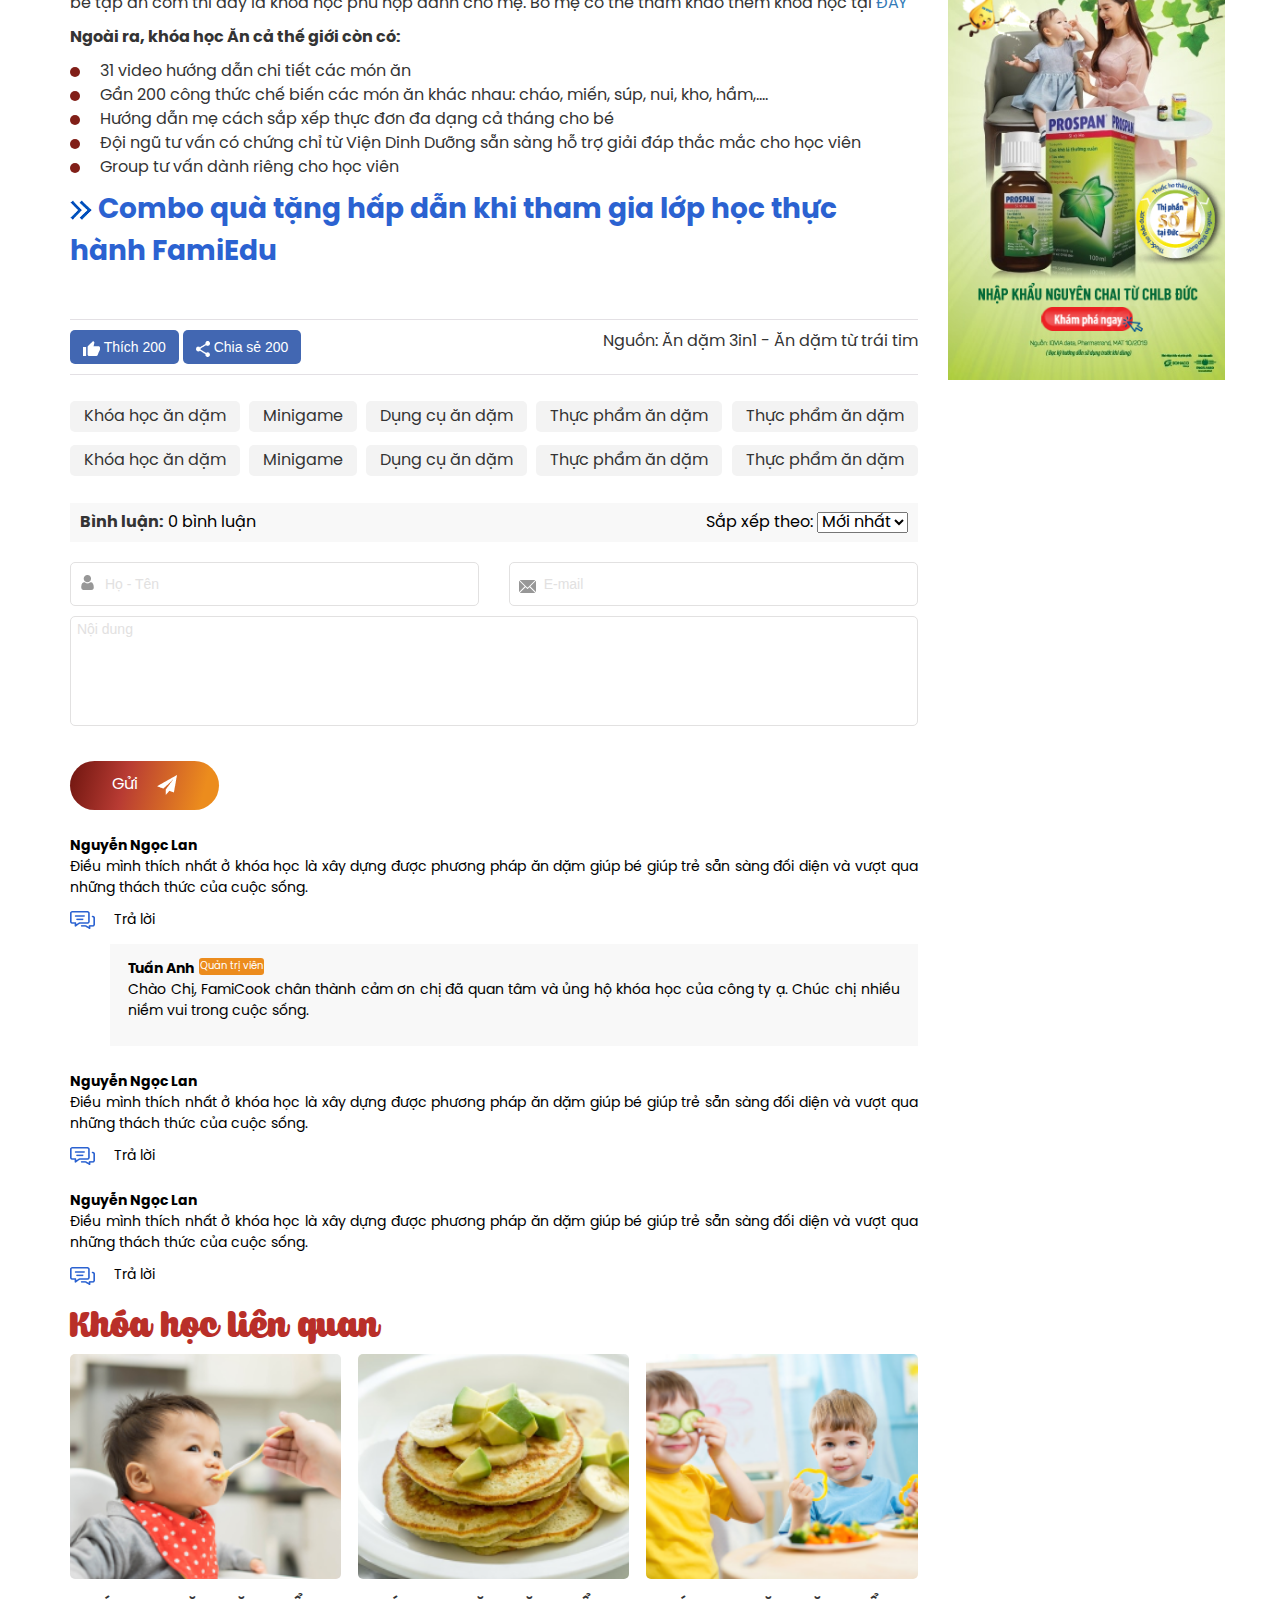
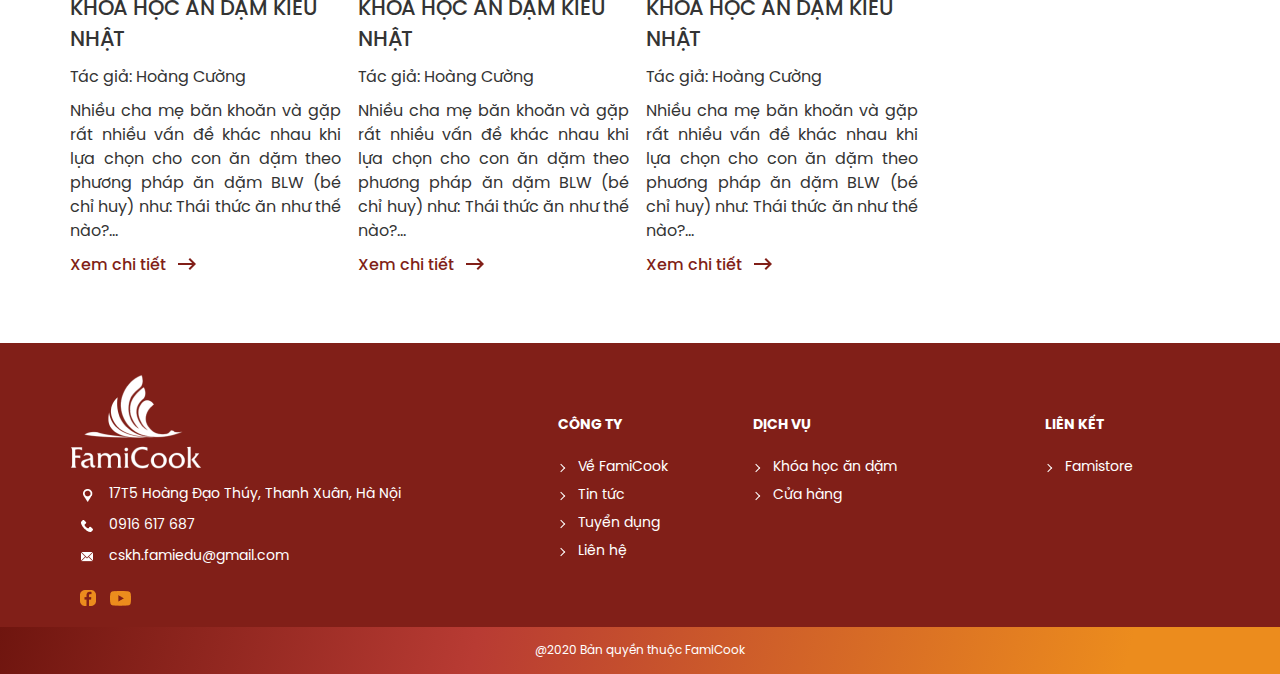
<file: 6_chitiettintuc.html>
<!DOCTYPE html>
<html>
<head>
	<title>6 - CHI TIET TIN TUC</title>
    <meta http-equiv="content-type" content="text/html; charset=utf-8">
    <meta http-equiv="X-UA-Compatible" content="IE=edge" >
    <meta name="viewport" content="width=device-width, initial-scale=1.0, user-scalable=no" />
    <meta name="description" content="">
    <meta name="keywords" content="">
    <link href="https://fonts.googleapis.com/css2?family=Nunito:wght@600&display=swap" rel="stylesheet">
    <link rel="stylesheet" type="text/css" href="bootstrap/css/bootstrap.min.css">
    <link rel="stylesheet" type="text/css" href="css/style-tr.css">
    <link rel="stylesheet" type="text/css" href="css/animate.css">
    <link rel="stylesheet" type="text/css" href="css/responsive.css">
    <link rel="stylesheet" type="text/css" href="slick/slick.css">
    <link rel="stylesheet" type="text/css" href="slick/slick-theme.css">
    <script src="js/jquery.min.js" type="text/javascript"></script>
    <script src="bootstrap/js/bootstrap.min.js" type="text/javascript"></script>
    
</head>
<body>
<header>
    <div class="header-pc">
        <div class="header-top">
            <div class="container container-fluid">
                <div class="row">
                    <div class="top">
                            <div class="col-md-6 col-sm-6 f-left img-header">
                                <div class="left-top">
                                    <img src="images/bg.png" title="">
                                    <p>Fami Cook - Ngân hàng niềm vui</p>
                                </div>
                            </div>
                            <div class="col-md-6 col-sm-6 right-top">
                                <div class="icon-header-right">
                                    <span><a href="" title=""> <img src="images/fb.png"> </a></span>
                                    <span><a href="" title=""> <img src="images/ins.png"></a> </span>
                                    <span><a href="" title=""> <img src="images/youtobe.png"></a> </span>
                                    <span> <a href="#" class="btn-choose btn-en"> EN </a>
                                            <a href="#" class="btn-choose btn-vn btn-active"> vn </a>
                                    </span>
                                </div>
                                
                            </div>
                    </div>
                    <div class="bottom">
                        <div class="col-md-6 col-sm-6 f-left icon-header">
                            <div class="left-bottom">
                                <span> <img src="images/hotline.png" alt=""> </span>
                                <span>
                                    <p><strong>Hotline: </strong>0916 617 687</p>
                                    <p><strong>Email:</strong> cskh.famiedu@gmail.com</p>
                                </span>
                            </div>
                        </div>
                        <div class="col-md-6 col-sm-6 f-right form-search">
                            <form>
                                <input type="text" name="" placeholder="Nhập từ khóa tìm kiếm">
                                <a href="" class="btn btn-search"> <img src="images/search.png" alt=""> </a>
                            </form>
                        </div>
                    </div>
                </div>
            </div>
        </div>
        <div class="header-bottom">
            <div class="container container-fluid">
                <div lang="row">
                    <ul class="main-menu">
                        <li><a href="" title="">TRANG CHỦ</a></li>
                        <li><a href="" title="">GIỚI THIỆU</a></li>
                        <li><a href="" title="">FAMIEDU</a></li>
                        <li class="logo"><a href="" title=""> <img src="images/logo.png" alt=""> </a></li>
                        <li><a href="" title="">TIN TỨC</a></li>
                        <li><a href="" title="">TUYỂN DỤNG</a></li>
                        <li class="btn-lienhe"><a href="" title="">LIÊN HỆ</a></li>
                    </ul>
                </div>
            </div>
        </div>
    </div>
</header>

<div class="breadcrumb-page">
    <div class="container">
        <div class="row">
            <ul class="breadcrumb breadcrumb-gt">
                <li> <a href="" title=""> <img src="images/home-icon.png"> </a> </li>
                <li> <a href="" title="">Dịch vụ </a> </li>
                <li class="active"> <a href="" title="">Khóa học ăn dặm BLW </a> </li>
            </ul>
        </div>
    </div>
</div>

<div class="section-service">
    <div class="container">
        <div class="row">
            <div class="col-md-9 service-left wow fadeInUp" data-wow-delay="200ms">
                <div class="service-detail">
                    <div class="title-detail">
                        <h2>Khóa học ăn dặm BLW</h2>
                        <div class="date-dervice">
                            <div class="img"><img src="images/dh.png" alt=""></div>
                            <span class="time">09:00 </span>
                            <span class="date">30/06/2020 </span>
                        </div>
                    </div>
                    
                   
                        <p class="des-detail">Cá hồi là một trong những thực phẩm giàu dinh dưỡng được rất nhiều gia đình sử dụng trong bữa ăn hàng ngày và chế biến nên các món dành riêng cho bé ăn dặm. </p>
                        <div class="img-detail"><img src="images/cahoi.png" alt=""></div>
                        <p>
                            Tất cả các món ăn được chế biến từ cá hồi đều rất thơm ngon và béo ngậy như: ruốc cá hồi, cá hồi sốt cam, cơm sắc màu trộn cá hồi, cá hồi kho, cá hồi sốt kem tươi, cháo cá hồi,...
                        </p>
                        <p>
                            Một trong những món ăn khá lạ, nhưng chắc chắn sẽ được nhiều bạn nhỏ ưa thích đó là: “ Cá hồi sốt kem tươi”, cá hồi sốt kem tươi có vị thơm thơm, béo béo của sữa và bơ, chín mềm không bị bở, đây cũng là một cách chế biến cá hồi vừa nhanh vừa ngon.
                        </p>
                        <p>Chi tiết cách làm bố mẹ có thể lưu lại để tiện chế biến món ăn hấp dẫn này cho bé yêu và cho cả gia đình.</p>
                    
                    
                    
                        <p><strong> Nguyên liệu làm cá hồi sốt kem:</strong></p>
                        <ul class="list-gv">
                            <li>300g phi lê cá hồi</li>
                            <li>200ml kem tươi (hoặc sữa tươi không đường)</li>
                            <li>20g bơ lạt</li>
                            <li>Hành tây và thì là</li>
                        </ul>
                        <p><strong> Cách làm:</strong></p>
                        <ul class="list-gv">
                            <li>Hành tây, thì là rửa sạch rồi thái nhỏ để riêng</li>
                            <li>Làm nóng chảo với một chút dầu ăn, cho cá hồi vào áp, đầu tiên áp săn cả 4 mặt sau đó mới tiến hành áp từng mặt để làm chín phần cá bên trong. Cá hồi chín để riêng ra đĩa</li>
                            <li> Phần nước sốt: Đầu tiên cho bơ vào tan trong chảo sau đó cho hành tây vào phi thơm. Hành tây thơm thì cho phần kem tươi vào đun sôi. Đun tới khi nước sốt sánh lại một chút thì điều chỉnh nêm nếm gia vị vừa ăn.</li>
                            <li>Phần sốt mẹ đem lọc qua rây rồi bỏ phần hành tây đi, rưới nước sốt kem lên cá hồi rồi rắc thêm một chút thì là để trang trí món ăn.</li>
                        </ul>
                        <p>Vậy là chỉ sau khoảng 10-15 phút chế biến bạn đã có thể làm xong món cá hồi sốt kem tươi cho bé yêu nhà mình. Nếu bé đã lớn hơn và ăn thô tốt bố mẹ có thể thêm nấm vào món ăn để món ăn lạ miệng và giàu dinh dưỡng hơn.</p>
                        <p>Video mẹ đang xem là 1 trong 30 video hướng dẫn chế biến chi tiết trong khóa học Ăn cả thế giới từ FamiEdu. Nếu mẹ có con đã ăn thô tốt, mẹ đang bí món không biết cách chế biến các món ăn phù hợp để bé tập ăn cơm thì đây là khóa học phù hợp dành cho mẹ. Bố mẹ có thể tham khảo thêm khóa học tại <a href="" title="" class="link-inpage"> ĐÂY </a></p>
                        <p><strong> Ngoài ra, khóa học Ăn cả thế giới còn có:</strong></p>
                        <ul class="list-gv">
                            <li>31 video hướng dẫn chi tiết các món ăn</li>
                            <li>Gần 200 công thức chế biến các món ăn khác nhau: cháo, miến, súp, nui, kho, hầm,…. </li>
                            <li>Hướng dẫn mẹ cách sắp xếp thực đơn đa dạng cả tháng cho bé </li>
                            <li>Đội ngũ tư vấn có chứng chỉ từ Viện Dinh Dưỡng sẵn sàng hỗ trợ giải đáp thắc mắc cho học viên</li>
                             <li>Group tư vấn dành riêng cho học viên</li>
                        </ul>
                    <div class="combo-gift">
                        <a href="" title=""> <img src="images/gift.png"> Combo quà tặng hấp dẫn khi tham gia lớp học thực hành FamiEdu</a>
                    </div>
                    
                    <!-- like -->
                    <div class="like-detail like-detail-border">
                        <div class="btn-box">
                            <a href="" class="btn btn-like" title=""><img src="images/like.png" alt=""> Thích 200</a>
                            <a href="" class="btn btn-like" title=""><img src="images/share.png" alt=""> Chia sẻ 200</a>
                        </div>
                        <p><a href="" title=""> Nguồn: Ăn dặm 3in1 - Ăn dặm từ trái tim</a></p>
                    </div>
                    <!-- tags -->
                    <div class="tags-item">
                        <div class="tag-box">
                            <a href="" title="">Khóa học ăn dặm</a>
                        </div>
                        <div class="tag-box">
                            <a href="" title="">Minigame</a>
                        </div>
                        <div class="tag-box">
                            <a href="" title="">Dụng cụ ăn dặm</a>
                        </div>
                        <div class="tag-box">
                            <a href="" title="">Thực phẩm ăn dặm</a>
                        </div>
                        <div class="tag-box">
                            <a href="" title="">Thực phẩm ăn dặm</a>
                        </div>
                        <div class="tag-box">
                            <a href="" title="">Khóa học ăn dặm</a>
                        </div>
                        <div class="tag-box">
                            <a href="" title="">Minigame</a>
                        </div>
                        <div class="tag-box">
                            <a href="" title="">Dụng cụ ăn dặm</a>
                        </div>
                        <div class="tag-box">
                            <a href="" title="">Thực phẩm ăn dặm</a>
                        </div>
                        <div class="tag-box">
                            <a href="" title="">Thực phẩm ăn dặm</a>
                        </div>
                    </div>
                    <!-- binh luan -->
                    <div class="comment-detail">
                        <div class="number-cmt">
                            <p><strong>Bình luận:</strong> 0 bình luận</p>
                            <div class="select-comt">
                                <p>Sắp xếp theo:
                                    <span>
                                        <select>
                                            <option>Mới nhất</option>
                                             <option>Cũ hơn</option>
                                        </select>
                                    </span>
                                </p>
                            </div>
                        </div>
                    </div>
                    <!-- form -->
                    <form class="cmt-form">
                        <div class="col-md-6 cmt-input name-cmt">
                            <input type="text" name="" placeholder=" Họ - Tên">
                        </div>
                        <div class="col-md-6 cmt-input mail-cmt">
                            <input type="text" name="" placeholder=" E-mail">
                        </div>
                        <div class="col-md-12 cmt-input-full nd-cmt">
                            <textarea placeholder=" Nội dung"></textarea>
                        </div>
                        <div class=" btn-famicook">
                            <a href="" class="btn btn-seemore" title="">Gửi <img src="images/gui.png"> </a>
                        </div>
                    </form>
                    <!-- comment list -->
                    <div class="cmt-list">
                        <div class="comment-box">
                            <div class="user">
                                <div class="name-user"><a href="" title=""> Nguyễn Ngọc Lan</a></div>
                                <div class="cmt"><p> Điều mình thích nhất ở khóa học là xây dựng được phương pháp ăn dặm giúp bé giúp trẻ sẵn sàng đối diện và vượt qua những thách thức của cuộc sống.</p></div>
                                <div class="btn-cmt"><a href="" title=""><img src="images/traloi.png" alt=""></a> <a href="" title="">Trả lời</a> </div>
                            </div>
                            <div class="admin-cmt">
                                <div class="name-admin"><a href="" title="">Tuấn Anh</a></div>
                                <div class="cmt"><p>Chào Chị, FamiCook chân thành cảm ơn chị đã quan tâm và ủng hộ khóa học của công ty ạ. Chúc chị nhiều niềm vui trong cuộc sống.</p></div>
                            </div>
                        </div>
                        <div class="comment-box">
                            <div class="user">
                                <div class="name-user"><a href="" title=""> Nguyễn Ngọc Lan</a></div>
                                <div class="cmt"><p> Điều mình thích nhất ở khóa học là xây dựng được phương pháp ăn dặm giúp bé giúp trẻ sẵn sàng đối diện và vượt qua những thách thức của cuộc sống.</p></div>
                                <div class="btn-cmt"><a href="" title=""><img src="images/traloi.png" alt=""></a> <a href="" title="">Trả lời</a> </div>
                            </div>
                        </div>
                        <div class="comment-box">
                            <div class="user">
                                <div class="name-user"><a href="" title=""> Nguyễn Ngọc Lan</a></div>
                                <div class="cmt"><p> Điều mình thích nhất ở khóa học là xây dựng được phương pháp ăn dặm giúp bé giúp trẻ sẵn sàng đối diện và vượt qua những thách thức của cuộc sống.</p></div>
                                <div class="btn-cmt"><a href="" title=""><img src="images/traloi.png" alt=""></a> <a href="" title="">Trả lời</a> </div>
                            </div>
                        </div>
                    </div>
                    <!-- khoa hoc lien quan -->
                    <div class="title-style-2">
                        <h2><span> Khóa học liên quan</span></h2>
                    </div>
                    <div class="khoahoc">
                        <div class="new-col">
                            <div class="new-item">
                                <div class="img"> <img src="images/l1.png" alt=""> </div>
                                <div class="content-news">
                                    <div class="title-news">
                                        <h4><a href="" title="">KHÓA HỌC ĂN DẶM KIỂU NHẬT</a></h4>
                                        <p class="author-service">Tác giả: Hoàng Cường</p>
                                        <p class="description-service">Nhiều cha mẹ băn khoăn và gặp rất nhiều vấn đề khác nhau khi lựa chọn cho con ăn dặm theo phương pháp ăn dặm BLW (bé chỉ huy) như: Thái thức ăn như thế nào?...</p>
                                    </div>
                                    <div class="see-detail"> <a href="" title="">Xem chi tiết</a> </div>
                                </div>
                            </div>
                        </div>
                        <div class="new-col">
                            <div class="new-item">
                                <div class="img"> <img src="images/l2.png" alt=""> </div>
                                <div class="content-news">
                                    <div class="title-news">
                                        <h4><a href="" title="">KHÓA HỌC ĂN DẶM KIỂU NHẬT</a></h4>
                                        <p class="author-service">Tác giả: Hoàng Cường</p>
                                        <p class="description-service">Nhiều cha mẹ băn khoăn và gặp rất nhiều vấn đề khác nhau khi lựa chọn cho con ăn dặm theo phương pháp ăn dặm BLW (bé chỉ huy) như: Thái thức ăn như thế nào?...</p>
                                    </div>
                                    <div class="see-detail"> <a href="" title="">Xem chi tiết</a> </div>
                                </div>
                            </div>
                        </div>
                        <div class="new-col">
                            <div class="new-item">
                                <div class="img"> <img src="images/l3.png" alt=""> </div>
                                <div class="content-news">
                                    <div class="title-news">
                                        <h4><a href="" title="">KHÓA HỌC ĂN DẶM KIỂU NHẬT</a></h4>
                                        <p class="author-service">Tác giả: Hoàng Cường</p>
                                        <p class="description-service">Nhiều cha mẹ băn khoăn và gặp rất nhiều vấn đề khác nhau khi lựa chọn cho con ăn dặm theo phương pháp ăn dặm BLW (bé chỉ huy) như: Thái thức ăn như thế nào?...</p>
                                    </div>
                                    <div class="see-detail"> <a href="" title="">Xem chi tiết</a> </div>
                                </div>
                            </div>
                        </div>
                    </div>




                </div>
            </div>
            <div class="col-md-3 service-right">
                <div class="sidebar-service wow fadeInUp" data-wow-delay="200ms">
                    <!-- chi tiet tin tuc -->
                   
                    <div class="cate-service">
                        <div class="cate-item">
                          <div class="title-service active"><a href="" title="" class="btn">Famiedu</a></div>
                            
                        </div>
                        <div class="cate-item">
                        <div class="title-service"><a href="" title="" class="btn">Famishop</a></div>
                            
                        </div>
                        <div class="cate-item">
                          <div class="title-service"><a href="" title="" class="btn">Truyền thông</a></div>
                            
                        </div>
                    </div>
                    <div class="img-service">
                        <a href="" title=""> <img src="images/bs1.png" alt=""> </a>
                    </div>
                    <div class="img-service">
                        <a href="" title=""> <img src="images/bs2.png" alt=""> </a>
                    </div>
                    <div class="img-service">
                        <a href="" title=""> <img src="images/bs3.png" alt=""> </a>
                    </div>
                    <div class="img-service">
                        <a href="" title=""> <img src="images/bs4.png" alt=""> </a>
                    </div>
                </div>
            </div>
        </div>
    </div>
</div>
<footer>
    <div class="footer-pc">
        <div class="footer-top">
            <div class="container container-fluid">
                <div class="row">
                    <div class="col-md-5 col-sm-6">
                        <div class="logo-footer">
                            <img src="images/logo-footer.png" alt="">
                        </div>
                        <ul class="address-footer">
                            <li>
                                <span> <img src="images/f1.png" alt=""> </span>
                                <p>17T5 Hoàng Đạo Thúy, Thanh Xuân, Hà Nội</p>
                            </li>
                            <li>
                                <span> <img src="images/f2.png" alt=""> </span>
                                <p>0916 617 687</p>
                            </li>
                            <li>
                                <span> <img src="images/f3.png" alt=""> </span>
                                <p>cskh.famiedu@gmail.com</p>
                            </li>
                        </ul>
                        <div class="icon-footer">
                            <span><a href="" title=""> <img src="images/fbft.png"> </a></span>
                            <span><a href="" title=""> <img src="images/youtobe.png"></a> </span>
                        </div>
                    </div>
                    <div class="col-md-2 col-sm-6 list-cate-footer">
                        <h4>CÔNG TY </h4>
                        <ul class="list-cate">
                            <li><a href="" title="">Về FamiCook</a></li>
                            <li><a href="" title="">Tin tức </a></li>
                            <li><a href="" title="">Tuyển dụng </a></li>
                            <li><a href="" title="">Liên hệ</a></li>
                        </ul>
                    </div>
                    <div class="col-md-3 col-sm-6 list-cate-footer">
                        <h4>DỊCH VỤ </h4>
                        <ul class="list-cate">
                            <li><a href="" title="">Khóa học ăn dặm</a></li>
                            <li><a href="" title="">Cửa hàng </a></li>
                        </ul>
                    </div>
                    <div class="col-md-2 col-sm-6 list-cate-footer">
                        <h4>LIÊN KẾT </h4>
                        <ul class="list-cate">
                            <li><a href="" title="">Famistore</a></li>
                        </ul>
                    </div>
                </div>
            </div>
        </div>
        <div class="footer-bottom">
            <p>@2020 Bản quyền thuộc FamiCook</p>
        </div>
    </div>
</footer>


<a href="#" class="top-up"><img src="images/top.png"></a>
<a href="#" class="circle zalo-btn"><img src="images/zalo.png"></a>




<script type="text/javascript" src="slick/slick.min.js"></script>
<script type="text/javascript" src="js/wow.min.js"></script>
<script type="text/javascript" src="js/custrom-tr.js"></script>

</body>
</html>
</file>
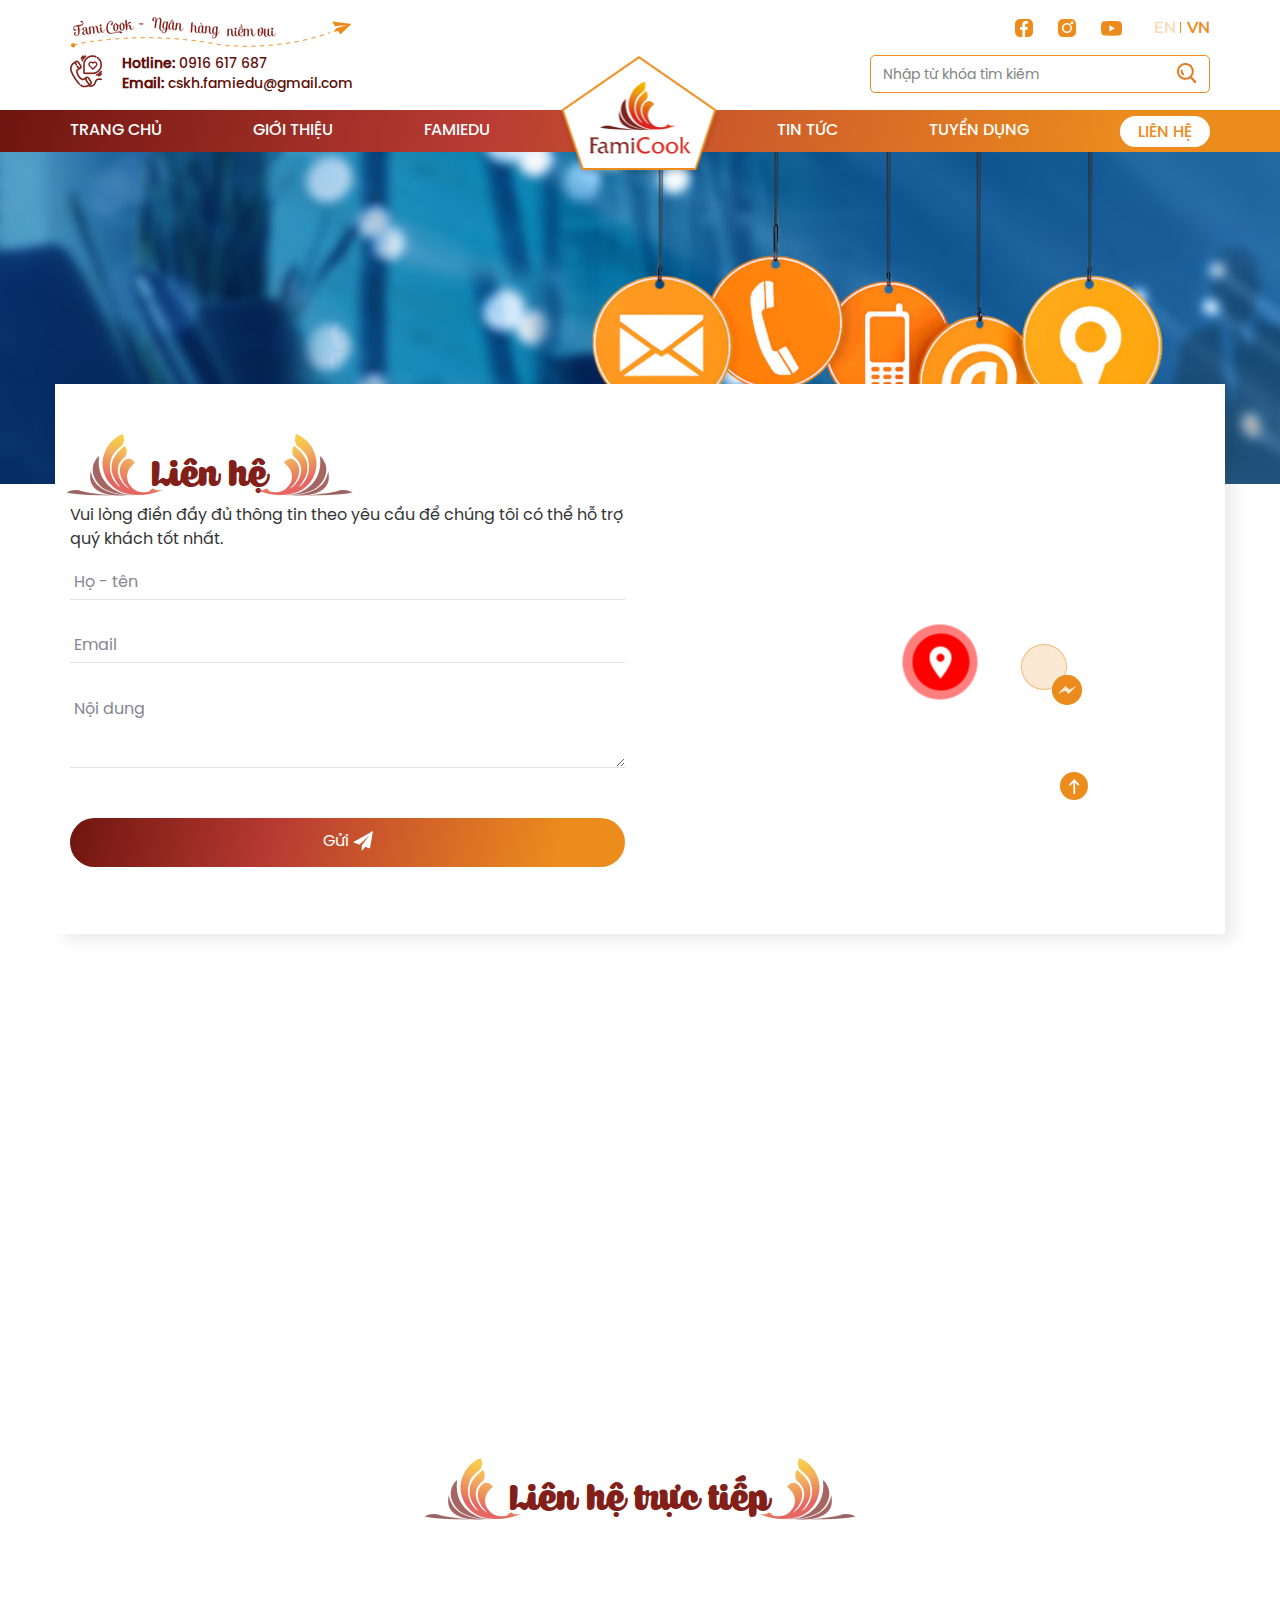
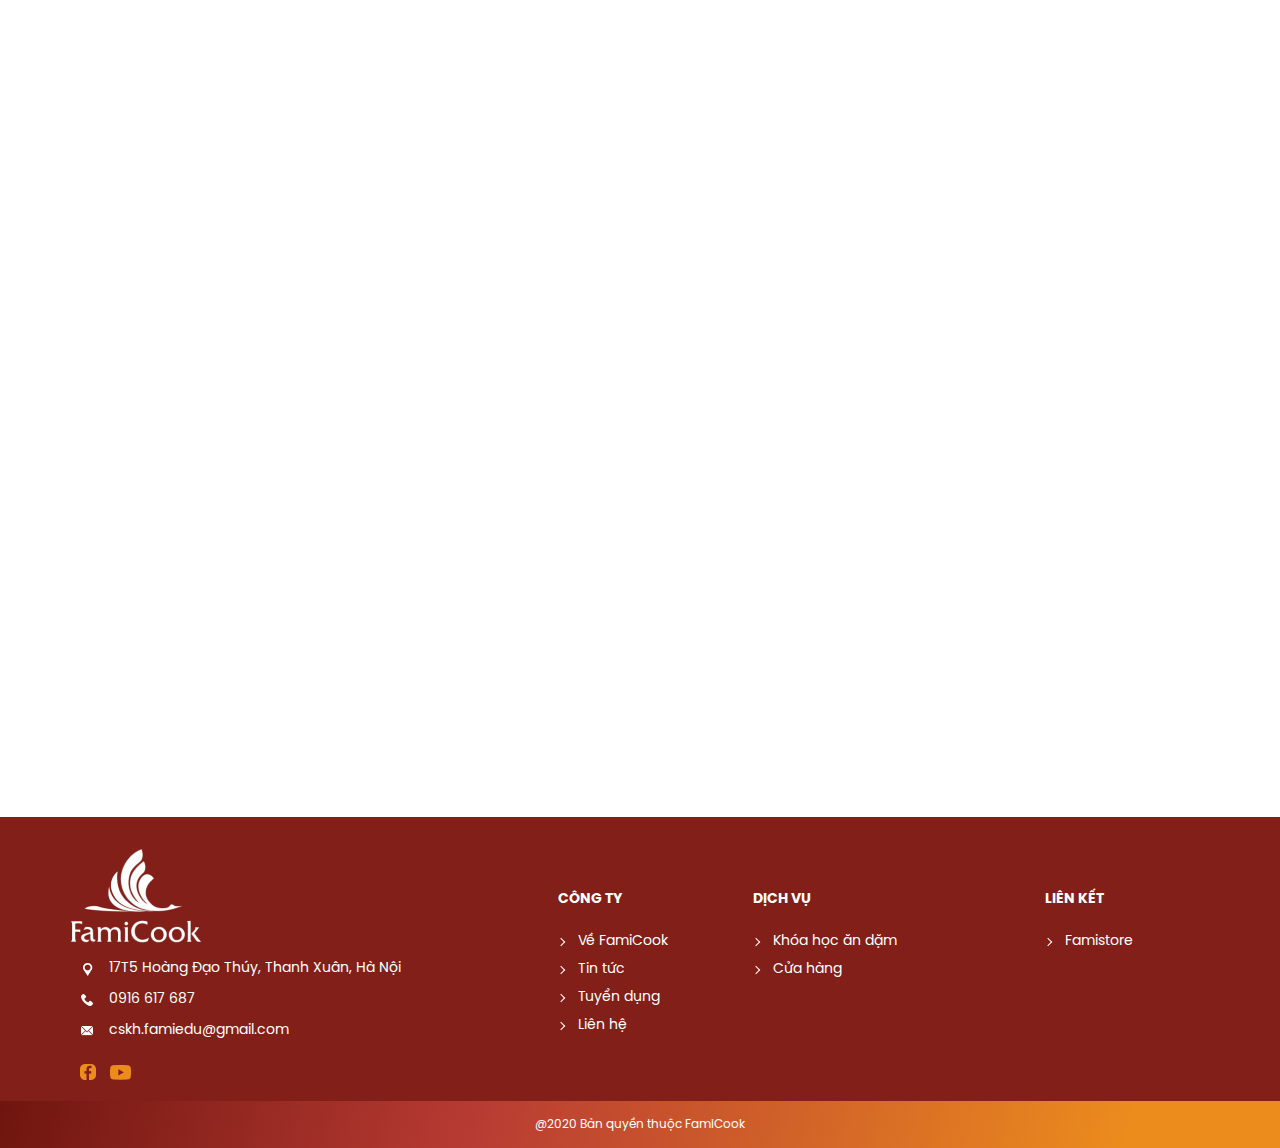
<file: 9_lienhe.html>
<!DOCTYPE html>
<html>
<head>
	<title>9 LIEN HE</title>
    <meta http-equiv="content-type" content="text/html; charset=utf-8">
    <meta http-equiv="X-UA-Compatible" content="IE=edge" >
    <meta name="viewport" content="width=device-width, initial-scale=1.0, user-scalable=no" />
    <meta name="description" content="">
    <meta name="keywords" content="">
    <link href="https://fonts.googleapis.com/css2?family=Nunito:wght@600&display=swap" rel="stylesheet">
    <link rel="stylesheet" type="text/css" href="bootstrap/css/bootstrap.min.css">
    <link rel="stylesheet" type="text/css" href="css/style-tr.css">
    <link rel="stylesheet" type="text/css" href="css/animate.css">
    <link rel="stylesheet" type="text/css" href="css/responsive.css">
    <link rel="stylesheet" type="text/css" href="slick/slick.css">
    <link rel="stylesheet" type="text/css" href="slick/slick-theme.css">
    <script src="js/jquery.min.js" type="text/javascript"></script>
    <script type="text/javascript" src="slick/slick.min.js"></script>
    <script src="bootstrap/js/bootstrap.min.js" type="text/javascript"></script>
</head>
<body>

<header>
    <div class="header-pc">
        <div class="header-top">
            <div class="container container-fluid">
                <div class="row">
                    <div class="top">
                            <div class="col-md-6 col-sm-6 f-left img-header">
                                <div class="left-top">
                                    <img src="images/bg.png" title="">
                                    <p>Fami Cook - Ngân hàng niềm vui</p>
                                </div>
                            </div>
                            <div class="col-md-6 col-sm-6 right-top">
                                <div class="icon-header-right">
                                    <span><a href="" title=""> <img src="images/fb.png"> </a></span>
                                    <span><a href="" title=""> <img src="images/ins.png"></a> </span>
                                    <span><a href="" title=""> <img src="images/youtobe.png"></a> </span>
                                    <span> <a href="#" class="btn-choose btn-en"> EN </a>
                                            <a href="#" class="btn-choose btn-vn btn-active"> vn </a>
                                    </span>
                                </div>
                                
                            </div>
                    </div>
                    <div class="bottom">
                        <div class="col-md-6 col-sm-6 f-left icon-header">
                            <div class="left-bottom">
                                <span> <img src="images/hotline.png" alt=""> </span>
                                <span>
                                    <p><strong>Hotline: </strong>0916 617 687</p>
                                    <p><strong>Email:</strong> cskh.famiedu@gmail.com</p>
                                </span>
                            </div>
                        </div>
                        <div class="col-md-6 col-sm-6 f-right form-search">
                            <form>
                                <input type="text" name="" placeholder="Nhập từ khóa tìm kiếm">
                                <a href="" class="btn btn-search"> <img src="images/search.png" alt=""> </a>
                            </form>
                        </div>
                    </div>
                </div>
            </div>
        </div>
        <div class="header-bottom">
            <div class="container container-fluid">
                <div lang="row">
                    <ul class="main-menu">
                        <li><a href="" title="">TRANG CHỦ</a></li>
                        <li><a href="" title="">GIỚI THIỆU</a></li>
                        <li><a href="" title="">FAMIEDU</a></li>
                        <li class="logo"><a href="" title=""> <img src="images/logo.png" alt=""> </a></li>
                        <li><a href="" title="">TIN TỨC</a></li>
                        <li><a href="" title="">TUYỂN DỤNG</a></li>
                        <li class="btn-lienhe"><a href="" title="">LIÊN HỆ</a></li>
                    </ul>
                </div>
            </div>
        </div>
    </div>
</header>

<div class="banner-lienhe">
    <div class="img">
        <img src="images/banner-lienhe.png" alt="">
    </div>
</div>
<div class="section-map wow fadeInUp" data-wow-delay="260ms">
    <div class="container">
        <div class="row">
            <div class="form-and-map">
                <div class="col-md-6 form-lienhe-item">
                    <div class="title-style-1">
                        <h2><span> Liên hệ </span></h2>
                    </div>
                    <p class="description-title">Vui lòng điền đầy đủ thông tin theo yêu cầu để chúng tôi có thể hỗ trợ quý khách tốt nhất.</p>
                    <form class="form-lienhe">
                        <span> <input type="text" placeholder=" Họ - tên "> </span>
                        <span> <input type="text" placeholder=" Email "> </span>
                        <span> <textarea placeholder=" Nội dung "></textarea> </span>
                        <a href="" class="btn btn-seemore" title="">Gửi <img src="images/gui.png"> </a>
                    </form>
                </div>
                <div class="col-md-6 map-and">
                    <div class="map-box">
                        <iframe src="https://www.google.com/maps/embed?pb=!1m18!1m12!1m3!1d3724.667871130221!2d105.80159061533195!3d21.00594659393176!2m3!1f0!2f0!3f0!3m2!1i1024!2i768!4f13.1!3m3!1m2!1s0x3135aca220db8fa9%3A0x3e80cf0cb9fcc246!2zMTcgSG_DoG5nIMSQ4bqhbyBUaMO6eSwgTmjDom4gQ2jDrW5oLCBUaGFuaCBYdcOibiwgSMOgIE7hu5lpLCBWaWV0bmFt!5e0!3m2!1sen!2s!4v1599187669395!5m2!1sen!2s" width="600" height="450" frameborder="0" style="border:0;" allowfullscreen="" aria-hidden="false" tabindex="0"></iframe>
                        <img src="images/map.png" alt="">
                    </div>
                </div>
            </div>
        </div>
    </div>
</div>

<div class="section-cskh wow fadeInUp" data-wow-delay="200ms">
    <div class="img-cskh">
        <img src="images/cskh.png" alt="">
    </div>
    <div class="content">
        <div class="text">
            <p>Đội ngũ CSKH của FamiCook sẽ đồng hành hỗ trợ bạn trong suốt quá trình chăm sóc con, Không còn lo lắng khi tìm kiếm thông tin ăn dặm, nuôi dạy con chính thống.</p>
            <a href="" class="btn btn-seemore" title="">Gặp CSKH </a>
        </div>
    </div>
</div>

<div class="section-lienhe">
    <div class="container">
        <div class="row">
            <div class="title-style-1 style-center padding-top-60">
                <h2><span>Liên hệ trực tiếp</span></h2>
            </div>
            <div class="col-md-12 lienhe-box-item">
                <div class="lienhe-box wow fadeInUp" data-wow-delay="260ms">
                    <div class="lienhe-item">
                        <div class="img"> <img src="images/email.png" alt=""> </div>
                        <span class="text"><strong> ĐĂNG KÝ KHÓA HỌC</strong><a href="" title="">http://m.me/andam3in1</a></span>
                    </div>
                    <div class="lienhe-item">
                        <div class="img"> <img src="images/email.png" alt=""> </div>
                        <span class="text"><strong> TUYỂN DỤNG</strong><a href="" title="">tuyendung@famicook.vn</a></span>
                    </div>
                    <div class="lienhe-item">
                        <div class="img"> <img src="images/email.png" alt=""> </div>
                        <span class="text"><strong>  GÓP Ý VỀ DỊCH VỤ </strong><a href="" title=""> gopy@famicook.vn </a></span>
                    </div>
                    <div class="lienhe-item">
                        <div class="img"> <img src="images/email.png" alt=""> </div>
                        <span class="text"><strong> HỢP TÁC KINH DOANH </strong><a href="" title="">hoptac@famicook.vn</a></span>
                    </div>
                </div>
            </div>
        </div>
    </div>
</div>


<div class="parner wow fadeInUp" data-wow-delay="260ms">
    <div class="container container-fluid">
        <div class="row">
            <div class="title-style-1 style-center padding-top-60">
                <h2><span>Đối tác tin cậy</span></h2>
                <p>Với thiện chí hợp tác cùng phát triển, FamiCook rất tin tưởng vào sự thành công tốt đẹp và lâu dài trong quá trình hợp tác giữa chúng tôi và Quý đối tác.</p>
            </div>
            <div class="slider-partner">
                <div class="item">
                    <img src="images/p1.png" alt="">
                </div>
                <div class="item">
                    <img src="images/p2.png" alt="">
                </div>
                <div class="item">
                    <img src="images/p3.png" alt="">
                </div>
                <div class="item">
                    <img src="images/p4.png" alt="">
                </div>
                <div class="item">
                    <img src="images/p5.png" alt="">
                </div>
                <div class="item">
                    <img src="images/p1.png" alt="">
                </div>
                <div class="item">
                    <img src="images/p2.png" alt="">
                </div>
                <div class="item">
                    <img src="images/p3.png" alt="">
                </div>
                <div class="item">
                    <img src="images/p4.png" alt="">
                </div>
                <div class="item">
                    <img src="images/p5.png" alt="">
                </div>
            </div>
        </div>
    </div>
</div>


<footer>
    <div class="footer-pc">
        <div class="footer-top">
            <div class="container container-fluid">
                <div class="row">
                    <div class="col-md-5 col-sm-6">
                        <div class="logo-footer">
                            <img src="images/logo-footer.png" alt="">
                        </div>
                        <ul class="address-footer">
                            <li>
                                <span> <img src="images/f1.png" alt=""> </span>
                                <p>17T5 Hoàng Đạo Thúy, Thanh Xuân, Hà Nội</p>
                            </li>
                            <li>
                                <span> <img src="images/f2.png" alt=""> </span>
                                <p>0916 617 687</p>
                            </li>
                            <li>
                                <span> <img src="images/f3.png" alt=""> </span>
                                <p>cskh.famiedu@gmail.com</p>
                            </li>
                        </ul>
                        <div class="icon-footer">
                            <span><a href="" title=""> <img src="images/fbft.png"> </a></span>
                            <span><a href="" title=""> <img src="images/youtobe.png"></a> </span>
                        </div>
                    </div>
                    <div class="col-md-2 col-sm-6 list-cate-footer">
                        <h4>CÔNG TY </h4>
                        <ul class="list-cate">
                            <li><a href="" title="">Về FamiCook</a></li>
                            <li><a href="" title="">Tin tức </a></li>
                            <li><a href="" title="">Tuyển dụng </a></li>
                            <li><a href="" title="">Liên hệ</a></li>
                        </ul>
                    </div>
                    <div class="col-md-3 col-sm-6 list-cate-footer">
                        <h4>DỊCH VỤ </h4>
                        <ul class="list-cate">
                            <li><a href="" title="">Khóa học ăn dặm</a></li>
                            <li><a href="" title="">Cửa hàng </a></li>
                        </ul>
                    </div>
                    <div class="col-md-2 col-sm-6 list-cate-footer">
                        <h4>LIÊN KẾT </h4>
                        <ul class="list-cate">
                            <li><a href="" title="">Famistore</a></li>
                        </ul>
                    </div>
                </div>
            </div>
        </div>
        <div class="footer-bottom">
            <p>@2020 Bản quyền thuộc FamiCook</p>
        </div>
    </div>
</footer>

<a href="#" class="top-up"><img src="images/top.png"></a>
<a href="#" class="circle zalo-btn"><img src="images/zalo.png"></a>
<script type="text/javascript" src="js/wow.min.js"></script>
<script type="text/javascript" src="js/custrom-tr.js"></script>
</body>
</html>
</file>
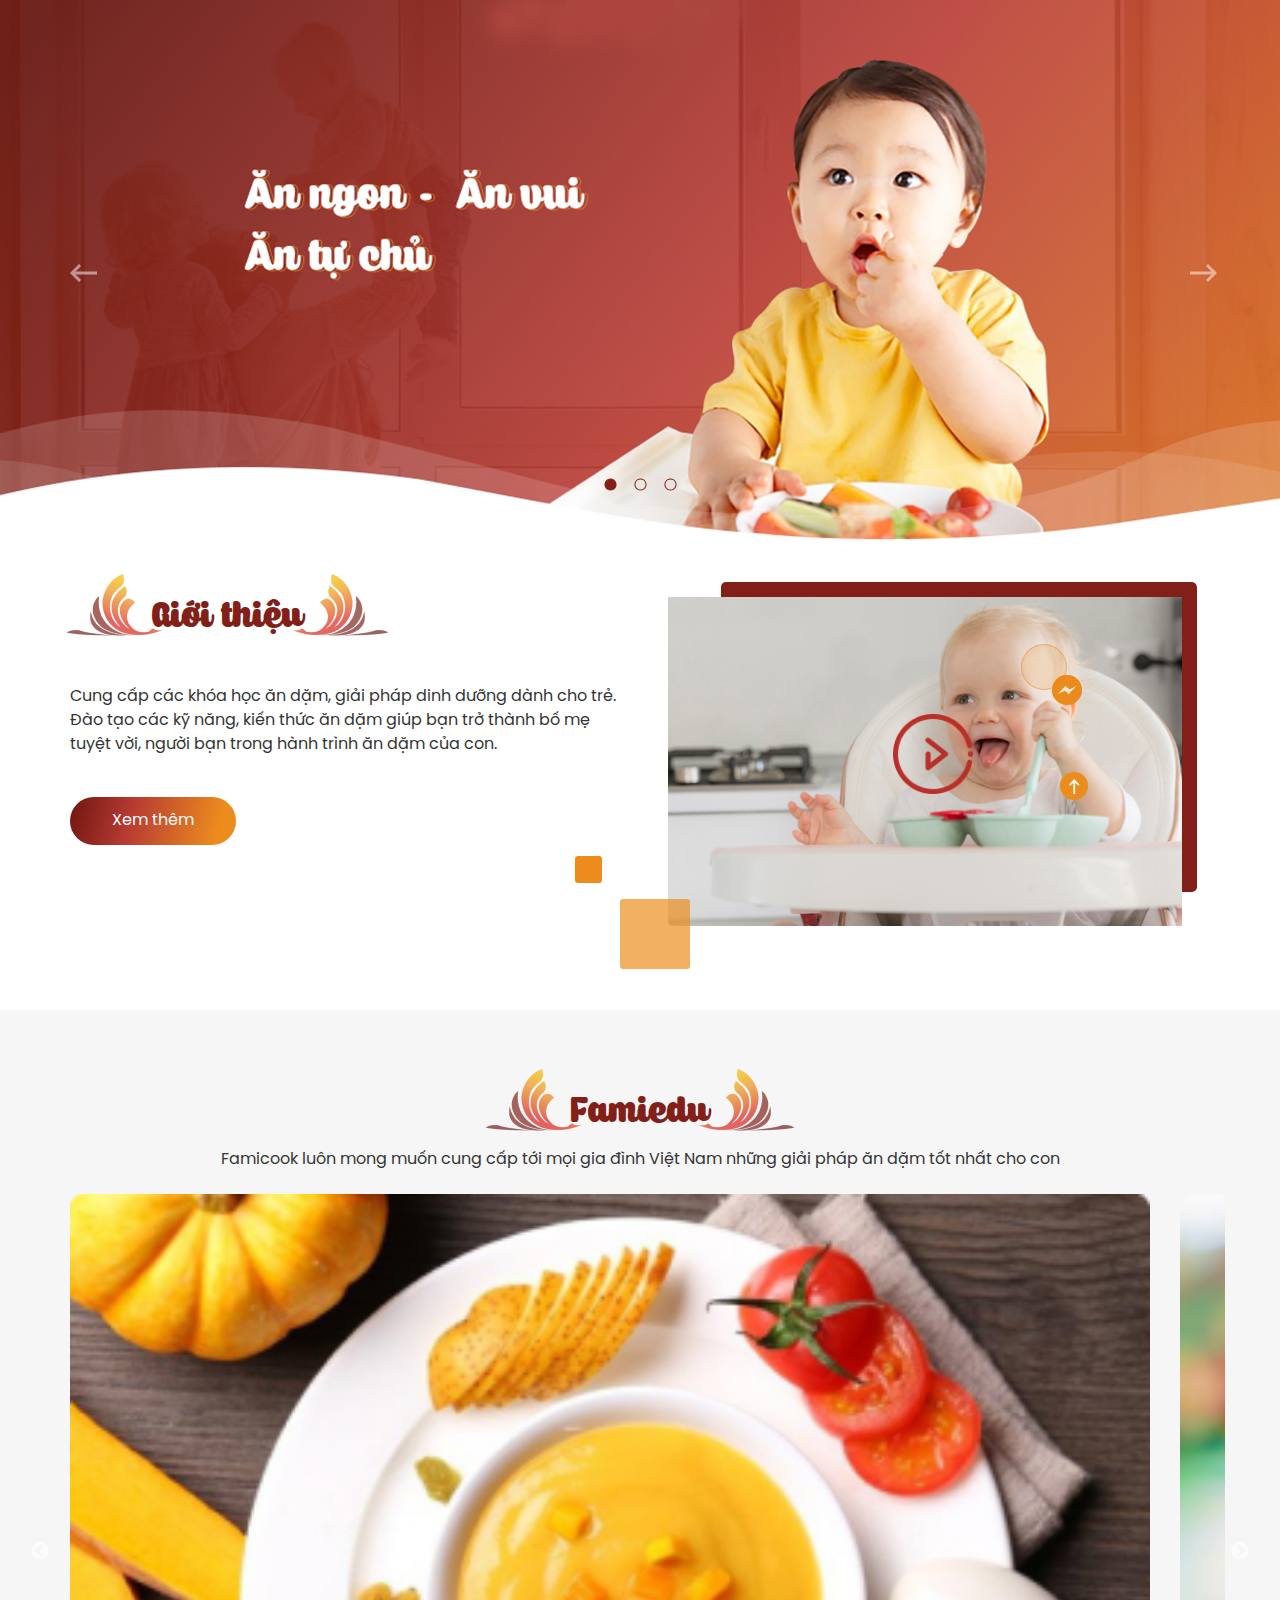
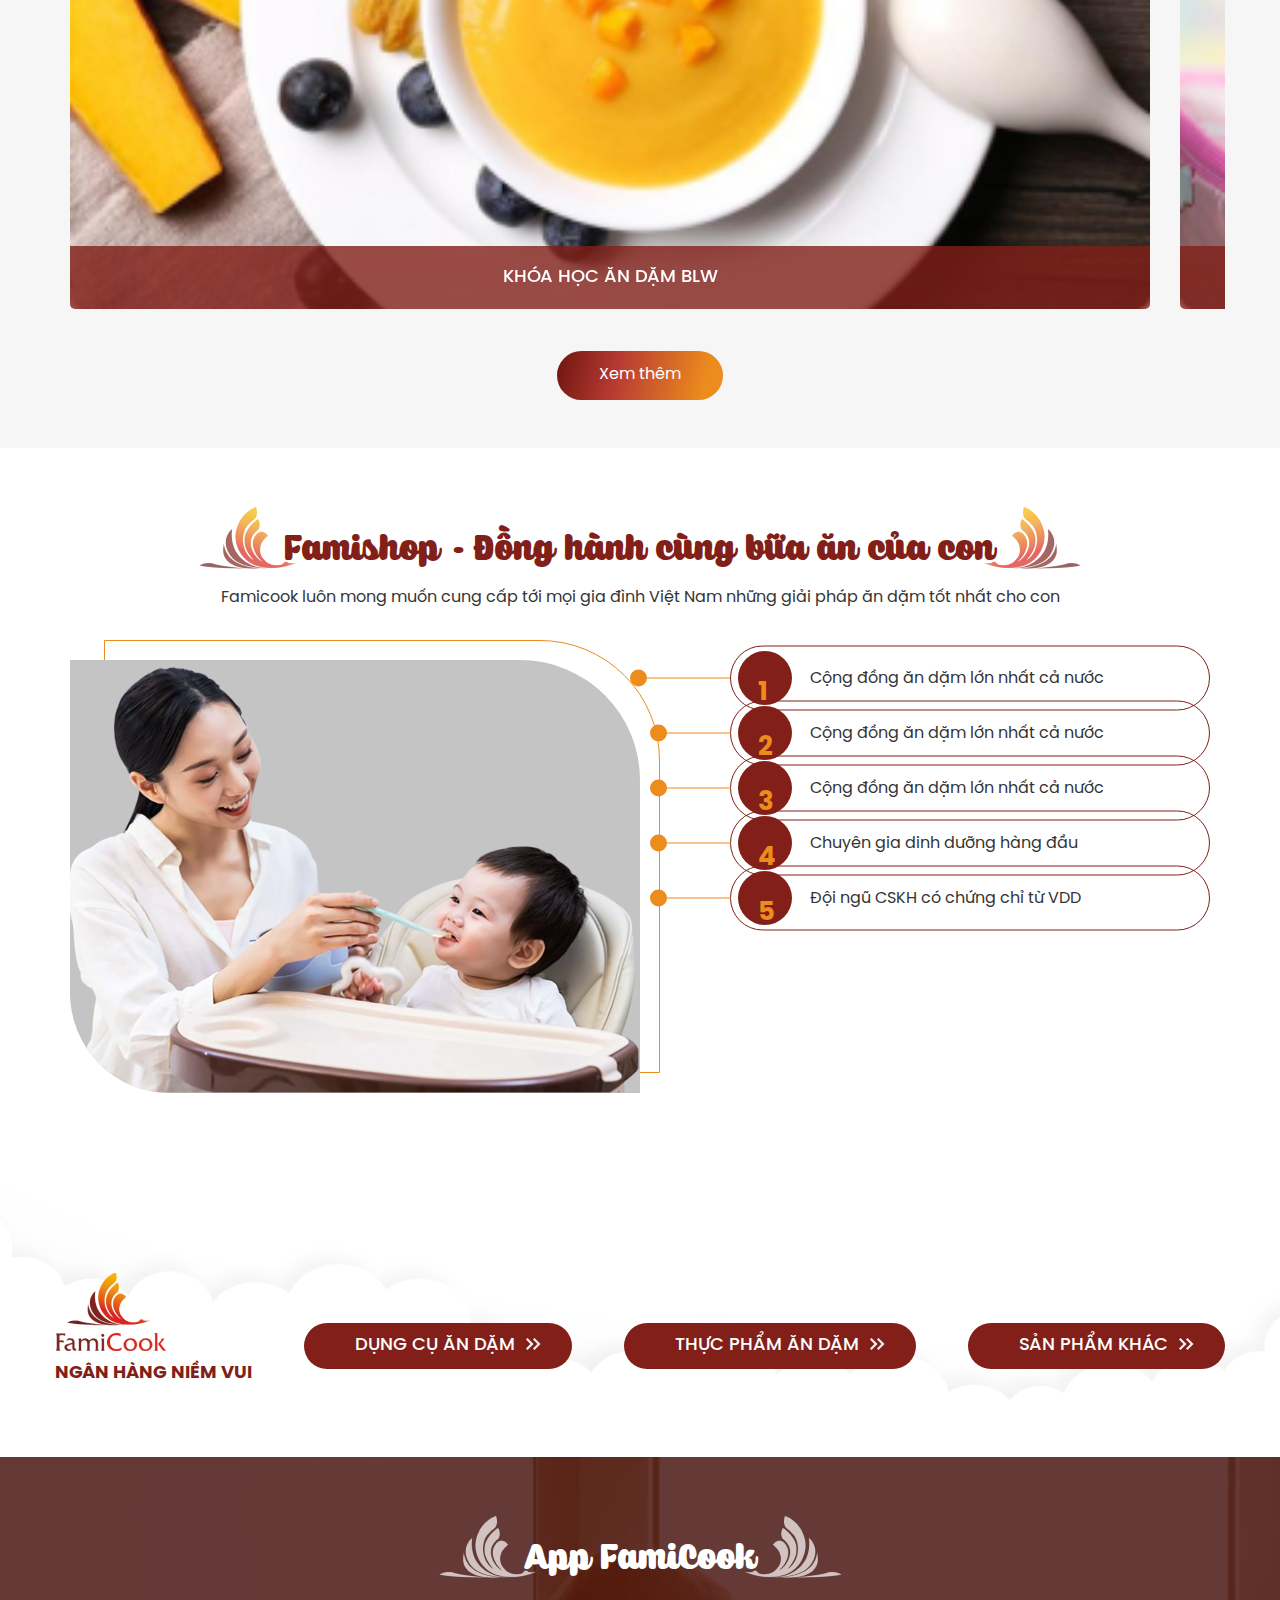
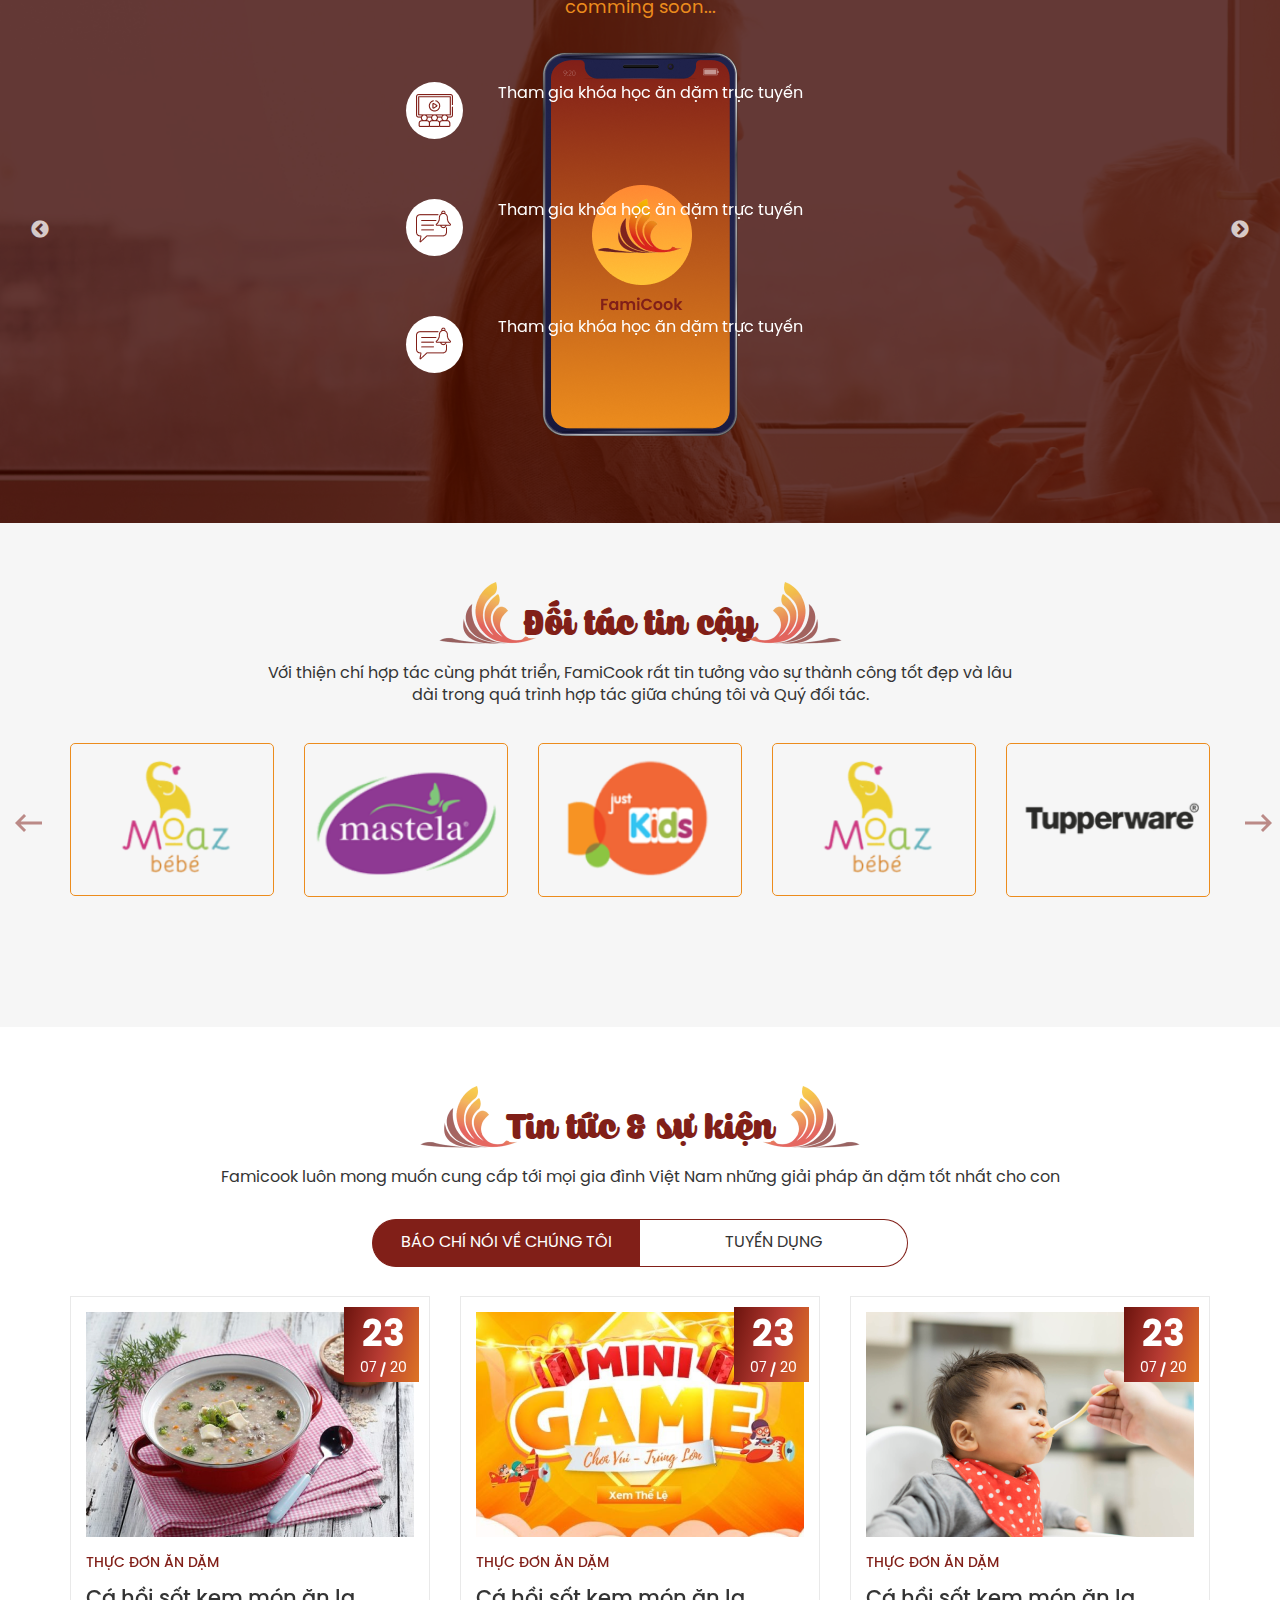
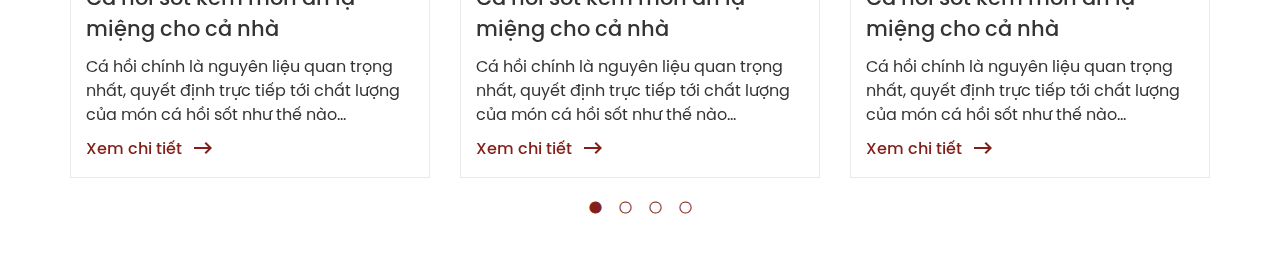
<file: index_mobile.html>
<!DOCTYPE html>
<html>
<head>
	<title> MOBILE Trang chu</title>
    <meta http-equiv="content-type" content="text/html; charset=utf-8">
    <meta http-equiv="X-UA-Compatible" content="IE=edge" >
    <meta name="viewport" content="width=device-width, initial-scale=1.0, user-scalable=no" />
    <meta name="description" content="">
    <meta name="keywords" content="">
    <link href="https://fonts.googleapis.com/css2?family=Nunito:wght@600&display=swap" rel="stylesheet">
    <link rel="stylesheet" type="text/css" href="bootstrap/css/bootstrap.min.css">
    <link rel="stylesheet" type="text/css" href="css/style-tr.css">
    <link rel="stylesheet" type="text/css" href="css/animate.css">
    <link rel="stylesheet" type="text/css" href="css/responsive.css">
    <link rel="stylesheet" type="text/css" href="slick/slick.css">
    <link rel="stylesheet" type="text/css" href="slick/slick-theme.css">
    <script src="js/jquery.min.js" type="text/javascript"></script>
    <script type="text/javascript" src="slick/slick.min.js"></script>
    <script src="bootstrap/js/bootstrap.min.js" type="text/javascript"></script>
</head>
<body>

<header>
    
    <div class="header-mobile">
        <div class="top-mobile">
            <div class="mb-left">
                <span> <img src="images/logomobile.png" alt=""> </span>
                <span>
                    <p>0916 617 687</p>
                </span>
            </div>
            <div class="mb-right">
                <div class="icon-mb-right">
                    <span><a href="" title=""> <img src="images/fb.png"> </a></span>
                    <span><a href="" title=""> <img src="images/ins.png"></a> </span>
                    <span><a href="" title=""> <img src="images/youtobe.png"></a> </span>
                </div>
            </div>
        </div>
        <div class="bottom-mobile">
            <div class="humberger-menu">
                <div class="icon-menu"> <img src="images/humberger.png" alt=""> </div>
                <div class="sub-menu-mb">
                    <ul>
                        <li>  <span><img src="images/logot.png" alt=""></span> <a href="" title="">TRANG CHỦ</a> </li>
                        <li>  <span><img src="images/logot.png" alt=""></span> <a href="" title="">GIỚI THIỆU</a> </li>
                        <li> <span><img src="images/logot.png" alt=""></span><a href="" title="">  FAMIEDU</a> </li>
                        <li> <span><img src="images/logot.png" alt=""></span>  <a href="" title=""> TIN TỨC</a> </li>
                        <li> <span><img src="images/logot.png" alt=""></span> <a href="" title=""> TUYỂN DỤNG</a> </li>
                        <li>  <span><img src="images/logot.png" alt=""></span><a href="" title=""> LIÊN HỆ</a> </li>
                        <li>  <span><img src="images/logot.png" alt=""></span>
                            <span>
                                <a href="" title="" class="active">VIETNAM </a>
                                <a href="" title="">ENGLISH </a> 
                            </span>
                        </li>
                    </ul>
                    
                </div>
            </div>
            <div class="logo-mo">
                <a href="" title=""> <img src="images/logomb.png" alt=""> </a>
            </div>
            <div class="search-mb">
                <div class="img-serach"> <img src="images/lup.png" alt=""> </div>
                <div class="item-search">
                    <form>
                        <input type="text" name="" placeholder="Tìm kiếm">
                        <a href="" title="" class="btn btn-searchmb"> <img src="images/searchmb.png"> </a>
                    </form>
                </div>
            </div>
        </div>
    </div>
</header>

<div class="slider-page">
    <div class="slide-homepage">
        <div class="item">
            <img src="images/slide1.png" alt="">
        </div>
        <div class="item">
           <img src="images/slide1.png" alt="">
        </div>
        <div class="item">
           <img src="images/slide1.png" alt="">
        </div>
    </div>
</div>

<div class="section-video">
    <div class="container container-fluid">
        <div class="row">
            <div class="col-md-6 col-sm-6 introduce">
                <div class="title-style-1">
                    <h2><span> Giới thiệu </span></h2>
                </div>
                <p class="description-title">Cung cấp các khóa học ăn dặm, giải pháp dinh dưỡng dành cho trẻ. Đào tạo các kỹ năng, kiến thức ăn dặm giúp bạn trở thành bố mẹ tuyệt vời, người bạn trong hành trình ăn dặm của con.</p>
                <div class="btn-famicook">
                    <a href="" class="btn btn-seemore" title=""> Xem thêm </a>
                </div>
            </div>
            <div class="col-md-6 col-sm-6 video-homepage">
                
                    <a href="" title="" class="btn" data-toggle="modal" data-target="#myModal">
                        <div class="img-thumnail">
                            <img src="images/thumnail.png" alt="">
                            <img class="btn-play" alt="" src="images/play-video.png">
                        </div>
                    </a>
               
                <!-- video -->
                      <!-- Modal -->
                      <div class="modal fade" id="myModal" role="dialog">
                        <div class="modal-dialog">
                        
                          <!-- Modal content-->
                          <div class="modal-content">
                            <div class="modal-body">
                                        <iframe width="560" height="315" src="https://www.youtube.com/embed/T1-r_feNNnw" frameborder="0" allow="accelerometer; autoplay; encrypted-media; gyroscope; picture-in-picture" allowfullscreen=""></iframe>
                                   
                            </div>
                            <div class="modal-footer">
                              <button type="button" class="btn btn-default" data-dismiss="modal">Close</button>
                            </div>
                          </div>
                          
                        </div>
                      </div>
                    <!-- video -->
            </div>
        </div>
    </div>
</div>


<div class="section-post-homepage">
    <div class="poster">
        <a href="" title=""> <img src="images/poster.png" alt=""> </a>
    </div>
    <div class="container container-fluid">
        <div class="row">
            <div class="title-style-1 style-center padding-top-60">
                <h2><span> Famiedu </span></h2>
                <p>Famicook luôn mong muốn cung cấp tới mọi gia đình Việt Nam những giải pháp ăn dặm tốt nhất cho con</p>
            </div>
            <div class="post-page post-page-slide-mb">
                <div class="col-md-4 col-sm-4 col-xs-12 post-col">
                    <div class="post-item">
                        <div class="img">
                            <a href="" title=""><img src="images/1.png" alt=""></a>
                            <div class="title">
                                <p>KHÓA HỌC ĂN DẶM BLW</p>
                            </div>
                        </div>
                        <div class="content">
                            <a href="" title=""><p>KHÓA HỌC ĂN DẶM BLW</p>
                                <span>Xem ngay</span>
                            </a>
                        </div>
                    </div>
                </div>
                <div class="col-md-4 col-sm-4 col-xs-12 post-col">
                    <div class="post-item">
                        <div class="img">
                            <a href="" title=""><img src="images/2.png" alt=""></a>
                            <div class="title">
                                <p>KHÓA HỌC ĂN DẶM BLW</p>
                            </div>
                        </div>
                        <div class="content">
                            <a href="" title=""><p>KHÓA HỌC ĂN DẶM BLW</p>
                                <span>Xem ngay</span>
                            </a>
                        </div>
                    </div>
                </div>
                <div class="col-md-4 col-sm-4 col-xs-12 post-col">
                    <div class="post-item">
                        <div class="img">
                            <a href="" title=""><img src="images/3.png" alt=""></a>
                            <div class="title">
                                <p>KHÓA HỌC ĂN DẶM BLW</p>
                            </div>
                        </div>
                        <div class="content">
                            <a href="" title=""><p>KHÓA HỌC ĂN DẶM BLW</p>
                                <span>Xem ngay</span>
                            </a>
                        </div>
                    </div>
                </div>
                <div class="col-md-4 col-sm-4 col-xs-12 post-col">
                    <div class="post-item">
                        <div class="img">
                            <a href="" title=""><img src="images/4.png" alt=""></a>
                            <div class="title">
                                <p>KHÓA HỌC ĂN DẶM BLW</p>
                            </div>
                        </div>
                        <div class="content">
                            <a href="" title=""><p>KHÓA HỌC ĂN DẶM BLW</p>
                                <span>Xem ngay</span>
                            </a>
                        </div>
                    </div>
                </div>
                <div class="col-md-4 col-sm-4 col-xs-12 post-col">
                    <div class="post-item">
                        <div class="img">
                            <a href="" title=""><img src="images/5.png" alt=""></a>
                            <div class="title">
                                <p>KHÓA HỌC ĂN DẶM BLW</p>
                            </div>
                        </div>
                        <div class="content">
                            <a href="" title=""><p>KHÓA HỌC ĂN DẶM BLW</p>
                                <span>Xem ngay</span>
                            </a>
                        </div>
                    </div>
                </div>
                <div class="col-md-4 col-sm-4 col-xs-12 post-col">
                    <div class="post-item">
                        <div class="img">
                            <a href="" title=""><img src="images/6.png" alt=""></a>
                            <div class="title">
                                <p>KHÓA HỌC ĂN DẶM BLW</p>
                            </div>
                        </div>
                        <div class="content">
                            <a href="" title=""><p>KHÓA HỌC ĂN DẶM BLW</p>
                                <span>Xem ngay</span>
                            </a>
                        </div>
                    </div>
                </div>
            </div>
            <div class="btn-famicook style-center">
                <a href="" class="btn btn-seemore" title=""> Xem thêm </a>
            </div>
        </div>
    </div>
    <div class="poster">
        <a href="" title=""> <img src="images/poster.png" alt=""> </a>
    </div>
</div>

<div class="section-famishop">
    <div class="container container-fluid">
        <div class="row">
            <div class="title-style-1 style-center padding-top-60">
                <h2><span>Famishop - Đồng hành cùng bữa ăn của con </span></h2>
                <p>Famicook luôn mong muốn cung cấp tới mọi gia đình Việt Nam những giải pháp ăn dặm tốt nhất cho con</p>
            </div>
            <div class="famishop-homepage">
                <div class="col-md-6 col-sm-6 famishop-banner">
                    <div class="img">
                        <a href="" title=""> <img src="images/banner-shop.png" alt=""> </a>
                    </div>
                </div>
                <div class="col-md-6 col-sm-12 fami-style1-text">
                    <div class="item text-1">
                        <div class="text">
                            <p><span>1</span>Cộng đồng ăn dặm lớn nhất cả nước</p>
                        </div>
                    </div>
                    <div class="item text-2">
                        <div class="text">
                            <p><span>2</span>Cộng đồng ăn dặm lớn nhất cả nước</p>
                        </div>
                    </div>
                    <div class="item text-2">
                        <div class="text">
                            <p><span>3</span>Cộng đồng ăn dặm lớn nhất cả nước</p>
                        </div>
                    </div>
                    <div class="item text-2">
                        <div class="text">
                            <p><span>4</span>Chuyên gia dinh dưỡng hàng đầu</p>
                        </div>
                    </div>
                    <div class="item text-2">
                        <div class="text">
                            <p><span>5</span>Đội ngũ CSKH có chứng chỉ từ VDD</p>
                        </div>
                    </div>
                </div>
            </div>
        </div>
    </div>
</div>

<div class="section-linkpage">
    <div class="container">
        <div class="row">
            <div class="link-page">
                <span>
                    <a href="" title=""> <img src="images/img1.png"> 
                    <p>NGÂN HÀNG NIỀM VUI</p></a>
                </span>
                <span>
                    <a href="" class="btn btn-link" title="">DỤNG CỤ ĂN DẶM</a>
                </span>
                <span>
                    <a href="" class="btn btn-link" title="">THỰC PHẨM ĂN DẶM</a>
                </span>
                <span>
                    <a href="" class="btn btn-link" title="">SẢN PHẨM KHÁC</a>
                </span>
            </div>
        </div>
    </div>
</div>

<div class="section-app">
    <div class="container container-fluid">
        <div class="row">
            <div class="title-style-white style-center padding-top-60">
                <h2><span>App FamiCook</span></h2>
                <p>comming soon...</p>
            </div>
            <div class="fami-app">
                <div class="img-app">
                    <img src="images/dt.png" alt="">
                </div>
                <div class="fami-app-slide">
                    <div class="box">
                        <div class="item-app">
                            <div class="img">
                               <img src="images/a1.png" alt="">
                            </div>
                            <p>Tham gia khóa học ăn dặm trực tuyến</p>
                        </div>
                        <div class="item-app">
                            <div class="img">
                               <img src="images/a2.png" alt="">
                            </div>
                            <p>Tham gia khóa học ăn dặm trực tuyến</p>
                        </div>
                        <div class="item-app">
                            <div class="img">
                               <img src="images/a2.png" alt="">
                            </div>
                            <p>Tham gia khóa học ăn dặm trực tuyến</p>
                        </div>
                    </div>
                    <div class="box">
                        <div class="item-app">
                            <div class="img">
                               <img src="images/a1.png" alt="">
                            </div>
                            <p>Tham gia khóa học ăn dặm trực tuyến</p>
                        </div>
                        <div class="item-app">
                            <div class="img">
                               <img src="images/a2.png" alt="">
                            </div>
                            <p>Tham gia khóa học ăn dặm trực tuyến</p>
                        </div>
                        <div class="item-app">
                            <div class="img">
                               <img src="images/a2.png" alt="">
                            </div>
                            <p>Tham gia khóa học ăn dặm trực tuyến</p>
                        </div>
                    </div>
                    
                </div>
                
            </div>
        </div>
    </div>
</div>

<div class="parner">
    <div class="container container-fluid">
        <div class="row">
            <div class="title-style-1 style-center padding-top-60">
                <h2><span>Đối tác tin cậy</span></h2>
                <p>Với thiện chí hợp tác cùng phát triển, FamiCook rất tin tưởng vào sự thành công tốt đẹp và lâu dài trong quá trình hợp tác giữa chúng tôi và Quý đối tác.</p>
            </div>
            <div class="slider-partner">
                <div class="item">
                    <img src="images/p1.png" alt="">
                </div>
                <div class="item">
                    <img src="images/p2.png" alt="">
                </div>
                <div class="item">
                    <img src="images/p3.png" alt="">
                </div>
                <div class="item">
                    <img src="images/p4.png" alt="">
                </div>
                <div class="item">
                    <img src="images/p5.png" alt="">
                </div>
                <div class="item">
                    <img src="images/p1.png" alt="">
                </div>
                <div class="item">
                    <img src="images/p2.png" alt="">
                </div>
                <div class="item">
                    <img src="images/p3.png" alt="">
                </div>
                <div class="item">
                    <img src="images/p4.png" alt="">
                </div>
                <div class="item">
                    <img src="images/p5.png" alt="">
                </div>
            </div>
        </div>
    </div>
</div>

<div class="new-fami">
    <div class="container container-fluid">
        <div class="row">
            <div class="title-style-1 style-center padding-top-60">
                <h2><span>Tin tức & sự kiện</span></h2>
                <p>Famicook luôn mong muốn cung cấp tới mọi gia đình Việt Nam những giải pháp ăn dặm tốt nhất cho con</p>
            </div>
            <!-- tab -->
            <div class="nav-tabs-news">
                <ul class="nav nav-tabs" id="myTab" role="tablist">
                      <li class="nav-item active">
                        <a class="nav-link" id="home-tab" data-toggle="tab" href="#home" role="tab" aria-controls="home" aria-selected="true">BÁO CHÍ NÓI VỀ CHÚNG TÔI</a>
                      </li>
                      <li class="nav-item">
                        <a class="nav-link" id="profile-tab" data-toggle="tab" href="#profile" role="tab" aria-controls="profile" aria-selected="false"> TUYỂN DỤNG</a>
                      </li>
                </ul>
            </div>
            <div class="tab-content tab-content-news" id="myTabContent">
                  <div class="tab-pane fade show active in" id="home" role="tabpanel" aria-labelledby="home-tab">
                    <div class="your-class">
                        <div class="col-md-4 new-col">
                            <div class="new-item">
                                <div class="img"> <img src="images/n1.png" alt=""> </div>
                                <div class="content-news">
                                    <div class="cate-news"> <a href="" title="">THỰC ĐƠN ĂN DẶM</a> </div>
                                    <div class="title-news">
                                        <h4><a href="" title="">Cá hồi sốt kem món ăn lạ miệng cho cả nhà</a></h4>
                                        <p>Cá hồi chính là nguyên liệu quan trọng nhất, quyết định trực tiếp tới chất lượng của món cá hồi sốt như thế nào...</p>
                                    </div>
                                    <div class="see-detail"> <a href="" title="">Xem chi tiết</a> </div>
                                </div>
                                <div class="date-news">
                                    <p><span>23</span><span>07</span><span>20</span></p>
                                </div>
                            </div>
                        </div>
                    <div class="col-md-4 new-col">
                        <div class="new-item">
                            <div class="img"> <img src="images/n2.png" alt=""> </div>
                            <div class="content-news">
                                <div class="cate-news"> <a href="" title="">THỰC ĐƠN ĂN DẶM</a> </div>
                                <div class="title-news">
                                    <h4><a href="" title="">Cá hồi sốt kem món ăn lạ miệng cho cả nhà</a></h4>
                                    <p>Cá hồi chính là nguyên liệu quan trọng nhất, quyết định trực tiếp tới chất lượng của món cá hồi sốt như thế nào...</p>
                                </div>
                                <div class="see-detail"> <a href="" title="">Xem chi tiết</a> </div>
                            </div>
                            <div class="date-news">
                                <p><span>23</span><span>07</span><span>20</span></p>
                            </div>
                        </div>
                    </div>
                    <div class="col-md-4 new-col">
                        <div class="new-item">
                            <div class="img"> <img src="images/n3.png" alt=""> </div>
                            <div class="content-news">
                                <div class="cate-news"> <a href="" title="">THỰC ĐƠN ĂN DẶM</a> </div>
                                <div class="title-news">
                                    <h4><a href="" title="">Cá hồi sốt kem món ăn lạ miệng cho cả nhà</a></h4>
                                    <p>Cá hồi chính là nguyên liệu quan trọng nhất, quyết định trực tiếp tới chất lượng của món cá hồi sốt như thế nào...</p>
                                </div>
                                <div class="see-detail"> <a href="" title="">Xem chi tiết</a> </div>
                            </div>
                            <div class="date-news">
                                <p><span>23</span><span>07</span><span>20</span></p>
                            </div>
                        </div>
                    </div>
                    <div class="col-md-4 new-col">
                        <div class="new-item">
                            <div class="img"> <img src="images/n1.png" alt=""> </div>
                            <div class="content-news">
                                <div class="cate-news"> <a href="" title="">THỰC ĐƠN ĂN DẶM</a> </div>
                                <div class="title-news">
                                    <h4><a href="" title="">Cá hồi sốt kem món ăn lạ miệng cho cả nhà</a></h4>
                                    <p>Cá hồi chính là nguyên liệu quan trọng nhất, quyết định trực tiếp tới chất lượng của món cá hồi sốt như thế nào...</p>
                                </div>
                                <div class="see-detail"> <a href="" title="">Xem chi tiết</a> </div>
                            </div>
                            <div class="date-news">
                                <p><span>23</span><span>07</span><span>20</span></p>
                            </div>
                        </div>
                    </div>
                    </div>
                  </div>
                  <div class="tab-pane fade" id="profile" role="tabpanel" aria-labelledby="profile-tab">
                    <div class="your-class">
                      <div class="col-md-4 new-col">
                        <div class="new-item">
                            <div class="img"> <img src="images/n1.png" alt=""> </div>
                            <div class="content-news">
                                <div class="cate-news"> <a href="" title="">THỰC ĐƠN ĂN DẶM</a> </div>
                                <div class="title-news">
                                    <h4><a href="" title="">Cá hồi sốt kem món ăn lạ miệng cho cả nhà</a></h4>
                                    <p>Cá hồi chính là nguyên liệu quan trọng nhất, quyết định trực tiếp tới chất lượng của món cá hồi sốt như thế nào...</p>
                                </div>
                                <div class="see-detail"> <a href="" title="">Xem chi tiết</a> </div>
                            </div>
                            <div class="date-news">
                                <p><span>23</span><span>07</span><span>20</span></p>
                            </div>
                        </div>
                    </div>
                    <div class="col-md-4 new-col">
                        <div class="new-item">
                            <div class="img"> <img src="images/n2.png" alt=""> </div>
                            <div class="content-news">
                                <div class="cate-news"> <a href="" title="">THỰC ĐƠN ĂN DẶM</a> </div>
                                <div class="title-news">
                                    <h4><a href="" title="">Cá hồi sốt kem món ăn lạ miệng cho cả nhà</a></h4>
                                    <p>Cá hồi chính là nguyên liệu quan trọng nhất, quyết định trực tiếp tới chất lượng của món cá hồi sốt như thế nào...</p>
                                </div>
                                <div class="see-detail"> <a href="" title="">Xem chi tiết</a> </div>
                            </div>
                            <div class="date-news">
                                <p><span>23</span><span>07</span><span>20</span></p>
                            </div>
                        </div>
                    </div>
                    <div class="col-md-4 new-col">
                        <div class="new-item">
                            <div class="img"> <img src="images/n3.png" alt=""> </div>
                            <div class="content-news">
                                <div class="cate-news"> <a href="" title="">THỰC ĐƠN ĂN DẶM</a> </div>
                                <div class="title-news">
                                    <h4><a href="" title="">Cá hồi sốt kem món ăn lạ miệng cho cả nhà</a></h4>
                                    <p>Cá hồi chính là nguyên liệu quan trọng nhất, quyết định trực tiếp tới chất lượng của món cá hồi sốt như thế nào...</p>
                                </div>
                                <div class="see-detail"> <a href="" title="">Xem chi tiết</a> </div>
                            </div>
                            <div class="date-news">
                                <p><span>23</span><span>07</span><span>20</span></p>
                            </div>
                        </div>
                    </div>
                    <div class="col-md-4 new-col">
                        <div class="new-item">
                            <div class="img"> <img src="images/n1.png" alt=""> </div>
                            <div class="content-news">
                                <div class="cate-news"> <a href="" title="">THỰC ĐƠN ĂN DẶM</a> </div>
                                <div class="title-news">
                                    <h4><a href="" title="">Cá hồi sốt kem món ăn lạ miệng cho cả nhà</a></h4>
                                    <p>Cá hồi chính là nguyên liệu quan trọng nhất, quyết định trực tiếp tới chất lượng của món cá hồi sốt như thế nào...</p>
                                </div>
                                <div class="see-detail"> <a href="" title="">Xem chi tiết</a> </div>
                            </div>
                            <div class="date-news">
                                <p><span>23</span><span>07</span><span>20</span></p>
                            </div>
                        </div>
                    </div>
                    </div>
                  </div>
                  
                  </div>
            </div>
            
            <!-- tab -->
        </div>
    </div>
</div>



<footer>
    <div class="footer-mobile">
        <div class="footer-top">
            <div class="container container-fluid">
                <div class="row">
                    <div class="col-md-4 col-sm-6 col-xs-12 footer-lo">
                        <div class="logo-footer">
                            <img src="images/logo-footer.png" alt="">
                        </div>
                        <ul class="address-footer">
                            <li>
                                <span> <img src="images/f1.png" alt=""> </span>
                                <p>17T5 Hoàng Đạo Thúy, Thanh Xuân, Hà Nội</p>
                            </li>
                            <li>
                                <span> <img src="images/f2.png" alt=""> </span>
                                <p>0916 617 687</p>
                            </li>
                            <li>
                                <span> <img src="images/f3.png" alt=""> </span>
                                <p>cskh.famiedu@gmail.com</p>
                            </li>
                        </ul>
                        <div class="icon-footer">
                            <span><a href="" title=""> <img src="images/fbft.png"> </a></span>
                            <span><a href="" title=""> <img src="images/youtobe.png"></a> </span>
                        </div>
                    </div>
                    <div class="col-md-3 col-sm-6 col-xs-5 list-cate-footer">
                        <h4>CÔNG TY </h4>
                        <ul class="list-cate">
                            <li><a href="" title="">Về FamiCook</a></li>
                            <li><a href="" title="">Tin tức </a></li>
                            <li><a href="" title="">Tuyển dụng </a></li>
                            <li><a href="" title="">Liên hệ</a></li>
                        </ul>
                    </div>
                    <div class="col-xs-7">
                        <div class="list-cate-footer">
                            <h4>DỊCH VỤ </h4>
                            <ul class="list-cate">
                                <li><a href="" title="">Khóa học ăn dặm</a></li>
                                <li><a href="" title="">Cửa hàng </a></li>
                            </ul>
                        </div>
                        <div class="list-cate-footer">
                            <h4>LIÊN KẾT </h4>
                            <ul class="list-cate">
                                <li><a href="" title="">Famistore</a></li>
                            </ul>
                        </div>
                    </div>
                </div>
            </div>
        </div>
        <div class="footer-bottom">
            <p>@2020 Bản quyền thuộc FamiCook</p>
        </div>
    </div>
</footer>
<a href="#" class="top-up"><img src="images/top.png"></a>
<a href="#" class="circle zalo-btn"><img src="images/zalo.png"></a>

<script type="text/javascript" src="js/wow.min.js"></script>
<script type="text/javascript" src="js/custrom-tr.js"></script>
</body>
</html>
</file>
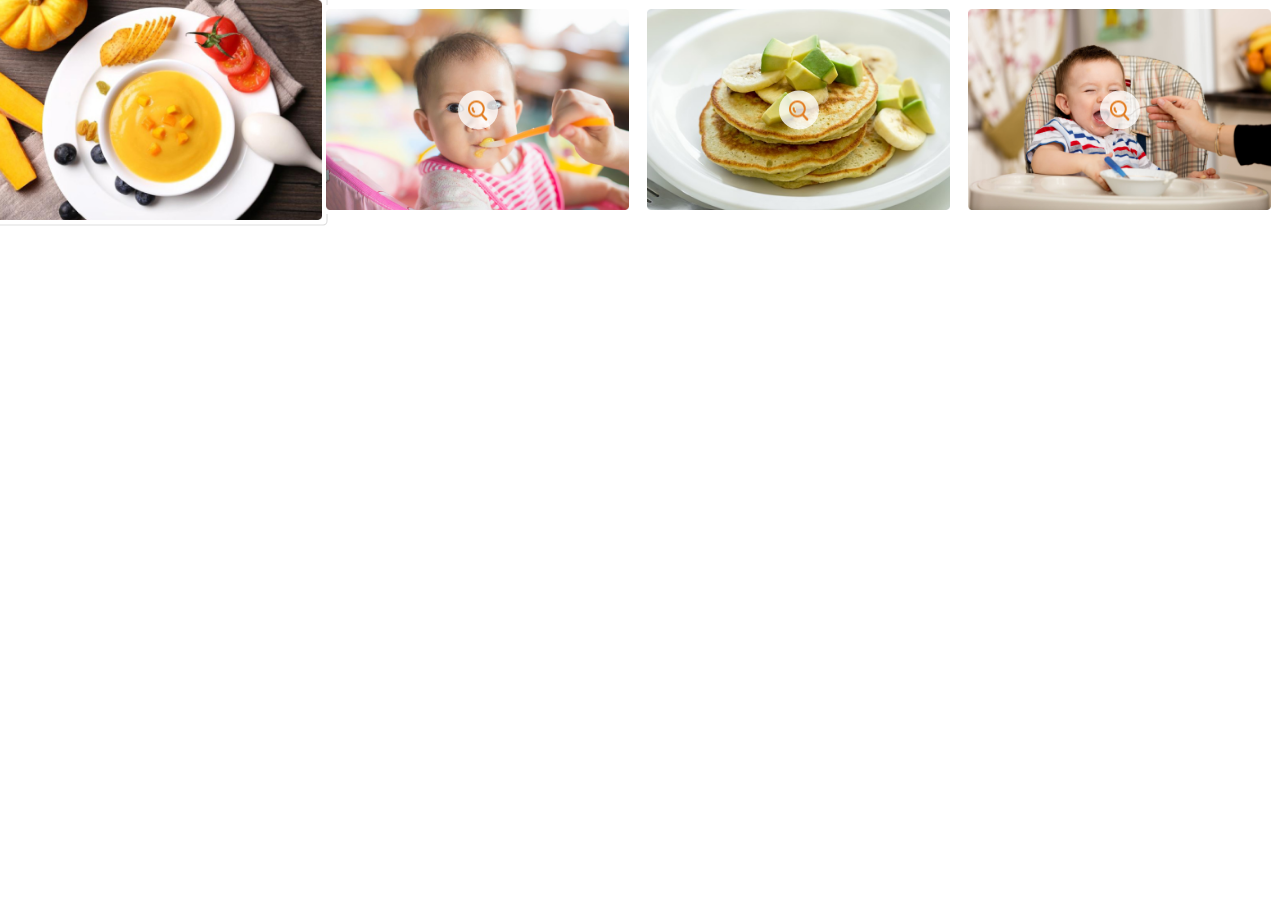
<file: test.html>
<!DOCTYPE html>
<html>
<head>
	<title>Trang chu</title>
    <meta http-equiv="content-type" content="text/html; charset=utf-8">
    <meta http-equiv="X-UA-Compatible" content="IE=edge" >
    <meta name="viewport" content="width=device-width, initial-scale=1.0, user-scalable=no" />
    <meta name="description" content="">
    <meta name="keywords" content="">
    <link href="https://fonts.googleapis.com/css2?family=Poppins:wght@300;400;600;700;800;900&display=swap" rel="stylesheet">
    <link href="https://fonts.googleapis.com/css2?family=Nunito:wght@600&display=swap" rel="stylesheet">
    <link rel="stylesheet" type="text/css" href="bootstrap/css/bootstrap.min.css">
    <link rel="stylesheet" type="text/css" href="css/style-tr.css">
    <link rel="stylesheet" type="text/css" href="css/responsive.css">
    <link rel="stylesheet" type="text/css" href="slick/slick.css">
    <link rel="stylesheet" type="text/css" href="slick/slick-theme.css">
    <script src="js/jquery.min.js" type="text/javascript"></script>
    <script src="bootstrap/js/bootstrap.min.js" type="text/javascript"></script>
</head>
<body>


        
<div class="gallery-feedback"> 
  <ul class="list-inline">
    <li><a href="#myGallery"data-slide-to="0"><img class="img-thumbnail" src="images/1.png" data-toggle="modal" data-target="#myimg"></a></li>
    <li><a href="#myGallery" data-slide-to="1"><img class="img-thumbnail" src="images/2.png" data-toggle="modal" data-target="#myimg"></a></li>
    <li><a href="#myGallery" data-slide-to="2"><img class="img-thumbnail" src="images/3.png" data-toggle="modal" data-target="#myimg"></a></li>
    <li><a href="#myGallery" data-slide-to="3"><img class="img-thumbnail" src="images/4.png" data-toggle="modal" data-target="#myimg"></a></li>
  </ul>
    <!--modal body-->
  <div class="modal fade" id="myimg" tabindex="-1" role="dialog" aria-labelledby="myModalLabel" aria-hidden="true">
    <div class="modal-dialog">
      <div class="modal-content">
        <div class="modal-header">
          <button type="button" class="close" data-dismiss="modal" title="Close">
          <span class="glyphicon glyphicon-remove"></span></button>
        </div>
        <div class="modal-body">
          <div id="myGallery" class="carousel slide" data-interval="false">
            <div class="carousel-inner">
              <div class="item active">
                <img src="images/1.png" alt="">
              </div>
              <div class="item">
                <img src="images/2.png" alt="">
              </div>
              <div class="item">
                <img src="images/3.png" alt="">
              </div>
              <div class="item">
                <img src="images/4.png" alt="">
              </div>
              <div class="item">
                <img src="images/5.png" alt="">
              </div>
            </div>
            <a class="left carousel-control" href="#myGallery" role="button" data-slide="prev">
            <span class="glyphicon glyphicon-chevron-left"></span></a> 
            <a class="right carousel-control" href="#myGallery" role="button" data-slide="next">
            <span class="glyphicon glyphicon-chevron-right"></span></a>
          </div>
        </div>
      </div>
    </div>
  </div>
</div> 



<script type="text/javascript" src="slick/slick.min.js"></script>
<script type="text/javascript" src="js/wow.min.js"></script>
<script type="text/javascript" src="js/custrom-tr.js"></script>

<script>

</script>
</body>
</html>
</file>
<file: css/style-tr.css>
@charset "UTF-8";
.header-top .top, .header-top .bottom {
  display: inline-block;
  width: 100%;
}

.left-top {
  margin-top: 15px;
}
.left-top p {
  font-family: SVN-Alek;
  font-size: 24px;
  line-height: 24px;
  color: #811F18;
  margin-bottom: 0;
  display: none;
}
.left-top img {
  max-width: 100%;
}

.left-bottom {
  display: flex;
}
.left-bottom img {
  max-width: 100%;
}
.left-bottom span {
  margin-right: 20px;
}
.left-bottom span p {
  font-family: Poppins;
  font-size: 14px;
  color: #610E08;
  margin-bottom: 0;
}
.left-bottom span p strong {
  font-weight: 600;
}

.right-top span {
  font-size: 18px;
  margin-left: 20px;
}
.right-top span a:hover {
  text-decoration: none;
}
.right-top span a img {
  max-width: 100%;
}
.right-top span .btn-choose {
  font-family: Nunito;
  font-style: normal;
  font-weight: bold;
  font-size: 16px;
  color: #EC8C1D;
  text-transform: uppercase;
  opacity: 0.3;
  position: relative;
  padding: 0;
  padding-left: 7px;
}
.right-top span .btn-choose:before {
  position: absolute;
  content: "";
  width: 1px;
  height: 11px;
  background: #EC8C1D;
  left: 0;
  top: 5px;
}
.right-top span .btn-choose:first-child:before {
  display: none;
}
.right-top span .btn-active {
  color: #EC8C1D;
  opacity: 1;
}

.icon-header-right {
  float: right;
  margin-top: 15px;
}

.form-search form {
  float: right;
  width: 340px;
  position: relative;
}
.form-search form input {
  background: #FFFFFF;
  border: 1px solid #EC8C1D;
  box-sizing: border-box;
  border-radius: 5px;
  padding-left: 12px;
  width: 340px;
  padding-top: 8px;
  padding-bottom: 8px;
}
.form-search form input::placeholder {
  font-family: Poppins-regular;
  font-size: 14px;
  line-height: 21px;
  color: #848484;
}
.form-search form input:focus {
  outline: 0;
  box-shadow: 3px 2px 7px rgba(0, 0, 0, 0.25);
  transition: 0.4s;
}
.form-search form input:focus::placeholder {
  opacity: 0;
}
.form-search form .btn-search {
  position: absolute;
  right: 0px;
}

.header-bottom {
  margin-top: 10px;
  background: linear-gradient(104.47deg, #610E08 -7.09%, #B83B33 37.12%, #EC8C1D 87.96%);
}

.main-menu {
  padding-left: 0;
  padding-top: 6px;
  padding-bottom: 5px;
  margin-bottom: 0;
  display: flex;
  justify-content: space-between;
  position: relative;
}
.main-menu li {
  list-style: none;
}
.main-menu li:nth-child(3) {
  margin-right: 98px;
}
.main-menu li:nth-child(5) {
  margin-left: 98px;
}
.main-menu li a {
  font-family: Poppins;
  font-style: normal;
  font-weight: 500;
  font-size: 16px;
  line-height: 24px;
  color: #FFFFFF;
  vertical-align: -webkit-baseline-middle;
}
.main-menu li a:hover {
  text-decoration: none;
  color: #610e08;
  transition: 0.4s;
}
.main-menu .logo {
  position: absolute;
  left: 50%;
  top: -54px;
  transform: translate(-50%, 0);
  z-index: 1;
}
.main-menu .btn-lienhe {
  padding: 2px 18px;
  background: #fff;
  border-radius: 33px;
}
.main-menu .btn-lienhe a {
  color: #EC8C1D;
}
.main-menu .btn-lienhe:hover {
  background: #711610;
  transition: 0.4s;
}
.main-menu .btn-lienhe:hover a {
  color: #fff;
}

.slide-homepage {
  width: 100%;
  /*overflow: hidden;*/
}
.slide-homepage .item {
  width: 100%;
  height: 100%;
}
.slide-homepage .item img {
  width: 100%;
  object-fit: cover;
}
.slide-homepage .slick-prev {
  left: 250px !important;
  z-index: 1;
}
.slide-homepage .slick-prev:before {
  display: none;
}
.slide-homepage .slick-next {
  right: 250px !important;
  z-index: 1;
}
.slide-homepage .slick-next:before {
  display: none;
}
.slide-homepage .slick-dots {
  bottom: 50px;
}
.slide-homepage .slick-dots button:before {
  font-size: 13px;
  color: transparent;
  -webkit-text-stroke-width: 1px;
  -webkit-text-stroke-color: #811f18;
  opacity: 1;
}
.slide-homepage .slick-dots .slick-active button:before {
  font-size: 13px;
  color: #811f18;
  opacity: 1;
}

/* section video */
.title-style-1 h2 {
  font-family: SVN-Caprica;
  font-style: normal;
  font-weight: normal;
  font-size: 36px;
  color: #811f18;
  padding-left: 35px;
}
.title-style-1 h2 span {
  position: relative;
  padding: 0 47px;
}
.title-style-1 h2 span:before {
  position: absolute;
  content: url(../images/title-img.png);
  left: -40px;
  bottom: -10px;
}
.title-style-1 h2 span:after {
  position: absolute;
  content: url(../images/title-imgright.png);
  right: -40px;
  bottom: -10px;
}

.introduce .description-title {
  font-family: Poppins-regular;
  font-style: normal;
  font-weight: normal;
  font-size: 16px;
  color: #343434;
  margin-top: 50px;
}

.btn-seemore {
  background: linear-gradient(104.47deg, #610E08 -7.09%, #B83B33 37.12%, #EC8C1D 87.96%);
  border-radius: 38px;
  font-family: Poppins-regular;
  font-style: normal;
  font-weight: normal;
  font-size: 16px;
  color: #FFFFFF;
  padding: 13px 42px;
  border: none;
  margin-top: 30px;
}
.btn-seemore:hover {
  background: #610E08;
  transition: 0.6s;
  color: #fff;
}

.btn-gui {
  background: linear-gradient(104.47deg, #610E08 -7.09%, #B83B33 37.12%, #EC8C1D 87.96%);
  border-radius: 38px;
  font-family: Poppins-regular;
  font-style: normal;
  font-weight: normal;
  font-size: 16px;
  color: #FFFFFF;
  padding: 11px 52px;
  border: none;
  margin-top: 30px;
}
.btn-gui:hover {
  background: #610E08;
  transition: 0.6s;
  color: #fff;
}

.video-homepage {
  position: relative;
}
.video-homepage:before {
  position: absolute;
  content: "";
  width: 27px;
  height: 27px;
  background: #EC8C1D;
  border-radius: 3px;
  transform: matrix(-1, 0, 0, 1, 0, 0);
  left: -65px;
  bottom: 50px;
}
.video-homepage:after {
  position: absolute;
  content: "";
  width: 70px;
  height: 70px;
  background: #ec8c1db0;
  border-radius: 3px;
  transform: matrix(-1, 0, 0, 1, 0, 0);
  left: -20px;
  bottom: -36px;
}
.video-homepage .img-thumnail {
  position: relative;
  border-radius: 5px;
  overflow: hidden;
  padding-top: 15px;
  padding-right: 15px;
}
.video-homepage .img-thumnail:before {
  position: absolute;
  content: "";
  width: 90%;
  height: 90%;
  background: #811F18;
  border-radius: 5px;
  right: 0;
  top: 0;
  z-index: -1;
}
.video-homepage .img-thumnail img {
  width: 100%;
}
.video-homepage .img-thumnail .btn-play {
  position: absolute;
  width: 80px;
  height: 80px;
  top: 50%;
  left: 50%;
  transform: translate(-50%, -50%);
}
.video-homepage .modal-body {
  height: 350px;
}
.video-homepage .modal-body iframe {
  width: 100%;
}
.video-homepage .btn-info {
  color: #fff;
  background-color: transparent;
  border-color: transparent;
}

/* section post */
.post-page-slide-mb .slick-list {
  padding: 0px 60px 0px 0px;
}

.padding-top-60 {
  padding-top: 60px;
}

.section-post-homepage {
  background: #F6F6F6;
  margin-top: 6%;
  position: relative;
  padding-bottom: 3.7%;
}
.section-post-homepage .poster {
  z-index: 5;
  opacity: 0;
}
.section-post-homepage .poster:first-child {
  position: fixed;
  top: 200px;
  left: 30px;
}
.section-post-homepage .poster:last-child {
  position: fixed;
  top: 200px;
  right: 30px;
}

.style-center {
  text-align: center;
}
.style-center h2 {
  padding-left: 0;
}
.style-center p {
  font-family: Poppins-regular;
  font-style: normal;
  font-weight: normal;
  font-size: 16px;
  text-align: center;
  color: #343434;
  margin-top: 20px;
}

.post-item {
  position: relative;
  border-radius: 5px;
  overflow: hidden;
}
.post-item .img {
  width: 100%;
  position: relative;
  z-index: 0;
}
.post-item .img .title {
  position: absolute;
  background: rgba(129, 31, 24, 0.8);
  width: 100%;
  bottom: 0;
}
.post-item .img .title p {
  font-family: Poppins;
  font-style: normal;
  font-weight: normal;
  font-size: 18px;
  text-align: center;
  color: #FFFFFF;
  padding: 19px 0;
  margin-bottom: 0;
}
.post-item .img img {
  width: 100%;
}
.post-item:before {
  position: absolute;
  content: "";
  width: 100%;
  height: 100%;
  background: rgba(129, 31, 24, 0.8);
  top: 0;
  left: 0;
  z-index: 1;
  opacity: 0;
}
.post-item .content {
  width: 100%;
  text-align: center;
  position: absolute;
  top: 50%;
  left: 50%;
  transform: translate(-50%, -50%);
  z-index: 2;
  opacity: 0;
}
.post-item .content a {
  font-family: Poppins-regular;
  font-style: normal;
  font-weight: normal;
  font-size: 18px;
  color: #FFFFFF;
}
.post-item .content a p {
  font-family: Poppins-regular;
  font-style: normal;
  font-weight: normal;
  font-size: 18px;
  color: #FFFFFF;
}
.post-item .content a span {
  font-family: Poppins-regular;
  font-weight: normal;
  font-size: 16px;
  position: relative;
  padding-left: 25px;
}
.post-item .content a span:before {
  position: absolute;
  content: url(../images/xemngay.png);
  left: 0;
  top: 0;
}
.post-item .content a:hover {
  text-decoration: none;
}
.post-item:hover:before {
  opacity: 1;
  transition: 0.6s;
}
.post-item:hover .img .title {
  display: none;
}
.post-item:hover .img img {
  transform: scale(1.2);
  transition: 0.6s;
}
.post-item:hover .content {
  opacity: 1;
  transition: 0.7s;
}

.post-col {
  margin-top: 12px;
  margin-bottom: 12px;
}

/* section banner shop */
.section-famishop {
  padding-bottom: 75px;
}

.famishop-homepage {
  display: inline-block;
  width: 100%;
  margin-top: 40px;
}

.famishop-banner {
  position: relative;
  padding: 0;
  padding-left: 15px;
}
.famishop-banner:before {
  position: absolute;
  content: "";
  width: 95%;
  height: 100%;
  border: 1px solid #EC8C1D;
  box-sizing: border-box;
  border-radius: 0px 120px 0px 100px;
  top: -20px;
  right: -20px;
  z-index: -1;
}
.famishop-banner .img {
  border-radius: 0px 120px 0px 100px;
  background: #C4C4C4;
  overflow: hidden;
}
.famishop-banner .img img {
  width: 100%;
}
.famishop-banner .img:hover img {
  transform: scale(1.2);
  transition: 0.6s;
}

/* section linkpage */
.section-linkpage {
  background-image: url(../images/bg-nganhangniemvui.png);
  background-size: cover;
  background-repeat: no-repeat;
  padding-top: 100px;
  padding-bottom: 60px;
}

.link-page {
  display: flex;
  justify-content: space-between;
}
.link-page .btn-link {
  font-family: Poppins;
  font-style: normal;
  font-weight: normal;
  font-size: 18px;
  color: #FFFFFF;
  position: relative;
  background: #811F18;
  border-radius: 51px;
  padding: 9px 56px 9px 50px;
  margin-top: 50px;
}
.link-page .btn-link:before {
  position: absolute;
  content: url(../images/next1.png);
  right: 30px;
}
.link-page .btn-link:hover {
  background-color: #EC8C1D;
  transition: 0.6s;
}
.link-page span a:hover {
  text-decoration: none;
}
.link-page span p {
  font-family: Poppins-bold;
  font-style: normal;
  font-size: 18px;
  margin-top: 10px;
  color: #811F18;
}

/* section app */
.title-style-white h2 {
  font-family: SVN-Caprica;
  font-style: normal;
  font-weight: normal;
  font-size: 36px;
  color: #fff;
}
.title-style-white h2 span {
  position: relative;
  padding: 0 47px;
}
.title-style-white h2 span:before {
  position: absolute;
  content: url(../images/title-imgt.png);
  left: -40px;
  bottom: -10px;
}
.title-style-white h2 span:after {
  position: absolute;
  content: url(../images/title-imgrightt.png);
  right: -40px;
  bottom: -10px;
}
.title-style-white p {
  font-family: Poppins-regular;
  font-style: normal;
  font-weight: normal;
  font-size: 18px;
  color: #EC8C1D;
}

.section-app {
  background-image: url(../images/app.png);
  background-size: cover;
  background-repeat: no-repeat;
  position: relative;
  z-index: 0;
  padding-bottom: 110px;
}
.section-app:before {
  position: absolute;
  content: "";
  width: 100%;
  height: 100%;
  top: 0;
  left: 0;
  background: #3a0400c9;
  z-index: -2;
}

.fami-app {
  position: relative;
  margin-top: 20px;
}
.fami-app .img-app {
  position: absolute;
  top: 0;
  left: 50%;
  transform: translate(-50%, 0);
}

.item-app {
  width: 50%;
  display: inline-block;
  margin-top: 30px;
  margin-bottom: 30px;
  margin-right: 30%;
  float: right;
}
.item-app .img {
  background: #fff;
  border-radius: 50%;
  padding: 10px;
  width: 57px;
  height: 57px;
  float: right;
  margin-left: 35px;
}
.item-app .img img {
  max-width: 100%;
}
.item-app p {
  font-family: Poppins-regular;
  font-style: normal;
  font-weight: normal;
  font-size: 16px;
  line-height: 24px;
  text-align: right;
  color: #FFFFFF;
}

.fami-app {
  display: inline-block;
  width: 100%;
}
.fami-app .box:nth-child(2n+1) .item-app {
  margin-left: 30%;
  margin-right: 20%;
}
.fami-app .box:nth-child(2n+1) .item-app .img {
  float: left;
  margin-right: 35px;
  margin-left: 0;
}
.fami-app .box:nth-child(2n+1) .item-app p {
  text-align: left;
}

/* sectio parner */
.parner {
  background: #F6F6F6;
  padding-bottom: 80px;
}
.parner .title-style-1 p {
  width: 66%;
  margin: 20px auto;
}
.parner .slider-partner .slick-dots .slick-active button:before {
  font-size: 13px;
  color: #811f18;
  opacity: 1;
}
.parner .slider-partner .slick-dots button:before {
  font-size: 13px;
  color: transparent;
  -webkit-text-stroke-width: 1px;
  -webkit-text-stroke-color: #811f18;
}

.slider-partner .item {
  width: 100%;
  overflow: hidden;
  border: 1px solid #EC8C1D;
  box-sizing: border-box;
  border-radius: 5px;
}
.slider-partner .item:hover {
  box-shadow: 0px 1px 10px 5px #ec8c1d45;
  transition: 0.6s;
}
.slider-partner .item:hover img {
  transform: scale(1.1);
  transition: 0.6s;
}
.slider-partner .item img {
  width: 100%;
  height: 100%;
  object-fit: cover;
}
.slider-partner .slick-slide {
  padding: 15px;
}
.slider-partner .slick-next {
  right: -40px !important;
}
.slider-partner .slick-prev {
  left: -40px !important;
}
.slider-partner .slick-next:before {
  display: none;
}
.slider-partner .slick-prev:before {
  display: none;
}

/* section new fami */
.new-fami {
  padding-bottom: 65px;
}

.tab-content-news > .tab-pane {
  display: none !important;
}

.tab-content-news > .active {
  display: block !important;
}

.nav-tabs-news {
  margin-bottom: 30px;
  margin-top: 30px;
}
.nav-tabs-news .nav-tabs {
  width: 536px;
  margin: auto;
  border-bottom: none;
}
.nav-tabs-news .nav-tabs .nav-item {
  width: 268px;
  text-align: center;
}
.nav-tabs-news .nav-tabs .nav-item .nav-link {
  padding-top: 11px;
  padding-bottom: 11px;
  border: 1px solid #811F18;
  box-sizing: border-box;
  width: 100%;
  font-family: Poppins-regular;
  font-style: normal;
  font-weight: normal;
  font-size: 16px;
  line-height: 24px;
  text-align: center;
  color: #343434;
  border-radius: 0;
  background: transparent;
}
.nav-tabs-news .nav-tabs .nav-item:first-child .nav-link {
  border-radius: 30px 0px 0px 30px;
  border-right: none;
}
.nav-tabs-news .nav-tabs .nav-item:last-child .nav-link {
  border-radius: 0px 30px 30px 0px;
  border-left: none;
}
.nav-tabs-news .nav-tabs .active .nav-link {
  background: #811F18;
  color: #fff;
}

.tab-news-hp {
  text-align: center;
}

.new-item {
  width: 100%;
  padding: 15px;
  background: #fff;
  border: 1px solid #E9E9E9;
}
.new-item:hover {
  box-shadow: 0px 2px 10px 5px #E9E9E9;
  transition: 0.6s;
}
.new-item:hover .img img {
  transform: scale(1.1);
  transition: 0.6s;
}
.new-item:hover .content-news .title-news a {
  text-decoration: none;
  color: #811F18;
  transition: 0.6s;
}
.new-item .img {
  width: 100%;
  height: 225px;
  overflow: hidden;
}
.new-item .img img {
  height: 100%;
  width: 100%;
  object-fit: cover;
}
.new-item .content-news {
  margin-top: 15px;
}
.new-item .content-news .cate-news a {
  font-family: Poppins;
  font-style: normal;
  font-weight: normal;
  font-size: 14px;
  line-height: 21px;
  color: #811F18;
}
.new-item .content-news .cate-news a:hover {
  text-decoration: none;
  color: #811F18;
}
.new-item .content-news .title-news a {
  font-family: Poppins;
  font-style: normal;
  font-weight: normal;
  font-size: 21px;
  line-height: 31px;
  color: #343434;
}
.new-item .content-news .title-news a:hover {
  text-decoration: none;
  color: #811F18;
  transition: 0.6s;
}
.new-item .content-news .title-news a:focus {
  outline: 0;
  text-decoration: none;
}
.new-item .content-news .title-news p {
  font-family: Poppins-regular;
  font-style: normal;
  font-weight: normal;
  font-size: 16px;
  line-height: 24px;
  color: #343434;
  display: -webkit-box;
  -webkit-line-clamp: 6;
  -webkit-box-orient: vertical;
  overflow: hidden;
}
.new-item .content-news .see-detail a {
  font-family: Poppins;
  font-style: normal;
  font-weight: normal;
  font-size: 16px;
  line-height: 24px;
  color: #811F18;
  position: relative;
}
.new-item .content-news .see-detail a:before {
  position: absolute;
  content: url(../images/xemchitiet.png);
  right: -30px;
}
.new-item .content-news .see-detail a:hover {
  text-decoration: none;
}

.new-item {
  position: relative;
}
.new-item .date-news {
  position: absolute;
  top: 10px;
  right: 10px;
  background: linear-gradient(104.47deg, #610E08 -7.09%, #B83B33 51.75%, #EC8C1D 119.42%);
  width: 75px;
  height: 75px;
  text-align: center;
}
.new-item .date-news span {
  font-family: Poppins-regular;
  font-style: normal;
  font-weight: normal;
  font-size: 14px;
  text-align: center;
  color: #FFFFFF;
  padding-right: 5px;
  padding-left: 8px;
  position: relative;
}
.new-item .date-news span:before {
  position: absolute;
  content: "";
  width: 2px;
  height: 15px;
  background: #fff;
  left: 0;
  top: 1px;
  transform: rotateZ(15deg);
}
.new-item .date-news span:first-child {
  font-family: Poppins-bold;
  font-size: 36px;
  display: block;
  margin-bottom: -6px;
  margin-top: 4px;
}
.new-item .date-news span:first-child:before {
  display: none;
}
.new-item .date-news span:nth-child(2):before {
  display: none;
}

.tab-content-news .slick-dots .slick-active button:before {
  font-size: 13px;
  color: #811f18;
  opacity: 1;
}

.tab-content-news .slick-dots button:before {
  font-size: 13px;
  color: transparent;
  -webkit-text-stroke-width: 1px;
  -webkit-text-stroke-color: #811f18;
  opacity: 1;
}

.tab-content-news .slick-dots {
  position: absolute;
  bottom: -40px;
}

.tab-content-news .slick-prev, .tab-content-news .slick-next,
.tab-content-news .slick-prev:before, .tab-content-news .slick-next:before {
  display: none !important;
}

/* section footer */
.footer-lo {
  border-bottom: 1px solid rgba(255, 255, 255, 0.2);
}

.footer-top {
  background: #811F18;
  padding-top: 32px;
  padding-bottom: 20px;
}
.footer-top .address-footer {
  padding-left: 0;
  margin-top: 15px;
}
.footer-top .address-footer li {
  list-style: none;
  display: flex;
}
.footer-top .address-footer li span {
  width: 5%;
  margin-right: 16px;
  text-align: right;
}
.footer-top .address-footer li span img {
  max-width: 100%;
}
.footer-top .address-footer li p {
  font-family: Poppins-regular;
  font-style: normal;
  font-weight: 500;
  font-size: 14px;
  line-height: 21px;
  color: #FFFFFF;
}
.footer-top .icon-footer span {
  margin-right: 0px;
  margin-left: 10px;
}
.footer-top .icon-footer span img {
  max-width: 100%;
}

.list-cate-footer {
  padding-top: 30px;
}
.list-cate-footer h4 {
  font-family: Poppins-bold;
  font-style: normal;
  font-weight: bold;
  font-size: 14px;
  line-height: 21px;
  text-transform: uppercase;
  color: #FFFFFF;
  margin-bottom: 20px;
}
.list-cate-footer .list-cate {
  padding-left: 0;
}
.list-cate-footer .list-cate li {
  list-style: none;
  position: relative;
  margin-top: 6px;
  margin-bottom: 6px;
}
.list-cate-footer .list-cate li a {
  font-family: Poppins-regular;
  font-style: normal;
  font-weight: normal;
  font-size: 14px;
  line-height: 21px;
  color: #FFFFFF;
  padding-left: 20px;
}
.list-cate-footer .list-cate li a:hover {
  text-decoration: none;
}
.list-cate-footer .list-cate li a:before {
  position: absolute;
  content: "";
  width: 6px;
  height: 6px;
  border-top: 1px solid #fff;
  border-right: 1px solid #fff;
  transform: rotateZ(45deg);
  left: 0;
  bottom: 7px;
}

.section-service {
  margin-bottom: 65px;
}

.footer-bottom {
  background: linear-gradient(104.47deg, #610E08 -7.09%, #B83B33 37.12%, #EC8C1D 87.96%);
  text-align: center;
  padding-top: 15px;
  padding-bottom: 15px;
}
.footer-bottom p {
  color: white;
  margin-bottom: 0;
  font-family: Poppins-regular;
  font-size: 12px;
}

/* 2 - GIOI THIEU */
.section-banner-title {
  position: relative;
  overflow: hidden;
}
.section-banner-title .img {
  width: 100%;
  height: 500px;
}
.section-banner-title .img img {
  width: 100%;
  height: 100%;
  object-fit: cover;
}
.section-banner-title:before {
  position: absolute;
  content: "";
  width: 100%;
  height: 100%;
  top: 0;
  left: 0;
  background: linear-gradient(270deg, rgba(129, 31, 24, 0.3) 26.09%, rgba(236, 140, 29, 0.3) 98.28%);
}
.section-banner-title .title-banner {
  width: 1170px;
  position: absolute;
  top: 50%;
  left: 370px;
  transform: translate(0%, -50%);
}
.section-banner-title .title-banner h2 {
  font-family: Poppins-bold;
  font-style: normal;
  font-weight: bold;
  font-size: 42px;
  line-height: 63px;
  letter-spacing: 0.07em;
  color: #FFFFFF;
}
.section-banner-title .title-banner h2 span {
  position: relative;
}
.section-banner-title .title-banner h2 span:before {
  position: absolute;
  content: "";
  width: 1px;
  height: 50px;
  background: #fff;
  transform: rotateZ(45deg);
  left: 0;
  top: -15px;
}
.section-banner-title .title-banner h2 span:before:first-child {
  display: none;
}
.section-banner-title .title-banner h2 span:after {
  position: absolute;
  content: "";
  width: 1px;
  height: 50px;
  background: #fff;
  transform: rotateZ(45deg);
  right: 0;
  bottom: -15px;
}

.breadcrumb > li + li:before {
  display: none;
}

.breadcrumb-gt {
  background: #fff;
  margin: 20px 0px 0px 0px;
}
.breadcrumb-gt li a {
  font-family: Poppins-regular;
  font-style: normal;
  font-weight: normal;
  font-size: 14px;
  line-height: 21px;
  color: #5A5A5A;
  padding-left: 20px;
  padding-right: 5px;
  position: relative;
}
.breadcrumb-gt li a img {
  margin-top: -5px;
  max-width: 100%;
}
.breadcrumb-gt li a:before {
  position: absolute;
  content: "";
  width: 8px;
  height: 8px;
  background: transparent;
  border-top: 2px solid #5A5A5A;
  border-right: 2px solid #5A5A5A;
  transform: rotateZ(45deg);
  left: 0;
  bottom: 6px;
}
.breadcrumb-gt li a:hover {
  text-decoration: none;
  color: #70160f;
  transition: 0.4s;
}
.breadcrumb-gt li:first-child a {
  padding-left: 0;
}
.breadcrumb-gt li:first-child a:before {
  display: none;
}

/* about famicook */
.about-famicook {
  padding-bottom: 80px;
}
.about-famicook .about-left {
  padding-top: 60px;
}

.description-title {
  font-family: Poppins-regular;
  font-style: normal;
  font-weight: normal;
  font-size: 16px;
  line-height: 24px;
  color: #343434;
}

.about-left .description-title {
  display: -webkit-box;
  -webkit-line-clamp: 5;
  -webkit-box-orient: vertical;
  margin-top: 30px;
}
.about-left .description-title p {
  font-family: Poppins-regular;
  font-style: normal;
  font-weight: normal;
  font-size: 16px;
  line-height: 24px;
  color: #343434;
  margin-bottom: 30px;
  display: inline-block;
}

.about-right .img {
  display: inline-block;
  width: 100%;
  position: relative;
  padding-top: 35px;
  padding-right: 30px;
  padding-bottom: 30px;
}
.about-right .img:before {
  position: absolute;
  content: "";
  width: 79%;
  height: 62.5%;
  border: 1px solid #B83B33;
  background: #fff;
  right: 0;
  top: 0;
  z-index: -1;
}
.about-right .img:after {
  position: absolute;
  content: "";
  width: 33%;
  height: 23.5%;
  border: 1px solid #B83B33;
  background: #fff;
  left: 20px;
  bottom: 0;
  z-index: -1;
}
.about-right .img img {
  float: right;
}

.section-info-page {
  background: #F6F6F6;
  z-index: -3;
  padding-bottom: 50px;
}
.section-info-page .container {
  margin-top: -23%;
}

.bg-img {
  background: linear-gradient(270deg, #811F18 26.09%, #EC8C1D 98.28%);
  height: 353px;
  position: relative;
  overflow: hidden;
  z-index: 0;
}
.bg-img img {
  width: 100%;
}

.img-hover {
  display: none;
}

.info-fw {
  width: 100%;
  margin-top: 110px;
  display: flex;
  flex-flow: row wrap;
  justify-content: space-between;
}
.info-fw .item {
  margin-bottom: 15px;
}
.info-fw .item-fw {
  width: 100%;
  height: 100%;
  background: #FFFFFF;
  box-shadow: 5px 6px 14px rgba(0, 0, 0, 0.12);
  z-index: 3;
}
.info-fw .item-fw .img {
  padding: 30px 35px 25px 35px;
  height: 175px;
  overflow: hidden;
}
.info-fw .item-fw .img img {
  max-width: 100%;
}
.info-fw .item-fw .title {
  position: relative;
  margin-top: 20px;
  margin-bottom: 20px;
}
.info-fw .item-fw .title:before {
  position: absolute;
  content: "";
  width: 5px;
  height: 65px;
  background: #EC8C1D;
  left: -2px;
  top: 0;
}
.info-fw .item-fw .title span {
  font-family: SVN-Caprica;
  font-style: normal;
  font-weight: normal;
  font-size: 36px;
  line-height: 52px;
  text-align: justify;
  color: #811F18;
  padding-left: 25px;
}
.info-fw .item-fw .description-fw {
  margin-top: 25px;
  padding: 0px 25px 25px 25px;
}
.info-fw .item-fw .description-fw p {
  font-family: Poppins-regular;
  font-style: normal;
  font-weight: normal;
  font-size: 16px;
  line-height: 24px;
  text-align: justify;
  color: #343434;
}
.info-fw .item-fw .description-fw p strong {
  font-family: Poppins-bold;
  font-style: normal;
  font-weight: bold;
  font-size: 16px;
  line-height: 24px;
  text-align: justify;
  color: #343434;
}
.info-fw .item-fw .description-fw .t-center {
  text-align: center;
}
.info-fw .item-fw:hover {
  background: #EC8C1D;
  transition: 0.6s;
}
.info-fw .item-fw:hover .img img {
  display: none;
}
.info-fw .item-fw:hover .img .img-hover {
  display: block;
  transition: 0.4s;
}
.info-fw .item-fw:hover .title span {
  color: #fff;
}
.info-fw .item-fw:hover .title:before {
  background: #fff;
  transition: 0.6s;
}
.info-fw .item-fw:hover .description-fw p {
  color: #fff;
}

/*slider-trademark*/
.slider-trademark {
  position: relative;
  padding-top: 40px;
}
.slider-trademark .item {
  display: flex !important;
  flex-flow: row wrap;
  justify-content: space-between;
  width: 100%;
}
.slider-trademark .item .logo-img {
  width: 120px;
  height: 120px;
  overflow: hidden;
  float: left;
  border: 1px solid #F6F6F6;
  padding: 10px;
  margin-top: 10px;
}
.slider-trademark .item .logo-img img {
  width: 100%;
  height: 100%;
  object-fit: cover;
}
.slider-trademark .slick-prev {
  left: 85%;
  top: 0;
}
.slider-trademark .slick-prev:before {
  display: none;
}
.slider-trademark .slick-next {
  right: 20px;
  top: 0;
}
.slider-trademark .slick-next:before {
  display: none;
}

.section-trademark-title {
  background: #F6F6F6;
  padding: 50px 0;
}

.trademark-left .description-title {
  width: 70%;
  text-align: justify;
  margin-top: 40px;
}

/* fami style 1 */
.fami-style1 {
  display: inline-block;
  width: 100%;
  margin-top: 50px;
}

.fami-style1-text .item {
  margin-top: 28px;
  position: relative;
  margin-left: 75px;
}
.fami-style1-text .item:first-child {
  margin-top: 5px;
}
.fami-style1-text .item:before {
  position: absolute;
  content: "";
  width: 54px;
  height: 54px;
  background: #811f18;
  left: 35px;
  top: 50%;
  transform: translate(-50%, -50%);
  z-index: -1;
  border-radius: 50%;
}
.fami-style1-text .item:after {
  position: absolute;
  content: "";
  width: 100%;
  height: 65px;
  border: 1px solid #811f18;
  left: 0px;
  top: 50%;
  transform: translate(0%, -50%);
  z-index: -1;
  border-radius: 35px;
}
.fami-style1-text .item .text {
  position: relative;
}
.fami-style1-text .item .text:before {
  position: absolute;
  content: "";
  width: 75px;
  height: 1px;
  background: #ec8c1d;
  left: -74px;
  top: 50%;
  transform: translate(0, -50%);
}
.fami-style1-text .item .text:after {
  position: absolute;
  content: "";
  width: 17px;
  height: 17px;
  border-radius: 50%;
  background: #ec8c1d;
  left: -80px;
  top: 50%;
  transform: translate(0, -50%);
}
.fami-style1-text .item .text p {
  font-family: Poppins-regular;
  font-style: normal;
  font-weight: normal;
  font-size: 16px;
  line-height: 27px;
  color: #343434;
  position: relative;
  padding-left: 80px;
}
.fami-style1-text .item .text p span {
  color: #EC8C1D;
  font-family: Poppins-bold;
  font-size: 26px;
  position: absolute;
  left: 28px;
  top: 15px;
}
.fami-style1-text .item .text p strong {
  color: #811F18;
  font-family: Poppins-bold;
}
.fami-style1-text .text-1 .text {
  position: relative;
}
.fami-style1-text .text-1 .text:before {
  width: 90px;
  left: -90px;
}
.fami-style1-text .text-1 .text:after {
  left: -100px;
}

.fami-style2-text .item {
  margin-top: 48px;
  position: relative;
  margin-left: 75px;
}
.fami-style2-text .item:first-child {
  margin-top: 15px;
}
.fami-style2-text .item:before {
  position: absolute;
  content: "";
  width: 54px;
  height: 54px;
  background: #811f18;
  left: 27px;
  top: 50%;
  transform: translate(-50%, -50%);
  z-index: -1;
  border-radius: 50%;
}
.fami-style2-text .item:after {
  position: absolute;
  content: "";
  width: 100%;
  height: 50px;
  border: 1px solid #811f18;
  left: 0px;
  top: 50%;
  transform: translate(0%, -50%);
  z-index: -1;
  border-radius: 35px;
}
.fami-style2-text .item .text {
  position: relative;
}
.fami-style2-text .item .text:before {
  position: absolute;
  content: "";
  width: 75px;
  height: 1px;
  background: #ec8c1d;
  left: -74px;
  top: 50%;
  transform: translate(0, -50%);
}
.fami-style2-text .item .text:after {
  position: absolute;
  content: "";
  width: 17px;
  height: 17px;
  border-radius: 50%;
  background: #ec8c1d;
  left: -80px;
  top: 50%;
  transform: translate(0, -50%);
}
.fami-style2-text .item .text p {
  font-family: Poppins-regular;
  font-style: normal;
  font-weight: normal;
  font-size: 16px;
  line-height: 27px;
  color: #343434;
  position: relative;
  padding-left: 80px;
}
.fami-style2-text .item .text p span {
  color: #EC8C1D;
  font-family: Poppins-bold;
  font-size: 26px;
  position: absolute;
  left: 20px;
  top: 2px;
}
.fami-style2-text .text-1 .text {
  position: relative;
}
.fami-style2-text .text-1 .text:before {
  width: 90px;
  left: -90px;
}
.fami-style2-text .text-1 .text:after {
  left: -100px;
}

.top-up {
  position: fixed;
  bottom: 100px;
  right: 15%;
  outline: none;
  cursor: pointer;
  z-index: 1;
  background: #EC8C1D;
  padding: 3px 8px 5px 9px;
  border-radius: 50%;
  z-index: 6;
}

.zalo-btn {
  position: fixed;
  bottom: 180px;
  right: 14.3%;
  outline: none;
  cursor: pointer;
  z-index: 1;
  background: #EC8C1D;
  width: 30px;
  height: 30px;
  border-radius: 50%;
}
.zalo-btn img {
  position: absolute;
  left: 50%;
  top: 50%;
  transform: translate(-50%, -50%);
}
.zalo-btn:before {
  position: absolute;
  width: 46px;
  height: 46px;
  content: "";
  border: 1px solid #EC8C1D;
  border-radius: 50%;
  left: 50%;
  top: 50%;
  transform: translate(-50%, -50%);
}

.circle {
  border-radius: 50%;
  background-color: #EC8C1D;
  transition: height 0.25s ease, width 0.25s ease;
  transform: translate(-50%, -50%);
  z-index: 6;
}
.circle:before {
  content: "";
  display: block;
  position: absolute;
  top: -8px;
  right: 0px;
  bottom: 0;
  left: -8px;
  border-radius: 50%;
  border: 1px solid #ec8c1d85;
  background: #ec8c1d30;
}
.circle:after {
  content: "";
  display: block;
  position: absolute;
  top: 0;
  right: 0;
  bottom: 0;
  left: 0;
  border-radius: 50%;
  border: 1px solid #ec8c1d85;
  background: #ec8c1d30;
}
.circle:before {
  animation: ripple 2.5s linear infinite;
}
.circle:after {
  animation: ripple 2s linear 1s infinite;
}

@keyframes ripple {
  0% {
    transform: scale(1);
  }
  75% {
    transform: scale(2);
    opacity: 1;
  }
  100% {
    transform: scale(2.75);
    opacity: 0;
  }
}
/* post service */
.service-post {
  display: flex;
  justify-content: space-between;
  flex-flow: row wrap;
  border-top: 1px solid #EAEAEA;
  padding-top: 15px;
  padding-bottom: 15px;
  border-radius: 5px;
}
.service-post:hover .img img {
  transform: scale(1.2);
  transition: 0.6s;
}
.service-post:hover h4 a:hover {
  color: #711610;
  transition: 0.6s;
  text-decoration: none;
}
.service-post:first-child {
  border-top: none;
}
.service-post .img {
  width: 48%;
  height: 283px;
  overflow: hidden;
}
.service-post .img img {
  width: 100%;
  height: 100%;
  object-fit: cover;
}
.service-post .content {
  width: 48%;
}
.service-post .content h4 {
  margin-top: 0;
}
.service-post .content h4 a {
  font-family: Poppins-bold;
  font-style: normal;
  font-weight: bold;
  font-size: 18px;
  line-height: 27px;
  color: #343434;
}
.service-post .content h4 a:hover {
  color: #711610;
  transition: 0.6s;
  text-decoration: none;
}
.service-post .content .author-service {
  font-family: Poppins-regular;
  font-style: normal;
  font-weight: normal;
  font-size: 16px;
  line-height: 24px;
  color: #848484;
}
.service-post .content .description-service {
  font-family: Poppins-regular;
  font-style: normal;
  font-weight: normal;
  font-size: 16px;
  line-height: 24px;
  text-align: justify;
  color: #343434;
  display: -webkit-box;
  -webkit-line-clamp: 7;
  -webkit-box-orient: vertical;
  overflow: hidden;
}
.service-post .content .btn-detail {
  font-family: Poppins;
  font-style: normal;
  font-weight: normal;
  font-size: 16px;
  line-height: 24px;
  color: #811F18;
}
.service-post .content .btn-detail:hover {
  color: #711610;
  transition: 0.6s;
  text-decoration: none;
}
.service-post .content .btn-detail:hover img {
  margin-left: 25px;
  transition: 0.4s;
}
.service-post .content .btn-detail img {
  margin-left: 10px;
}

.pagination-clean {
  width: 100%;
  display: inline-block;
  text-align: center;
  margin-top: 40px;
}
.pagination-clean ul {
  padding: 0;
  display: inline-block;
}
.pagination-clean ul li {
  list-style: none;
  float: left;
  width: 34px;
  height: 34px;
  background: #FFF6F5;
  border-radius: 50%;
  position: relative;
  margin-left: 5px;
  margin-right: 5px;
}
.pagination-clean ul li a {
  color: #811F18;
  position: absolute;
  top: 50%;
  left: 50%;
  transform: translate(-50%, -50%);
}
.pagination-clean ul li a:hover {
  text-decoration: none;
}
.pagination-clean ul li:hover {
  background: #811F18;
  transition: 0.6s;
}
.pagination-clean ul li:hover a {
  color: #FFF6F5;
}
.pagination-clean ul .active-pagination {
  background: #811F18;
}
.pagination-clean ul .active-pagination a {
  color: #FFF6F5;
}
.pagination-clean ul .active-next:hover {
  background: #FFF6F5;
  transition: 0.6s;
  border: 1px solid #811F18;
}

/* side bar */
.img-service {
  width: 100%;
  overflow: hidden;
  margin-top: 20px;
}
.img-service img {
  width: 100%;
}

.sidebar-service, .cate-service .card-faq {
  display: inline-block;
  width: 100%;
}

.cate-service .title-service {
  text-align: justify;
  background: #FBE6E5;
  padding: 11px 10px 10px 25px;
  width: 100%;
  margin-top: 1px;
  margin-bottom: 1px;
}
.cate-service .title-service a {
  font-family: SVN-Caprica;
  font-style: normal;
  font-weight: normal;
  font-size: 24px;
  line-height: 34px;
  color: #811F18;
  width: 100%;
  text-align: left;
  padding: 6px 12px 6px 0px;
}
.cate-service .title-service a:hover {
  text-decoration: none;
}
.cate-service a {
  font-family: SVN-Caprica;
  font-style: normal;
  font-weight: normal;
  font-size: 24px;
  line-height: 34px;
  color: #811F18;
}
.cate-service a:hover {
  text-decoration: none;
}
.cate-service .active {
  background: #811F18;
  color: #fff;
  position: relative;
}
.cate-service .active a {
  color: #fff;
}
.cate-service .active:before {
  position: absolute;
  content: "";
  width: 7px;
  height: 100%;
  left: 0;
  top: 0;
  background: #EC8C1D;
}
.cate-service .active:after {
  position: absolute;
  content: "";
  background: #EC8C1D;
  width: 22px;
  height: 22px;
  left: -10px;
  top: 36%;
  transform: rotateZ(45deg);
  z-index: -1;
}

.block__text {
  padding-top: 10px;
}

.service-right {
  padding-right: 0;
}

.service-submenu {
  padding: 0;
  padding-left: 5px;
  margin: 15px 0;
}
.service-submenu li {
  list-style: none;
  padding-left: 20px;
  position: relative;
}
.service-submenu li:before {
  position: absolute;
  content: url(../images/list.png);
  left: 3px;
  top: 2px;
}
.service-submenu li a {
  font-family: Poppins;
  font-style: normal;
  font-weight: normal;
  font-size: 15px;
  line-height: 24px;
  text-align: justify;
  color: #000000;
}
.service-submenu li a:hover {
  text-decoration: none;
}
.service-submenu li .cate-active {
  color: #811F18;
}

/* 4 chi tiet dich vu */
.service-detail .title-detail h2 {
  font-family: Poppins-bold;
  font-style: normal;
  font-weight: bold;
  font-size: 30px;
  line-height: 45px;
  color: #343434;
  margin-top: 10px;
}

.date-dervice {
  display: flex;
}
.date-dervice span {
  margin-right: 15px;
}
.date-dervice .img {
  width: 20px;
  height: 20px;
  overflow: hidden;
  margin-right: 15px;
}
.date-dervice .img img {
  max-width: 100%;
}
.date-dervice .time {
  font-family: Poppins-regular;
  font-style: normal;
  font-weight: normal;
  font-size: 16px;
  line-height: 24px;
  color: #5A5A5A;
  position: relative;
}
.date-dervice .time:before {
  position: absolute;
  content: "";
  width: 8px;
  height: 2px;
  background: #5A5A5A;
  top: 50%;
  right: -13px;
  transform: translate(-50%, 0);
}
.date-dervice .date {
  font-family: Poppins-regular;
  font-style: normal;
  font-weight: normal;
  font-size: 16px;
  line-height: 24px;
  color: #5A5A5A;
}

.list-choose ul {
  padding-left: 0;
  display: flex;
  justify-content: space-between;
  border-bottom: 1px solid #811F18;
}
.list-choose ul li {
  list-style: none;
  text-align: center;
  margin-left: 30px;
  margin-right: 30px;
  padding-bottom: 15px;
  padding-top: 15px;
}
.list-choose ul li .active {
  color: #811F18;
  position: relative;
}
.list-choose ul li .active:before {
  position: absolute;
  width: 100%;
  height: 5px;
  background: #EC8C1D;
  bottom: -20px;
  content: "";
}
.list-choose ul li a {
  font-family: Poppins-regular;
  font-style: normal;
  font-weight: normal;
  font-size: 16px;
  line-height: 24px;
  text-align: justify;
  color: #343434;
}
.list-choose ul li a:hover {
  text-decoration: none;
  color: #811f18;
}

/* chi tiet dich vu */
.service-detail p {
  font-family: Poppins-regular;
  font-weight: normal;
  font-size: 16px;
  line-height: 24px;
  text-align: justify;
  color: #343434;
}
.service-detail p strong {
  font-family: Poppins-bold;
  font-style: normal;
  font-weight: bold;
  font-size: 16px;
  line-height: 24px;
  text-align: justify;
  color: #343434;
}
.service-detail h5 {
  font-family: Poppins-bold;
  font-style: normal;
  font-weight: bold;
  font-size: 18px;
  line-height: 27px;
  text-align: justify;
  color: #343434;
}

.des-detail {
  font-family: Poppins-regular;
  font-style: italic;
  font-weight: normal;
  font-size: 16px;
  line-height: 24px;
  text-align: justify;
  color: #343434;
}

.img-detail {
  width: 100%;
  margin-top: 20px;
  margin-bottom: 20px;
}
.img-detail img {
  width: 100%;
}

.list-gv {
  padding-left: 0;
}
.list-gv li {
  position: relative;
  list-style: none;
  padding-left: 30px;
  font-family: Poppins-regular;
  font-style: normal;
  font-weight: normal;
  font-size: 16px;
  line-height: 24px;
  text-align: justify;
  color: #343434;
}
.list-gv li:before {
  position: absolute;
  content: "";
  width: 10px;
  height: 10px;
  background: #811F18;
  border-radius: 50%;
  left: 0;
  top: 7px;
}

#chitietkhoahoc a:hover {
  text-decoration: none;
}

.like-detail {
  display: flex;
  justify-content: space-between;
  padding: 20px 0;
  border-top: 1px solid #E3E0E4;
  margin-top: 45px;
}
.like-detail .btn-box .btn {
  background: #4267B2;
  border-radius: 5px;
  color: white;
}
.like-detail p a {
  font-family: Poppins-regular;
  font-style: normal;
  font-weight: normal;
  font-size: 16px;
  line-height: 24px;
  color: #343434;
}

.number-cmt {
  padding: 8px 10px 7px 10px;
  display: flex;
  justify-content: space-between;
  background: #F8F8F8;
}
.number-cmt p {
  margin-bottom: 0;
  font-size: 16px;
  line-height: 24px;
  color: #000000;
  font-family: Poppins-regular;
}
.number-cmt .select-comt {
  font-family: Poppins-regular;
  font-style: normal;
  font-weight: normal;
  font-size: 14px;
  line-height: 21px;
  color: #000000;
}

.cmt-form {
  margin-top: 20px;
  margin-bottom: 20px;
}
.cmt-form .cmt-input input {
  width: 100%;
  border: 1px solid #E2E1E1;
  box-sizing: border-box;
  border-radius: 5px;
  padding: 11px 10px 11px 30px;
}
.cmt-form .cmt-input input:focus {
  outline: 0;
}
.cmt-form .cmt-input input:focus::placeholder {
  opacity: 0;
}
.cmt-form .cmt-input input::placeholder {
  color: #E2E1E1;
}
.cmt-form .cmt-input-full {
  margin-top: 10px;
}
.cmt-form .cmt-input-full textarea {
  width: 100%;
  border: 1px solid #E2E1E1;
  box-sizing: border-box;
  border-radius: 5px;
  height: 110px;
}
.cmt-form .cmt-input-full textarea:focus {
  outline: 0;
}
.cmt-form .cmt-input-full textarea:focus::placeholder {
  opacity: 0;
}
.cmt-form .cmt-input-full textarea::placeholder {
  color: #E2E1E1;
}
.cmt-form .name-cmt {
  position: relative;
  padding-left: 0;
}
.cmt-form .name-cmt:before {
  position: absolute;
  content: url(../images/user.png);
  left: 10px;
  top: 30%;
}
.cmt-form .mail-cmt {
  position: relative;
  padding-right: 0;
}
.cmt-form .mail-cmt:before {
  position: absolute;
  content: url(../images/mail.png);
  left: 25px;
  top: 35%;
}
.cmt-form .nd-cmt {
  position: relative;
  padding-right: 0;
  padding-left: 0;
}
.cmt-form .nd-cmt:before {
  position: absolute;
  content: "";
  width: 20px;
  height: 20px;
  background: #fff;
  right: 2px;
  bottom: 7px;
  z-index: 1;
}
.cmt-form .btn-famicook img {
  max-width: 100%;
  margin-left: 15px;
}

.comment-box {
  margin-top: 25px;
}
.comment-box .user .name-user a {
  font-family: Poppins-bold;
  font-style: normal;
  font-weight: 500;
  font-size: 14px;
  line-height: 21px;
  color: #000000;
}
.comment-box .user .name-user a:hover {
  text-decoration: none;
}
.comment-box .admin-cmt {
  background: #F8F8F8;
  margin-left: 40px;
  padding: 14px 18px;
  margin-top: 15px;
}
.comment-box .admin-cmt .name-admin a {
  font-family: Poppins-bold;
  font-style: normal;
  font-weight: 500;
  font-size: 14px;
  line-height: 21px;
  color: #000000;
  position: relative;
}
.comment-box .admin-cmt .name-admin a:hover {
  text-decoration: none;
}
.comment-box .admin-cmt .name-admin a:before {
  font-family: Poppins-regular;
  font-style: normal;
  font-weight: normal;
  font-size: 10px;
  line-height: 15px;
  color: #FFFFFF;
  position: absolute;
  content: "Quản trị viên";
  background: #EC8C1D;
  border-radius: 3px;
  right: -70px;
  padding: 1px;
}
.comment-box .btn-cmt a {
  font-family: Poppins-regular;
  font-style: normal;
  font-weight: normal;
  font-size: 14px;
  line-height: 16px;
  color: #000000;
  margin-right: 15px;
}
.comment-box .cmt p {
  font-family: Poppins-regular;
  font-style: normal;
  font-weight: normal;
  font-size: 14px;
  line-height: 21px;
  color: #000000;
}

.title-style-2 h2 {
  font-family: SVN-Caprica;
  font-style: normal;
  font-weight: normal;
  font-size: 36px;
  color: #B92F29;
}

.khoahoc {
  display: flex;
  justify-content: space-between;
  width: 100%;
}
.khoahoc .new-col {
  width: 32%;
}
.khoahoc .new-item {
  border: none;
  padding: 0;
}
.khoahoc .new-item:hover {
  box-shadow: none;
}
.khoahoc .new-item .img {
  border-radius: 5px;
  overflow: hidden;
}

/*.slider-feedback{
	.slick-next,.slick-prev{
		display:none !important;
	}
	.slick-dots{
		bottom: -25px;
		button{
			&:before{
				font-size: 13px;
				color: transparent;
				-webkit-text-stroke-width: 1px;
    			-webkit-text-stroke-color: #811f18;
    			opacity: 1;
			}
		}
		.slick-active{
			button{
				&:before{
					font-size: 13px;
					color: #811f18;
					opacity: 1;
				}
			}
		}
	}
	.slick-slide img{
		width: 100%;
	}

}*/
.combo-gift a {
  font-family: Poppins-bold;
  font-style: normal;
  font-weight: bold;
  font-size: 28px;
  line-height: 42px;
  color: #2B62D1;
}
.combo-gift a:hover {
  text-decoration: none;
}

.like-detail-border {
  border-bottom: 1px solid #E3E0E4;
  padding: 10px 0;
}

.tags-item {
  display: flex;
  flex-flow: row wrap;
  width: 100%;
  justify-content: space-between;
  padding: 20px 0;
}
.tags-item .tag-box {
  float: left;
  text-align: center;
  margin-top: 10px;
  margin-bottom: 10px;
}
.tags-item .tag-box:hover {
  box-shadow: 0px 6px 15px 1px #80808085;
  transition: 0.4s;
}
.tags-item .tag-box a {
  width: 20%;
  font-family: Poppins-regular;
  font-style: normal;
  font-weight: normal;
  font-size: 16px;
  line-height: 24px;
  color: #343434;
  padding: 7px 14px;
  background: #F3F3F3;
  border-radius: 5px;
  width: 100%;
}
.tags-item .tag-box a:hover {
  text-decoration: none;
}

.banner-lienhe {
  width: 100%;
  overflow: hidden;
}
.banner-lienhe .img {
  width: 100%;
}
.banner-lienhe .img img {
  width: 100%;
}

.form-and-map {
  background: #FFFFFF;
  box-shadow: 9px 7px 15px rgba(0, 0, 0, 0.08);
  display: inline-block;
  width: 100%;
  height: 550px;
  overflow: hidden;
  margin-top: -100px;
}

.form-lienhe-item {
  padding-top: 50px;
  padding-bottom: 60px;
}
.form-lienhe-item .description-title {
  margin-top: 10px;
}

.form-lienhe input {
  width: 100%;
  border-bottom: 1px solid #E2E2E2;
  border-top: none;
  border-left: none;
  border-right: none;
  padding: 10px 0px 7px 0px;
  margin-bottom: 25px;
}
.form-lienhe input::placeholder {
  color: #848692;
  font-family: Poppins-regular;
  font-style: normal;
  font-weight: normal;
  font-size: 16px;
  line-height: 24px;
}
.form-lienhe input:focus {
  outline: 0;
}
.form-lienhe input:focus::placeholder {
  opacity: 0;
}
.form-lienhe textarea {
  width: 100%;
  height: 80px;
  border-bottom: 1px solid #E2E2E2;
  border-top: none;
  border-left: none;
  border-right: none;
  padding: 10px 0px 7px 0px;
  margin-bottom: 15px;
}
.form-lienhe textarea::placeholder {
  color: #848692;
  font-family: Poppins-regular;
  font-style: normal;
  font-weight: normal;
  font-size: 16px;
  line-height: 24px;
}
.form-lienhe textarea:focus {
  outline: 0;
}
.form-lienhe textarea:focus::placeholder {
  opacity: 0;
}
.form-lienhe .btn-seemore {
  width: 100%;
}

.map-and {
  padding-right: 0;
}

.map-box {
  overflow: hidden;
  position: relative;
}
.map-box img {
  position: absolute;
  top: 50%;
  left: 50%;
  transform: translate(-50%, -50%);
}
.map-box iframe {
  height: 550px;
}

.img-cskh {
  display: inline-block;
  width: 100%;
  position: relative;
}
.img-cskh:before {
  position: absolute;
  content: "";
  width: 100%;
  height: 100%;
  background: linear-gradient(90deg, #811F18 49.14%, rgba(129, 31, 24, 0) 73.4%);
  top: 0;
  left: 0;
}
.img-cskh img {
  float: right;
}

.section-cskh {
  position: relative;
  margin-top: 90px;
}
.section-cskh .content {
  position: absolute;
  top: 50%;
  left: 370px;
  width: 22%;
  text-align: center;
  transform: translate(0%, -50%);
}
.section-cskh .content .text p {
  font-family: Poppins-regular;
  font-style: normal;
  font-weight: normal;
  font-size: 18px;
  line-height: 27px;
  text-align: center;
  color: #FFFFFF;
}

.lienhe-box-item {
  text-align: center;
  margin-top: 40px;
}

.lienhe-box {
  display: inline-block;
  width: 78%;
}

.lienhe-item {
  width: 360px;
  background: #811F18;
  display: flex;
  border-radius: 65px;
  padding: 5px;
  position: relative;
  margin-left: 40px;
  margin-right: 40px;
  margin-top: 15px;
  margin-bottom: 15px;
  float: left;
}
.lienhe-item .img {
  background: linear-gradient(90deg, #811F18 0%, #EC8C1D 100%);
  border: 5px solid #FFFFFF;
  box-shadow: 5px 4px 4px rgba(0, 0, 0, 0.11);
  padding: 13px;
  border-radius: 50%;
  width: 80px;
  height: 80px;
  margin-left: 1px;
}
.lienhe-item .img img {
  max-width: 100%;
}
.lienhe-item .text {
  position: absolute;
  left: 30%;
  top: 50%;
  transform: translate(0, -50%);
  display: grid;
  text-align: left;
}
.lienhe-item .text strong {
  font-family: Arial;
  text-transform: uppercase;
  font-size: 18px;
  line-height: 21px;
  color: #FCFCFE;
  margin-bottom: 0;
}
.lienhe-item .text a {
  font-family: Arial;
  font-size: 18px;
  line-height: 21px;
  color: #FCFCFE;
  margin-bottom: 0;
}
.lienhe-item .text a:hover {
  text-decoration: none;
}

.section-lienhe {
  padding-bottom: 100px;
}

.banner-notfound {
  position: relative;
  width: 100%;
  overflow: hidden;
}
.banner-notfound .img {
  width: 100%;
}
.banner-notfound .img img {
  width: 100%;
}
.banner-notfound .title-banner {
  position: absolute;
  text-align: center;
  top: 70%;
  left: 50%;
  transform: translate(-50%, -50%);
}
.banner-notfound .title-banner p {
  font-family: Poppins-bold;
  text-shadow: -1px -1px 0 #fff, 1px -1px 0 #fff, -1px 1px 0 #fff, 1px 1px 0 #fff;
  font-style: normal;
  font-weight: bold;
  font-size: 24px;
  line-height: 36px;
  color: #811F18;
}

/* mobile */
.top-mobile {
  display: flex;
  justify-content: space-between;
  padding: 13px 15px 5px 15px;
}
.top-mobile .mb-left {
  display: flex;
  justify-content: space-between;
}
.top-mobile .mb-left span:first-child {
  width: 17px;
}
.top-mobile .mb-left span:first-child img {
  width: 100%;
}
.top-mobile span p {
  font-family: Poppins-regular;
  font-style: normal;
  font-weight: normal;
  font-size: 14px;
  line-height: 21px;
  color: #610E08;
  margin-left: 10px;
  margin-bottom: 0;
}
.top-mobile .mb-right .icon-mb-right span {
  margin-left: 15px;
}
.top-mobile .mb-right .icon-mb-right span a {
  width: 17px;
}
.top-mobile .mb-right .icon-mb-right span a img {
  max-width: 100%;
}

.bottom-mobile {
  background: linear-gradient(104.47deg, #610E08 -7.09%, #B83B33 37.12%, #EC8C1D 87.96%);
  display: flex;
  justify-content: space-between;
  padding-left: 15px;
  padding-right: 15px;
  height: 22px;
}
.bottom-mobile .logo-mo {
  z-index: 1;
  width: 93px;
  height: 68px;
  overflow: hidden;
  margin-top: -30px;
}
.bottom-mobile .search-mb .img {
  width: 15px;
  height: 15px;
}
.bottom-mobile .search-mb .img img {
  width: 100%;
}
.bottom-mobile .search-mb .item-search {
  display: none;
  position: fixed;
  z-index: 1;
  right: 15px;
  top: 60px;
}
.bottom-mobile .search-mb .item-search form {
  width: 130px;
  background: #FFFFFF;
  position: relative;
  border-radius: 5px;
}
.bottom-mobile .search-mb .item-search form input {
  width: 100%;
  border: 1px solid #EC8C1D;
  box-sizing: border-box;
}
.bottom-mobile .search-mb .item-search form .btn-searchmb {
  position: absolute;
  right: 0;
  padding: 0;
}
.bottom-mobile .search-mb .item-search form .btn-searchmb img {
  width: 15px;
  margin-top: 0px;
}

.hd-mb {
  position: fixed;
  z-index: 3;
  width: 100%;
  background: #fff;
  overflow: visible;
  top: 0;
  width: 100%;
}

.humberger-menu .icon-menu {
  width: 18px;
  height: 13px;
}
.humberger-menu .icon-menu img {
  width: 100%;
}

.sub-menu-mb {
  display: none;
  position: fixed;
  background: linear-gradient(122.15deg, rgba(97, 14, 8, 0.95) 28.12%, rgba(236, 140, 29, 0.95) 173.21%);
  width: 100%;
  left: 0;
  height: 100%;
  margin-top: 9px;
  z-index: 1;
}
.sub-menu-mb ul {
  padding-left: 15px;
  padding-top: 40px;
}
.sub-menu-mb ul li {
  list-style: none;
  margin-top: 12px;
  margin-bottom: 14px;
}
.sub-menu-mb ul li a {
  font-family: Poppins-regular;
  font-style: normal;
  font-weight: 500;
  font-size: 16px;
  line-height: 24px;
  color: #FFFFFF;
  vertical-align: sub;
  margin-left: 17px;
  text-transform: uppercase;
}
.sub-menu-mb ul li a:hover {
  color: #EC8C1D;
  transition: 0.3s;
  text-decoration: none;
}
.sub-menu-mb ul li:last-child span:last-child {
  display: inline-grid;
}
.sub-menu-mb ul li:last-child span:last-child a {
  opacity: 0.3;
}
.sub-menu-mb ul li:last-child span:last-child .active {
  opacity: 1;
}

.post-page .slick-dots button:before {
  font-size: 8px;
  color: transparent;
  -webkit-text-stroke-width: 1px;
  -webkit-text-stroke-color: #811f18;
  opacity: 1;
}
.post-page .slick-dots .slick-active button:before {
  font-size: 8px;
  color: #811f18;
  opacity: 1;
}
.post-page .slick-slide img {
  width: 100%;
}

.footer-mobile .footer-top {
  padding-left: 15px;
  padding-right: 15px;
}
.footer-mobile .footer-top .footer-lo {
  padding-right: 0;
  padding-left: 0;
  padding-bottom: 20px;
}
.footer-mobile .footer-top .list-cate-footer {
  padding-right: 0;
  padding-left: 0;
}

/* load more see more */
.description-title p:nth-child(1n+8) {
  transition: 0.1s ease-in;
  display: none;
}

.description-title .load-more-btn {
  width: 150px;
  line-height: 40px;
  border-radius: 2px;
  display: inline-block;
  color: #fff;
  cursor: pointer;
  text-align: center;
}

.description-title .load-more-btn .btn-seemore {
  margin-top: 0;
}

.description-title .load-more-btn .loaded {
  display: none;
}

.description-title #load-more {
  display: none;
}

.description-title #load-more:checked ~ p:nth-child(1n+8) {
  transition: 0.2s ease-in;
  display: inline-block;
}

.description-title #load-more:checked ~ .load-more-btn .loaded {
  display: block;
}

.description-title #load-more:checked ~ .load-more-btn .unloaded {
  display: none;
}

.news-sidebar .post-sb {
  display: flex;
  justify-content: space-between;
  flex-flow: row wrap;
  border-bottom: 1px solid #EAEAEA;
  padding-top: 15px;
  padding-bottom: 15px;
  border-radius: 5px;
}
.news-sidebar .post-sb:hover .img img {
  transform: scale(1.2);
  transition: 0.6s;
}
.news-sidebar .post-sb:hover h4 a:hover {
  color: #711610;
  transition: 0.6s;
  text-decoration: none;
}
.news-sidebar .post-sb .img {
  height: 82px;
  width: 123px;
  overflow: hidden;
}
.news-sidebar .post-sb .img img {
  width: 100%;
  height: 100%;
  object-fit: cover;
}
.news-sidebar .post-sb .content {
  width: calc(100% - 123px);
  padding-left: 10px;
  height: 82px;
}
.news-sidebar .post-sb .content h4 {
  margin-top: 0;
}
.news-sidebar .post-sb .content h4 a {
  font-family: Poppins-regular;
  font-style: normal;
  font-weight: normal;
  font-size: 14px;
  line-height: 21px;
  color: #343434;
  display: -webkit-box;
  -webkit-line-clamp: 3;
  -webkit-box-orient: vertical;
  overflow: hidden;
}
.news-sidebar .post-sb .content h4 a:hover {
  color: #711610;
  transition: 0.6s;
  text-decoration: none;
}
.news-sidebar .post-sb .content .cate-news a {
  font-family: Poppins;
  font-style: normal;
  font-weight: normal;
  font-size: 14px;
  line-height: 21px;
  text-align: center;
  color: #979797;
}
.news-sidebar .post-sb .content .cate-news a:hover {
  color: #811F18;
  text-decoration: none;
}

.title-news-sb h2 {
  background: #811F18;
  width: 100%;
  font-family: SVN-Caprica;
  font-style: normal;
  font-weight: normal;
  font-size: 21px;
  line-height: 30px;
  text-align: justify;
  padding: 8px 0;
  text-align: center;
  color: #FFFFFF;
}

.gallery-feedback {
  text-align: center;
  position: relative;
}
.gallery-feedback .list-inline {
  justify-content: space-between;
  display: flex;
}
.gallery-feedback .list-inline li {
  position: relative;
}
.gallery-feedback .list-inline li:before {
  position: absolute;
  content: url(../images/search.png);
  top: 50%;
  left: 50%;
  transform: translate(-50%, -50%);
  padding: 10px 10px 3px 10px;
  background: #ffffffc7;
  border-radius: 50%;
}
.gallery-feedback .list-inline li:hover img {
  transform: scale(1.1);
  transition: 0.5s;
  border: 1px solid #ddd;
}
.gallery-feedback .list-inline li a img {
  width: 100%;
  margin: 5px 0 5px 0;
  border: none;
}
.gallery-feedback .modal-content {
  background: #fff;
  margin-top: 25%;
}
.gallery-feedback .close {
  opacity: 1;
  background: #fff;
  border-radius: 5px;
}
.gallery-feedback .modal-header {
  border-bottom: none;
}
.gallery-feedback .modal-body {
  padding: 5px;
  height: 400px;
  overflow: hidden;
}

#myGallery .item {
  height: 390px;
}
#myGallery .item img {
  height: 100%;
  margin: auto;
}
</file>
<file: css/responsive.css>
@font-face{
	src: url('../fonts/SVN-Alek Regular.otf');
	font-family: SVN-Alek;
}
@font-face{
	src: url('../fonts/SVN-Caprica Script.ttf');
	font-family: SVN-Caprica;
}
@font-face{
	src: url('../fonts/SVN-Poppins-Medium.ttf');
	font-family: Poppins;
}
@font-face{
	src: url('../fonts/SVN-Poppins-Bold.ttf');
	font-family: Poppins-bold;
}
@font-face{
	src: url('../fonts/SVN-Poppins-Regular.ttf');
	font-family: Poppins-regular;
}
@media screen and (min-width: 1400px){
	.container-fluid{
		width: 1170px !important;
		padding-left: 0;
		padding-right: 0;
	}
	.slider-partner .slick-dots{
		display: none !important;
	}
}
@media screen and (min-width: 1200px) and (max-width: 1399px){
	.slide-homepage .slick-prev{
		left: 70px !important;
	}
	.slide-homepage .slick-next{
		right: 70px !important;
	}
	.section-post-homepage .poster{
		display: none;
	}
	.slider-partner .slick-dots{
		display: none !important;
	}
	.section-banner-title .title-banner{
		left: 100px;
	}
	.info-fw{
		margin-top: 20px;
	}
}
@media screen and (max-width: 1199px){
	.slide-homepage .slick-prev{
		left: 15px !important;
	}
	.slide-homepage .slick-prev img, .slide-homepage .slick-next img{
		width: 10px;
	}
	.slide-homepage .slick-next{
		right: 15px !important;
		z-index: 0;
	}
	.slide-homepage .slick-dots button:before, .slide-homepage .slick-dots .slick-active button:before{
		font-size: 8px;
	}
	.video-homepage:before, .video-homepage:after{
		display: none;
	}
	.section-post-homepage .poster{
		display: none !important;
	}
	.slider-partner .slick-prev, .slider-partner .slick-next{
		display: none !important;
	}
	.section-banner-title .title-banner {
	    position: absolute;
	    top: 50%;
	    left: 50%;
	    transform: translate(-50%, -50%);
	    width: auto;
	}
	.about-right .img img {
	    width: 100%;
	}
	.section-cskh .content {
	    left: 50%;
	    width: 90%;
	    transform: translate(-50%, -50%);
	}
	.img-cskh:before {
	    background: #811f18c9;
	}
	.lienhe-box {
	    display: inline-block;
	    width: 94%;
	}
	.form-and-map{
		margin-top: 0;
		height: auto;
	}
	.map-box iframe{
		width: 100%;
	}
	.map-and{
		padding-right: 15px;
	}
	.tags-item{
		display: inline-block;
	}
	.tags-item .tag-box{
		margin-right: 10px;
	}
}
@media screen and (max-width: 1199px) and (min-width: 992px){
	.link-page .btn-link{
		padding: 9px 35px 9px 25px;
	}
	.link-page .btn-link:before {
	    right: 15px;
	}
	.info-fw {
	    margin-top: -90px;
	}
	.trademark-left .description-title{
		width: 100%;
	}
	.slider-trademark .item .logo-img {
	    width: 110px;
	    height: 110px;
	}
	.fami-style1-text .item:before{
		width: 50px;
    	height: 50px;
    	left: 25px;
	}
	.fami-style1-text .item:after{
		height: 58px;
		left: -5px;
	}
	.fami-style1-text .item .text p span{
		left: 17px;
    	top: 10px;
	}
	.fami-style2-text .item{
		margin-top: 30px;
	}
	.fami-style2-text .item .text p{
		padding-left: 65px;
	}
	.fami-style1-text .item {
	    margin-top: 0;
	    position: relative;
	    margin-left: 75px;
	}
	.fami-style1-text .item .text p {
	    font-size: 14px;
	    padding-left: 57px;
	}
	

}
@media screen and (min-width: 765px) and (max-width: 992px){
	.slide-homepage .slick-dots{
		bottom: 20px;
	}
	.video-homepage:before{
		left: -10px !important;
		bottom: 80px;
	}
	.video-homepage:after{
		bottom: 0px !important;
	}
	.post-item .img .title p{
		padding: 5px 5px;
	}
	
}
@media screen and (max-width: 992px){
	.service-right {
	    padding-right: 15px;
	}
	.cmt-form .cmt-input{
		padding: 0;
		margin-bottom: 10px;
	}
	.cmt-form .mail-cmt:before{
		left: 10px;
	}
	.introduce .description-title, .btn-seemore{
		margin-top: 10px;
	}
	.title-style-1 h2, .title-style-white h2{
		font-size: 25px;
	}
	.section-trademark-title .title-style-1 h2{
		text-align: center;
	}
	.introduce .description-title, .fami-app .box .item-app p,
	.main-menu li a{
		font-size: 14px;
	}
	.style-center p{
		font-size: 16px;
		width: 66%;
    	margin: 20px auto;
	}
	.btn-seemore{
		font-size: 16px;
		padding: 8px 30px;
	}
	.post-item .img .title p{
		font-size: 16px;
	}
	
	.section-linkpage{
		padding-top: 30px;
		padding-bottom: 20px;
	}
	.link-page{
		display: inherit;
		text-align: center;
	}
	.link-page .btn-link{
		font-size: 14px;
		margin-top: 10px;
		width:270px;
	}
	.fami-app{
		margin-top: 0;
	}
	.item-app{
		width: 70%;
	}
	.fami-app .box:nth-child(2n+1) .item-app{
		margin-left: 0;
		margin-right: 0;
	}
	.padding-top-60{
		padding-top: 30px;
	}
	.section-app{
		padding-bottom: 50px;
	}
	.parner{
		padding-bottom: 20px;
	}
	.new-item .img{
		height: 290px;
	}
	.new-item .content-news .title-news a{
		font-size: 16px;
		line-height: normal;
	}
	
	.form-search form input{
		width: 250px;
		float:right;
	}
	.section-banner-title .img{
		height: 300px;
	}
	.section-banner-title .title-banner h2{
		font-size: 25px;
	}
	.about-left .description-title p{
		margin-bottom: 10px;
	}
	.info-fw{
		margin-top:0;
	}
	.trademark-left .description-title, .info-fw .item-fw .description-fw p{
		width: 100%;
	}
	.info-fw .item-fw .title span{
		font-size: 25px;
	}
	.trademark-left .description-title{
		text-align: center;
	}
	.fami-style1-text .item{
		margin-left: 0px;
		margin-top: 35px;
	}
	.fami-style1-text .item .text p{
		line-height: 20px;
		padding-left: 65px;
	}
	.fami-style1-text .item .text p span {
	    font-size: 20px;
	    left: 7%;
	    top: 50%;
	    transform: translate(-0%, -50%);
	}
	.fami-style1-text{
		margin-top: 30px;
	}
	.fami-style1-text .item:before{
		width: 50px;
	    height: 50px;
	    left: 30px;
	}
	.fami-style1-text .item .text p span {
	    left: 3%;
	}
	.fami-style1-text .item:after{
		height: 56px;
	}
	.fami-style1-text .item .text:before, .fami-style1-text .item .text:after{
		display: none;
	}
	.famishop-banner{
		padding: 15px;
	}
	.famishop-banner:before {
	    width: 95%;
	    height: 95%;
	    top: 0;
	    right: 0px;
	}
	.lienhe-item {
	    width: 255px;
	}
	.lienhe-item .img {
	    border: 2px solid #FFFFFF;
	    padding: 5px;
	    width: 40px;
	    height: 40px;
	}
	.lienhe-item .text {
	    left: 20%;
	}
	.lienhe-item .text strong, .lienhe-item .text a {
	    font-size: 14px;
	}
	.lienhe-item{
		margin-top: 5px;
		margin-bottom: 5px;
	}

}
@media screen and (min-width: 765px){
	.header-mobile, .footer-mobile{
		display: none;
	}
}
@media screen and (max-width: 765px){
	.your-class .slick-list{
		padding: 0px 60px 0px 0px;
	}
	.tab-content-news .slick-dots .slick-active button:before,
	.tab-content-news .slick-dots button:before,
	.parner .slider-partner .slick-dots .slick-active button:before,
	.parner .slider-partner .slick-dots button:before{
		font-size: 8px;
	}
	.section-famishop{
		padding-bottom: 10px;
	}
	.zalo-btn{
		right: 11.3%;
	}
	.header-pc, .footer-pc{
		display: none;
	}
	.header-mobile{
		display: block;
	}
	.slide-homepage .slick-dots{
		bottom: 10px;
	}
	.introduce{
		text-align: center;
		margin-bottom: 20px;
	}
	.title-style-1 h2{
		padding-left: 0;
	}
	.famishop-banner{
		padding-left: 15px;
		padding-right: 15px;
	}
	.famishop-homepage{
		margin-top: 0px;
		padding-bottom: 30px;
	}
	.famishop-banner:before{
		top: 0px;
    	right: 0px;
	}
	/**/
	.fami-app .img-app{
		position: inherit;
		left: 15px;
    	transform: none;
    	width: 40%;
    	float:left;
	}
	.fami-app .img-app img{
		width: 100%;
	}
	.fami-app-slide{
		width: 50%;
		float: left;
		margin-left: 8%;
	}
	.item-app{
		display: grid;
	}
	.fami-app-slide .slick-prev:before,.fami-app-slide .slick-next:before{
		display: none;
	}
	.fami-app-slide .slick-next{
		top: 100%;
		right: 10px;
	}
	/**/
	.fami-app .box{
		display: inline-block;
	}
	.item-app{
		width: 87%;
		margin-right: 0;
		margin-top: 0px;
		margin-bottom: 0px;
	}
	.item-app .img{
		float: left;
		margin-left: 0;
		margin-right: 15px !important;
		width: 40px;
    	height: 40px;
	}
	.item-app p{
		text-align: left;
	}
	.style-center p{
		width: 90% !important;
	}
	.main-menu li a{
		font-size: 6px;
	}
	.section-banner-title .img{
		height: 150px;
	}
	.title-style-1 h2, .btn-famicook{
		text-align: center;
	}
	.about-left .description-title p{
		text-align: justify;
	}
	.about-right{
		margin-top: 20px;
	}
	.about-famicook , .section-info-page{
	    padding-bottom: 20px;
	}
	.section-trademark-title{
		padding: 20px 0;
	}
	.slider-trademark .slick-prev {
	    left: 75%;
	}
	.slider-trademark .slick-next {
	    right: 25px;
	}
	.fami-style1 {
	    margin-top: 20px;
	}
	.fami-style1-text .item:before {
	    width: 48px;
	    height: 48px;
	    left: 30px;
	}
	.title-style-white, .title-style-1{
		text-align: center;
		margin-top: 35px;
	}
	.title-style-white h2, .title-style-1 h2{
	    width: 75%;
	    margin: auto;
	}
	.title-style-white h2 span,.title-style-1 h2 span{
	    padding: 0;
	}
	.title-style-white h2 span:before, .title-style-white h2 span:after,
	.title-style-1 h2 span:before, .title-style-1 h2 span:after{
	   display: none;
	}
	.title-style-white h2, .title-style-1 h2{
		position: relative;
	}
	.title-style-1 h2:before {
	  position: absolute;
	  content: url(../images/title-img.png);
	  left: -40px;
	  bottom: -10px;
	}
	.title-style-1 h2:after {
	  position: absolute;
	  content: url(../images/title-imgright.png);
	  right: -40px;
	  bottom: -10px;
	}
	.title-style-white h2:before {
	  position: absolute;
	  content: url(../images/title-imgt.png);
	  left: -40px;
	  bottom: -10px;
	}
	.title-style-white h2:after{
	  position: absolute;
	  content: url(../images/title-imgrightt.png);
	  right: -40px;
	  bottom: -10px;
	  z-index: -1;
	}
	.nav-tabs-news .nav-tabs{
		width: 340px;
	}
	.nav-tabs-news .nav-tabs .nav-item {
	    width: 170px;
	}
	.nav-tabs-news .nav-tabs .nav-item a{
	   height: 72px;
	}
	.fami-style1-text .item2{
		margin-top: 25px !important;
	}
	.fami-style1-text .item2 .text p{
		font-size: 12px !important;
	}
	.fami-style1-text .item{
		margin-left: 0px;
		margin-top: 45px;
	}
	.fami-style1-text .item .text p{
		font-size: 14px;
		line-height: 20px;
		padding-left: 65px;
	}
	.fami-style1-text .item .text p span {
	    font-size: 20px;
	    left: 7%;
	    top: 50%;
	    transform: translate(-0%, -50%);
	}
	.fami-style1-text{
		margin-top: 30px;
	}
	.fami-style1-text .item .text:before, .fami-style1-text .item .text:after{
		display: none;
	}
	.description-title{
		display: block !important;
	}
	.description-title p:nth-child(1n+5) {
	  display: none;
	}
	.description-title #load-more:checked ~ p:nth-child(1n+5) {
	  display: block;
	}
	.bg-img{
		display: none;
	}
	.service-post .img{
		width: 100%;
	}
	.service-post .content{
		width:100%;
	}
	.service-post .content h4{
		margin-top:10px;
	}
	.service-post .content .description-service{
		-webkit-line-clamp: 3;
	}
	
	.pagination-clean{
		margin-top: 10px;
		margin-bottom: 10px;
	}
	.breadcrumb-gt{
		margin-bottom: 0;
	}
	.service-detail .title-detail h2{
		font-size: 25px;
	}
	.list-choose ul li{
		margin-left: 0;
		margin-right: 0;
	}
	.list-choose ul li a{
		font-size: 14px;
	}
	.like-detail, .number-cmt{
		display: inherit;
	}
	.like-detail .btn-box{
		display: inline-block;
    	width: 100%;
    	margin-bottom: 10px;
	}
	.cmt-form .cmt-input{
		padding: 0;
		margin-bottom: 10px;
	}
	.khoahoc{
		display: inherit;
	}
	.khoahoc .new-col {
	    width: 100%;
	    margin-top: 10px;
	    margin-bottom: 10px;
	}
	.new-item .content-news .title-news p{
		-webkit-line-clamp: 3;
	}
	.banner-notfound .title-banner{
		top: 76%;
	}
	.banner-notfound .title-banner p{
		font-size: 16px !important;
		line-height: 20px;
		margin-bottom: 0;
	}
	.btn-notfound{
		font-size: 14px;
    	padding: 5px 20px;
    	margin-top: 5px;
	}

}


/**/
</file>
